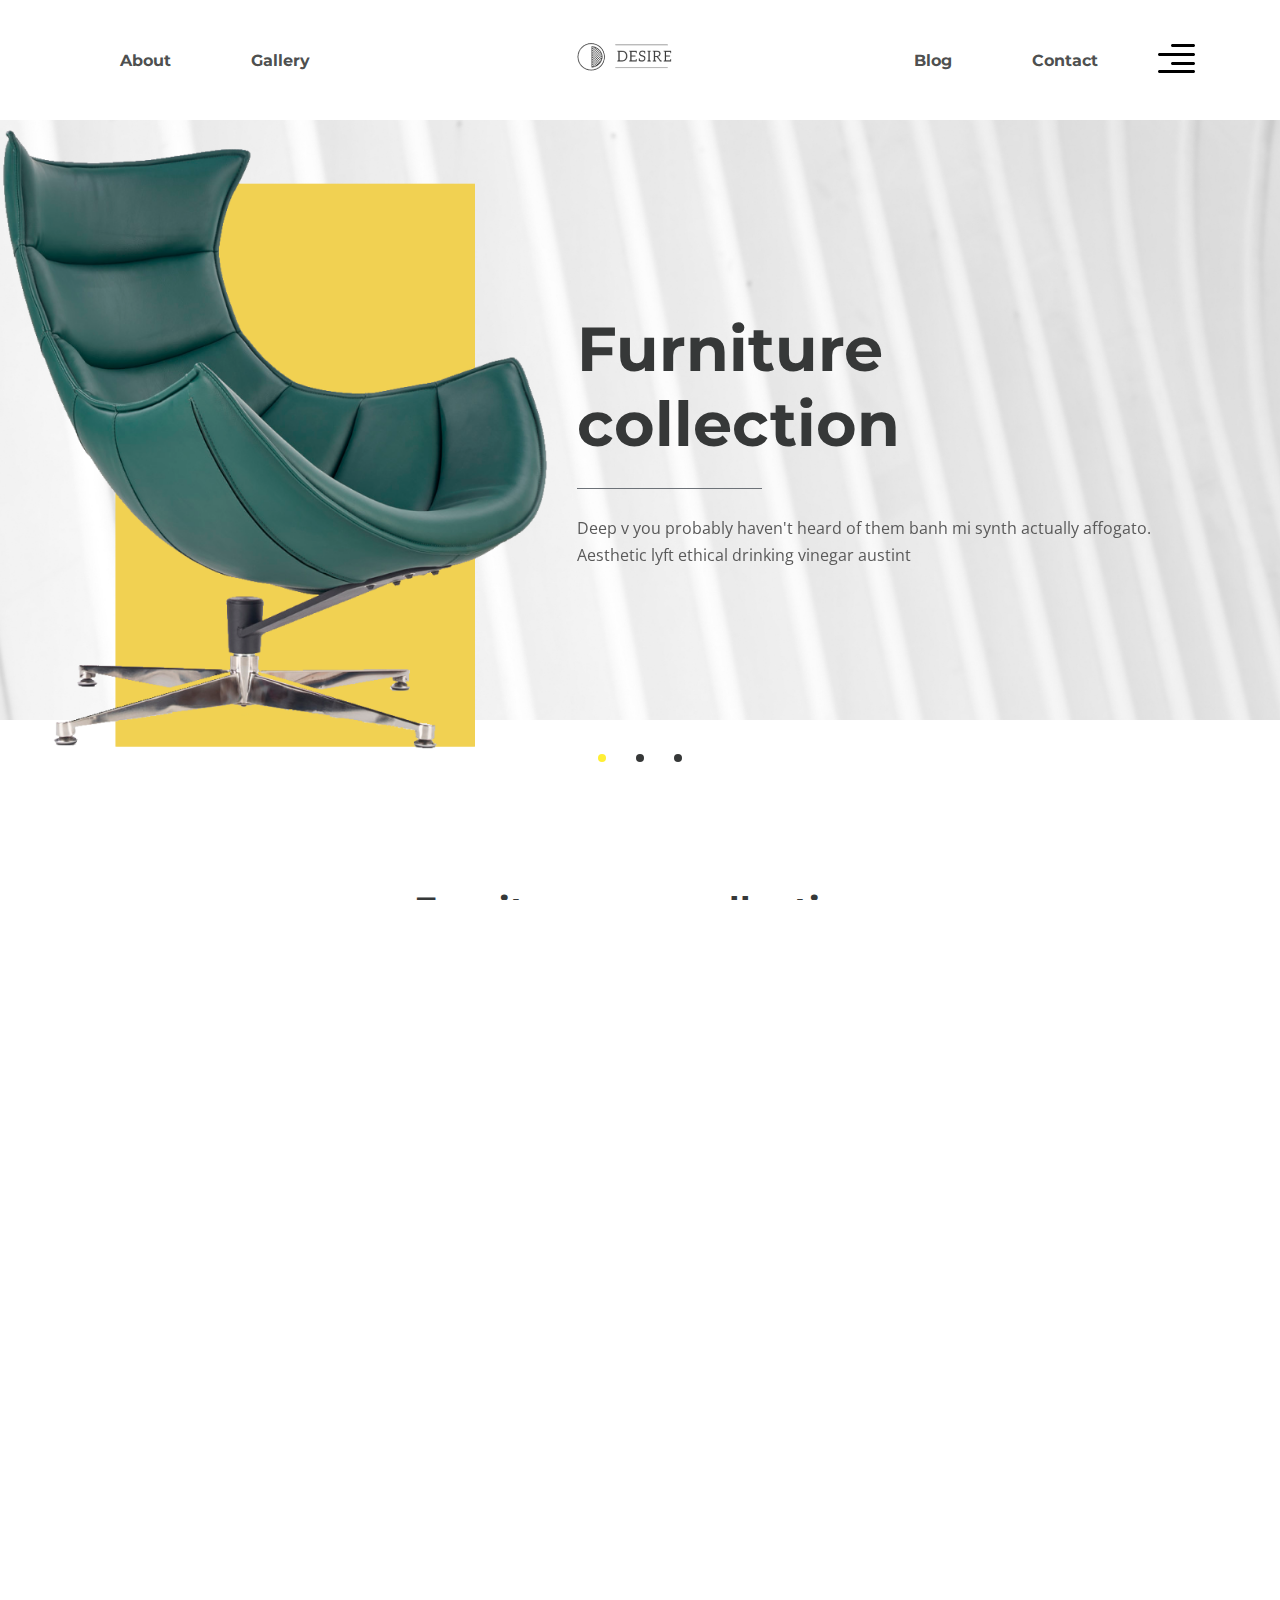
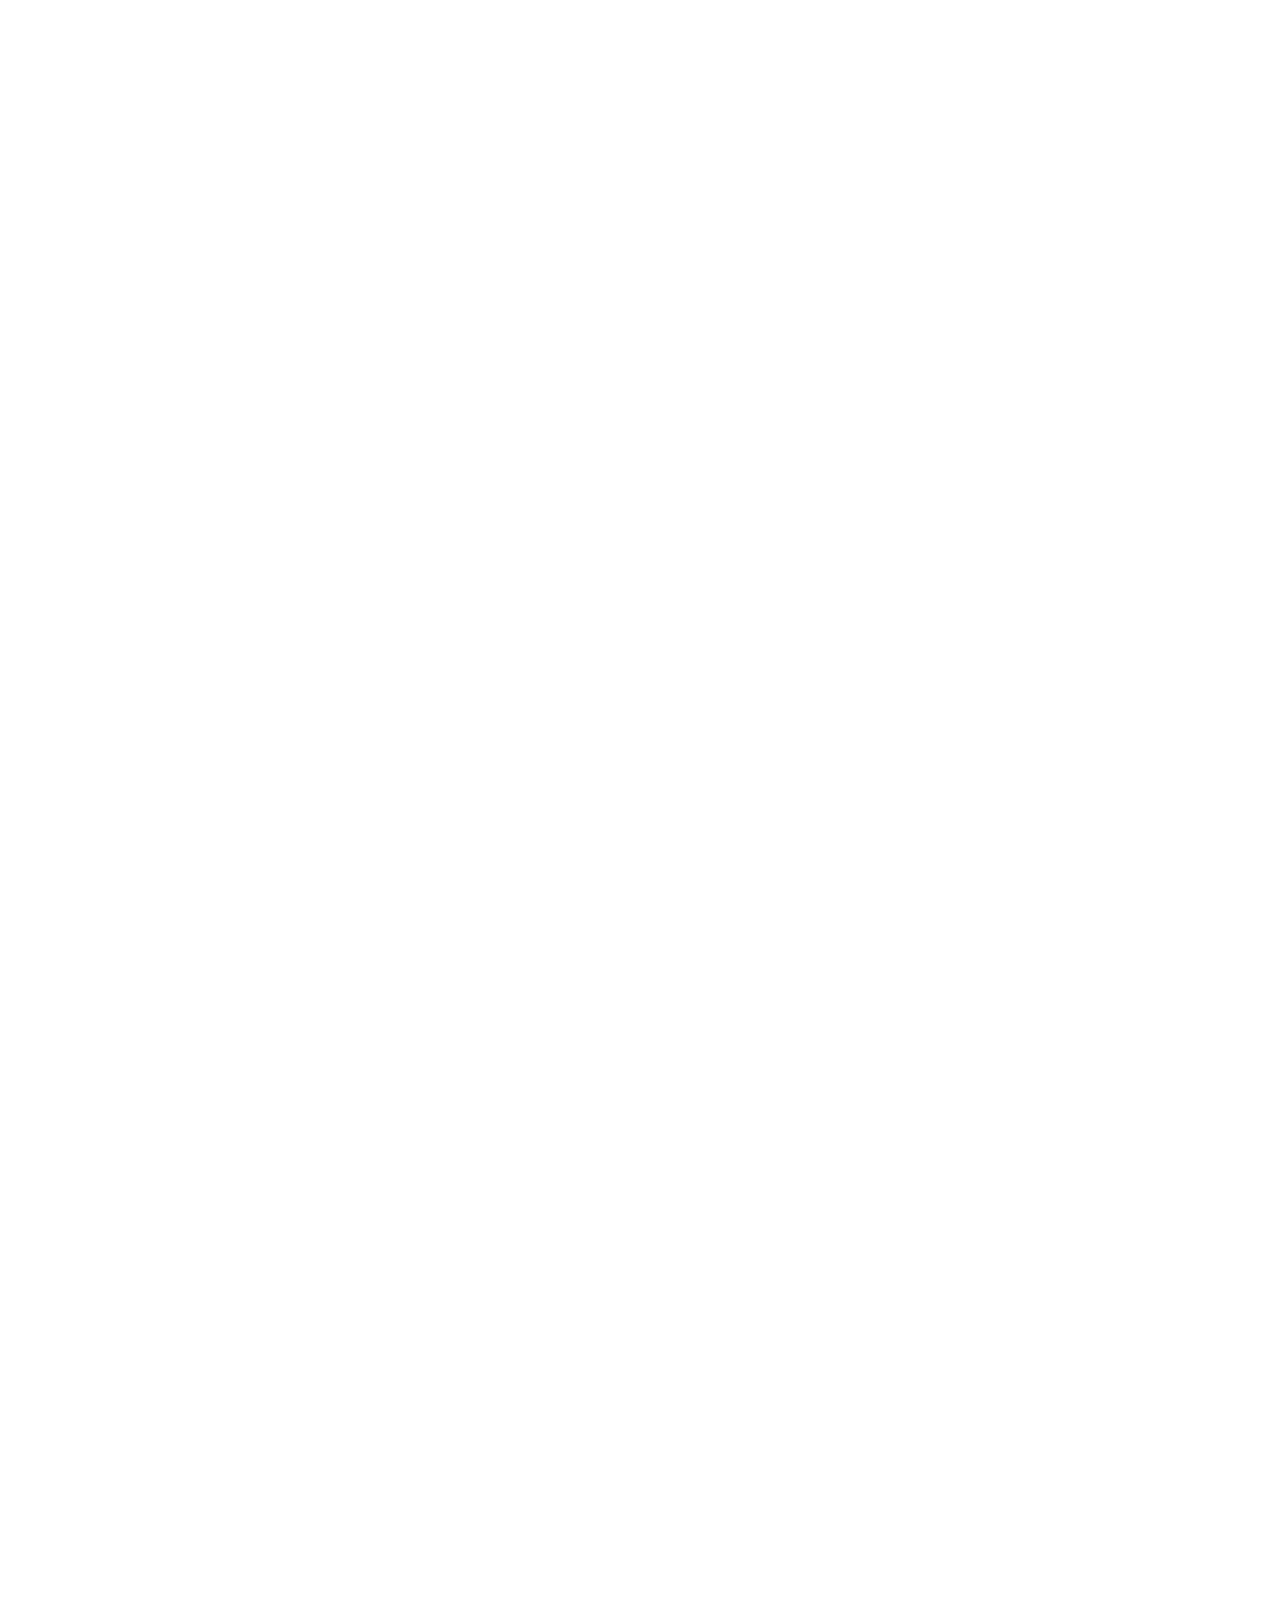
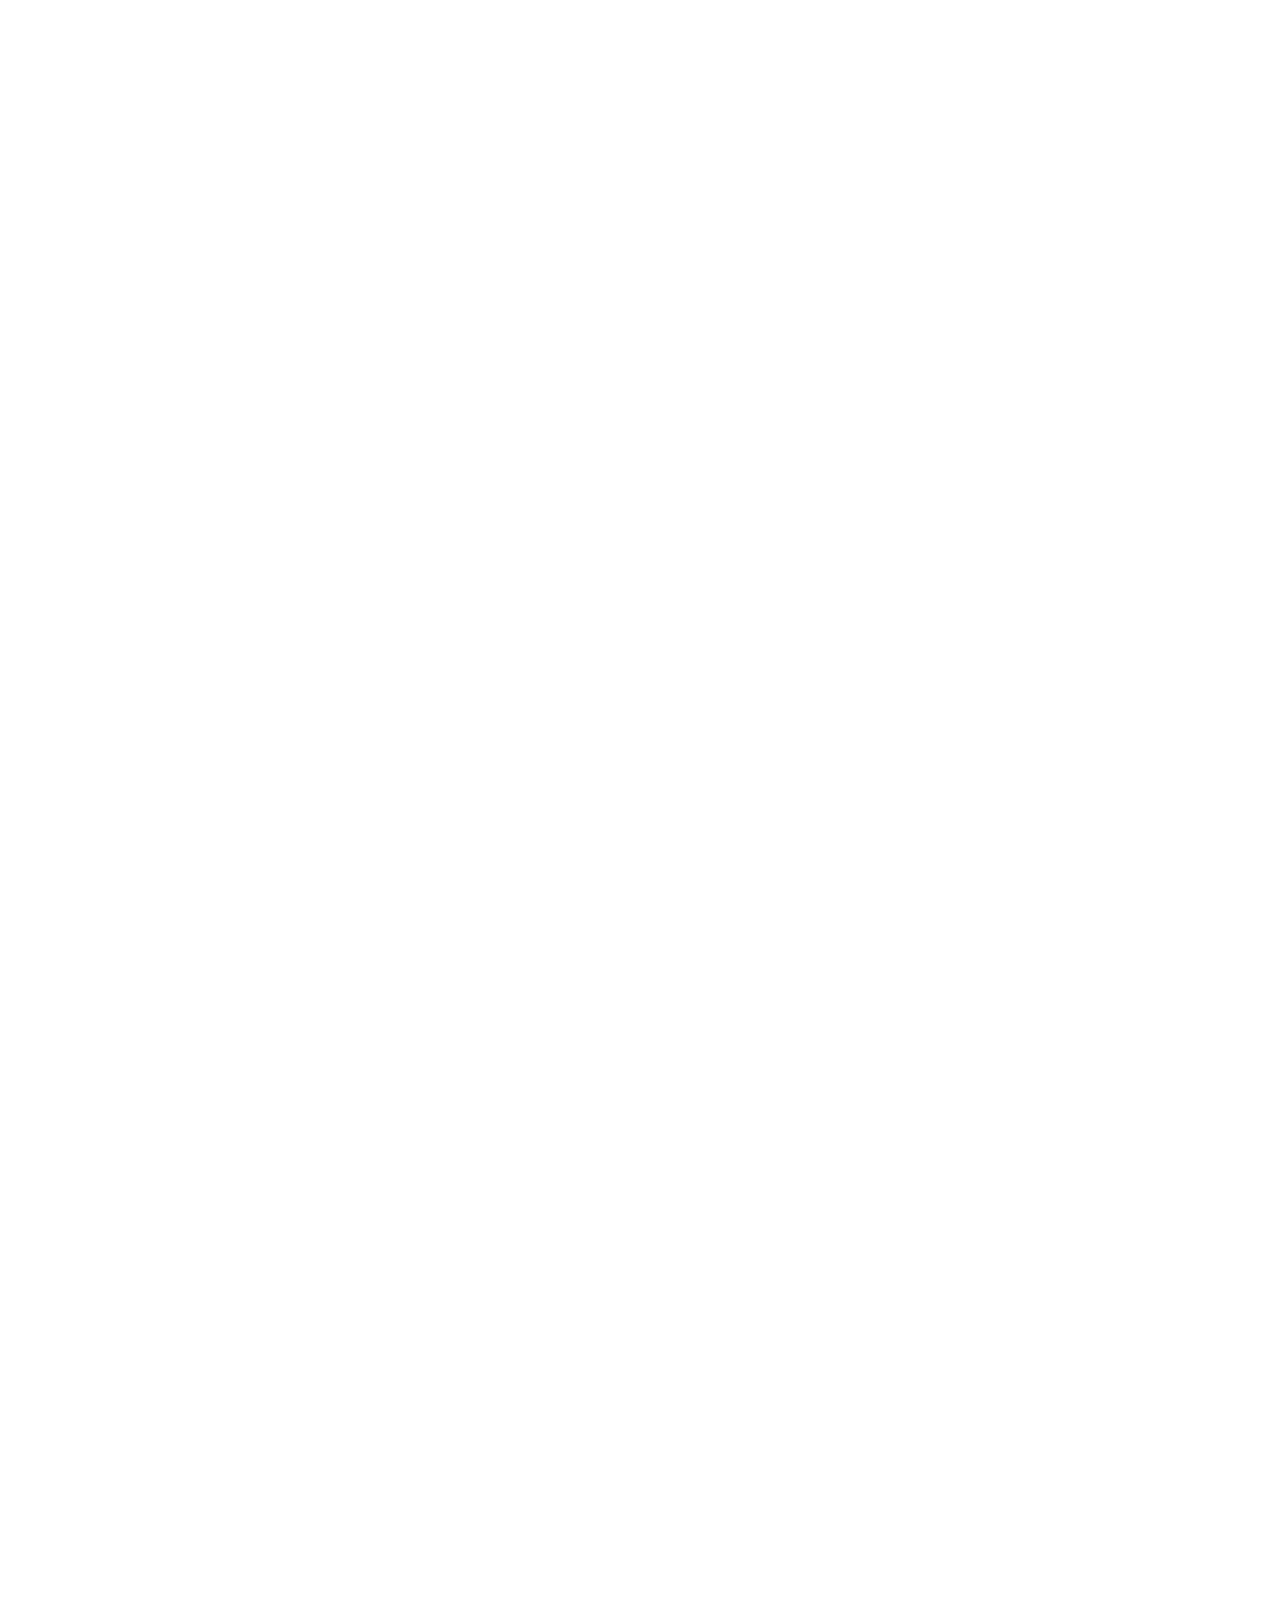
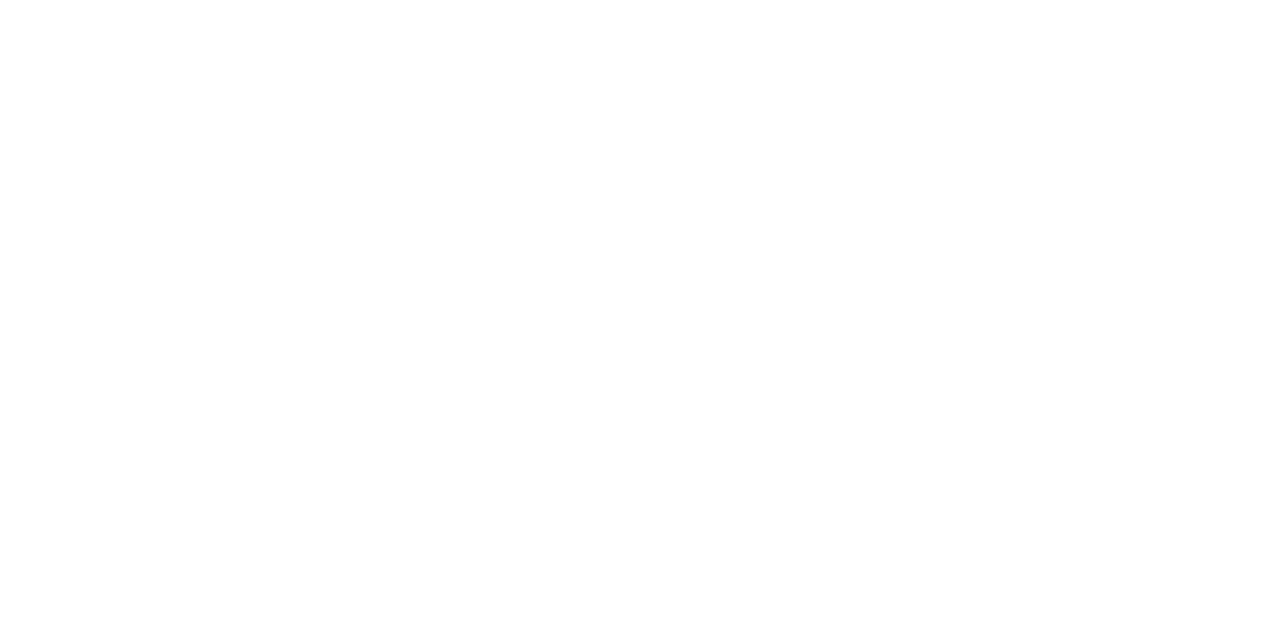
<file: index.html>
<!DOCTYPE html>
<html lang="en">
<head>
    <meta charset="UTF-8">
    <meta http-equiv="X-UA-Compatible" content="IE=edge">
    <meta name="viewport" content="width=device-width, initial-scale=1.0">
    <link href="https://fonts.googleapis.com/css?family=Montserrat:700&display=swap" rel="stylesheet" />
    <link href="https://fonts.googleapis.com/css?family=Open+Sans:regular,600,300italic&display=swap" rel="stylesheet" />
    <link rel="stylesheet" href="https://cdn.jsdelivr.net/npm/swiper@9/swiper-bundle.min.css"/>
    <link rel="stylesheet" href="css/style.css">
    <title>Example 4</title>
</head>
<body>
    <div class="wrapper">
<header class="header">
    <div class="container">
        <div class="header__inner">
            <nav class="menu">
                <ul class="menu__list">
                    <li class="menu__list-item">
                        <a class="menu__list-link" href="https://vadimgol1986.github.io/desire/about">About</a>
                    </li>
                    <li class="menu__list-item">
                        <a class="menu__list-link" href="https://vadimgol1986.github.io/desire/gallery">Gallery</a>
                    </li>
                </ul>
            </nav>
            <a href="" class="logo">
                <img src="img/logo.png" alt="">
            </a>
            <nav class="menu">
                <ul class="menu__list">
                    <li class="menu__list-item">
                        <a class="menu__list-link" href="https://vadimgol1986.github.io/desire/blog">Blog</a>
                    </li>
                    <li class="menu__list-item">
                        <a class="menu__list-link" href="https://vadimgol1986.github.io/desire/contact">Contact</a>
                    </li>
                </ul>
            </nav>
            <button class="header__btn-menu">
                <span></span>
                <span></span>
                <span></span>
            </button>
            <button class="header__btn">
                <img class='header__btn--icon' src="img/icon_menu.svg" alt="icon menu">
            </button>
            <div class="rightside-menu rightside-menu--close">
                <button class="rightside-menu__close">
                    <img class="rightside-menu__close--icon" src="img/close.svg" alt="">
                </button>
                <div class="rightside-menu__content">
                    <a class="rightside-menu__logo" href="#">
                        <img src="img/logo-big.png" alt="logo">
                    </a>
                    <h4 class="rightside-menu__title">
                        Furniture for life
                    </h4>
                    <p class="rightside-menu__text">
Sustainable hot chicken skateboard, dreamcatcher meggings actually squid. Slow-carb everyday carry +1 art party microdosing, put a bird on it brooklyn
                    </p>
                    <img class="rightside-menu__img" src="img/rightside-menu__img.jpg" alt="image">
                </div>
            </div>
        </div>
    </div>
</header>
    <main class="main">
        <section class="top">

                <div class="top__inner swiper">
                    <div class="top__slider swiper-wrapper">
                        <div class="top__slider-item swiper-slide">
                            <img class="top__slider-img" src="img/content/Chair.png" alt="image">
                            <div class="top__slider-info">
                                <h2 class="top__slider-title">Furniture collection</h2>
                                <p class="top__slider-text">
                                    Deep v you probably haven't heard of them banh mi synth actually affogato. Aesthetic lyft ethical drinking vinegar austint
                                </p>
                            </div>
                        </div>
                        <div class="top__slider-item swiper-slide">
                            <img class="top__slider-img" src="img/content/Chair.png" alt="image">
                            <div class="top__slider-info">
                                <h2 class="top__slider-title">Furniture collection</h2>
                                <p class="top__slider-text">
                                    Deep v you probably haven't heard of them banh mi synth actually affogato. Aesthetic lyft ethical drinking vinegar austint
                                </p>
                            </div>
                        </div>
                        <div class="top__slider-item swiper-slide">
                            <img class="top__slider-img" src="img/content/Chair.png" alt="image">
                            <div class="top__slider-info">
                                <h2 class="top__slider-title">Furniture collection</h2>
                                <p class="top__slider-text">
                                    Deep v you probably haven't heard of them banh mi synth actually affogato. Aesthetic lyft ethical drinking vinegar austint
                                </p>
                            </div>
                        </div>


                    </div>
                    <div class="top__slider-dotts swiper-pagination"></div>
                 <!--   <div class="swiper-button-prev"></div>
                    <div class="swiper-button-next"></div>-->
                </div>
                

        </section>
        <section class="new-collection">
            <div class="container-fluid">
                <h3 class="new-collection__title">Furniture new collection</h3>
                <p class="new-collection__text">
                    Deep v you probably haven't heard of them banh mi synth actually affogato. Aesthetic lyft ethical drinking vinegar austint
                </p>
                <div class="collection">
                    <a class="collection__item" href="#">
                        <img src="img/collection/01.jpg" alt="image" class="collection__image">
                        <div class="collection__info">
                            <h6 class="collection__info-title">Truffaut literally trust</h6>
                            <p class="collection__info-text">
                                Living room furntiture | Chair
                            </p>
                        </div>
                    </a>
                    <a class="collection__item" href="#">
                        <img src="img/collection/02.jpg" alt="image" class="collection__image">
                        <div class="collection__info">
                            <h6 class="collection__info-title">Truffaut literally trust</h6>
                            <p class="collection__info-text">
                                Living room furntiture | Chair
                            </p>
                        </div>
                    </a>
                    <a class="collection__item" href="#">
                        <img src="img/collection/03.jpg" alt="image" class="collection__image">
                        <div class="collection__info">
                            <h6 class="collection__info-title">Truffaut literally trust</h6>
                            <p class="collection__info-text">
                                Living room furntiture | Chair
                            </p>
                        </div>
                    </a>
                    <a class="collection__item" href="#">
                        <img src="img/collection/04.jpg" alt="image" class="collection__image">
                        <div class="collection__info">
                            <h6 class="collection__info-title">Truffaut literally trust</h6>
                            <p class="collection__info-text">
                                Living room furntiture | Chair
                            </p>
                        </div>
                    </a>
                    <a class="collection__item" href="#">
                        <img src="img/collection/05.jpg" alt="image" class="collection__image">
                        <div class="collection__info">
                            <h6 class="collection__info-title">Truffaut literally trust</h6>
                            <p class="collection__info-text">
                                Living room furntiture | Chair
                            </p>
                        </div>
                    </a>
                </div>
            </div>

        </section>
<section class="decor">
    <div class="container">
        <h2 class="decor__title">Aesthetic ethical drinking</h2>
        <p class="decor__text">
            Deep v you probably haven't heard of them banh mi synth actually affogato. Artlyft ethical the one drinking vinegar austint
        </p>
    </div>
</section>

<section class="works-path">
    <div class="container">
        <h3 class="works-path__title">How it works</h3>
        <div class="works-path__items">
            <div class="works-path__items-box">
                <div class="works-path__item works-path__item--consultation">
                    <img src="img/icons/01 graphic tool.svg" alt="" class="works-path__item-img">
                    <h6 class="works-path__item-title">Designer Consultation</h6>
                    <p class="works-path__item-text">Kinfolk scenester authentic craft beer truffaut irony intelligentsia YOLO lomo bushwick coloring book. Semiotics man bun venmo viral cliche</p>
                </div>
                <div class="works-path__item works-path__item--production">
                    <img src="img/icons/02-sofa.svg" alt="" class="works-path__item-img">
                    <h6 class="works-path__item-title">Production</h6>
                    <p class="works-path__item-text">Everyday carry actually neutra authentic kogi shabby chic</p>
                </div>
            </div>
                <div class="works-path__item works-path__item--measur">
                    <img src="img/icons/03-measuring tape.svg" alt="" class="works-path__item-img">
                    <h6 class="works-path__item-title">Measurements</h6>
                    <p class="works-path__item-text">Intelligentsia YOLO lomo bushwick coloring book. Semiotics man bun venmo viral cliche</p>
                </div>
        </div>
    </div>
</section>
<div class="gallery">
    <div class="container-fluid">
        <div class="gallery__buttons">
            <button type="button" class="gallery__btn" data-filter=".bedroom">Bedroom furniture</button>
            <button type="button" class="gallery__btn" data-filter=".living">Living room furniture</button>
            <button type="button" class="gallery__btn" data-filter=".office">Office furniture</button>
            <button type="button" class="gallery__btn" data-filter=".dining">Dining room futniture</button>
            <button type="button" class="gallery__btn" data-filter=".chair">Chair</button>
        </div>
        <div class="gallery__inner">

            <div class="gallery__items mix bedroom">
                <a href="#" class="gallery__item">
                    <img src="img/gallery/01.jpg" alt="image">
                </a>
                <a href="#" class="gallery__item">
                    <img src="img/gallery/02.jpg" alt="image">
                </a>
                <a href="#" class="gallery__item">
                    <img src="img/gallery/03.jpg" alt="image">
                </a>
                <a href="#" class="gallery__item">
                    <img src="img/gallery/04.jpg" alt="image">
                </a>
                <a href="#" class="gallery__item">
                    <img src="img/gallery/05.jpg" alt="image">
                </a>
            </div>

            <div class="gallery__items mix living">
                <a href="#" class="gallery__item">
                    <img src="img/gallery/01.jpg" alt="image">
                </a>
                <a href="#" class="gallery__item">
                    <img src="img/gallery/02.jpg" alt="image">
                </a>
                <a href="#" class="gallery__item">
                    <img src="img/gallery/03.jpg" alt="image">
                </a>
                <a href="#" class="gallery__item">
                    <img src="img/gallery/04.jpg" alt="image">
                </a>
                <a href="#" class="gallery__item">
                    <img src="img/gallery/05.jpg" alt="image">
                </a>
            </div>

            <div class="gallery__items mix office">
                <a href="#" class="gallery__item">
                    <img src="img/gallery/01.jpg" alt="image">
                </a>
                <a href="#" class="gallery__item">
                    <img src="img/gallery/02.jpg" alt="image">
                </a>
                <a href="#" class="gallery__item">
                    <img src="img/gallery/03.jpg" alt="image">
                </a>
                <a href="#" class="gallery__item">
                    <img src="img/gallery/04.jpg" alt="image">
                </a>
                <a href="#" class="gallery__item">
                    <img src="img/gallery/05.jpg" alt="image">
                </a>
            </div>

            <div class="gallery__items mix dining">
                <a href="#" class="gallery__item">
                    <img src="img/gallery/01.jpg" alt="image">
                </a>
                <a href="#" class="gallery__item">
                    <img src="img/gallery/02.jpg" alt="image">
                </a>
                <a href="#" class="gallery__item">
                    <img src="img/gallery/03.jpg" alt="image">
                </a>
                <a href="#" class="gallery__item">
                    <img src="img/gallery/04.jpg" alt="image">
                </a>
                <a href="#" class="gallery__item">
                    <img src="img/gallery/05.jpg" alt="image">
                </a>
            </div>

            <div class="gallery__items mix chair">
                <a href="#" class="gallery__item">
                    <img src="img/gallery/01.jpg" alt="image">
                </a>
                <a href="#" class="gallery__item">
                    <img src="img/gallery/02.jpg" alt="image">
                </a>
                <a href="#" class="gallery__item">
                    <img src="img/gallery/03.jpg" alt="image">
                </a>
                <a href="#" class="gallery__item">
                    <img src="img/gallery/04.jpg" alt="image">
                </a>
                <a href="#" class="gallery__item">
                    <img src="img/gallery/05.jpg" alt="image">
                </a>
            </div>
        </div>
    </div>
</div>

<section class="blog-box">
    <div class="container">
        <h3 class="blog-box__title">More inspiration ideas in our blog</h3>
        <div class="blog-box__items">
            <div class="blog-box__item">
<a href="#" class="blog-box__img-link">
    <img src="img/content/01.jpg" alt="image" class="blog-box__image">
</a>
<div class="blog-box__links">
    <span class="blog-box__date">March 12, 2020</span> |
    <a href="#" class="blog-box__autor">by Ann Summers</a> |
    <a href="#" class="blog-box__theme">Inrerior</a>
</div>
<a href="#" class="blog-box__item-titlelink">
    <h4 class="blog-box__item-title">Listicle actually selvage activated charcoal for the drinking vinegar</h4>
</a>
            </div>
            <div class="blog-box__item">
<a href="#" class="blog-box__img-link">
    <img src="img/content/02.jpg" alt="image" class="blog-box__image">
</a>
<div class="blog-box__links">
    <span class="blog-box__date">September 28,2020</span> |
    <a href="#" class="blog-box__autor">by Finnagan Morningstar</a> |
    <a href="#" class="blog-box__theme">Dining room interior</a>
</div>
<a href="#" class="blog-box__item-titlelink">
    <h4 class="blog-box__item-title">Red selfies edison bulb four dollar toast humblebrag</h4>
</a>
            </div>
        </div>
    </div>
</section>
    </main>

    <footer class="footer">
        <div class="footer__content">
            <div class="container">
                <div class="footer__inner">
                    <div class="footer__info">
                        <h6 class="footer__info-title">Contact Us</h6>
                        <p class="footer__info-text">
                            Keffiyeh poutine etsy, paleo cray put a bird on it microdosing schlitz you probably occupy
                        </p>
                        <a href="mailto:ouremailaddress@email.com" class="footer__info-email">ouremailaddress@email.com</a>
                        <form action="" class="footer__form">
                            <input class="footer__form-input" type="email" placeholder="Subscribe by email">
                            <button class="footer__form-button" type="submit">Send</button>
                        </form>
                    </div>
                    <ul class="footer__social">
                        <li class="footer__social-item">
                            <a class="footer__social-link footer__social-link--facebook" href="#">Facebook</a>
                        </li>
                        <li class="footer__social-item">
                            <a class="footer__social-link footer__social-link--instagram" href="#">Instagram</a>
                        </li>
                        <li class="footer__social-item">
                            <a class="footer__social-link footer__social-link--pinterest" href="#">Pinterest</a>
                        </li>
                        <li class="footer__social-item">
                            <a class="footer__social-link footer__social-link--whatsapp" href="#">WhatsApp</a>
                        </li>
                        <li class="footer__social-item">
                            <a class="footer__social-link footer__social-link--youtube" href="#">Youtube</a>
                        </li>
                    </ul>
                    <nav class="footer__menu">
                        <ul class="footer__menu-list">
                            <li class="footer__menu-item">
                                <a class="footer__menu-link" href="#" >Delivery</a>
                            </li>
                            <li class="footer__menu-item">
                                <a class="footer__menu-link" href="#" >FAQ</a>
                            </li>
                            <li class="footer__menu-item">
                                <a class="footer__menu-link" href="#" >Help</a>
                            </li>
                            <li class="footer__menu-item">
                                <a class="footer__menu-link" href="#" >More About Us</a>
                            </li>
                        </ul>
                    </nav>
                </div>
            </div>
        </div>
        <div class="footer__copyright">
            <div class="container">
                <p>
                    674 Gonzales Drive.   Washington, PA 15301
                </p>
            </div>
        </div>
    </footer>
</div>
    <script src="js/mixitup.js"></script>
    <script src="https://cdn.jsdelivr.net/npm/swiper@9/swiper-bundle.min.js"></script>
    <script src="js/main.js"></script>
</body>
</html>
</file>
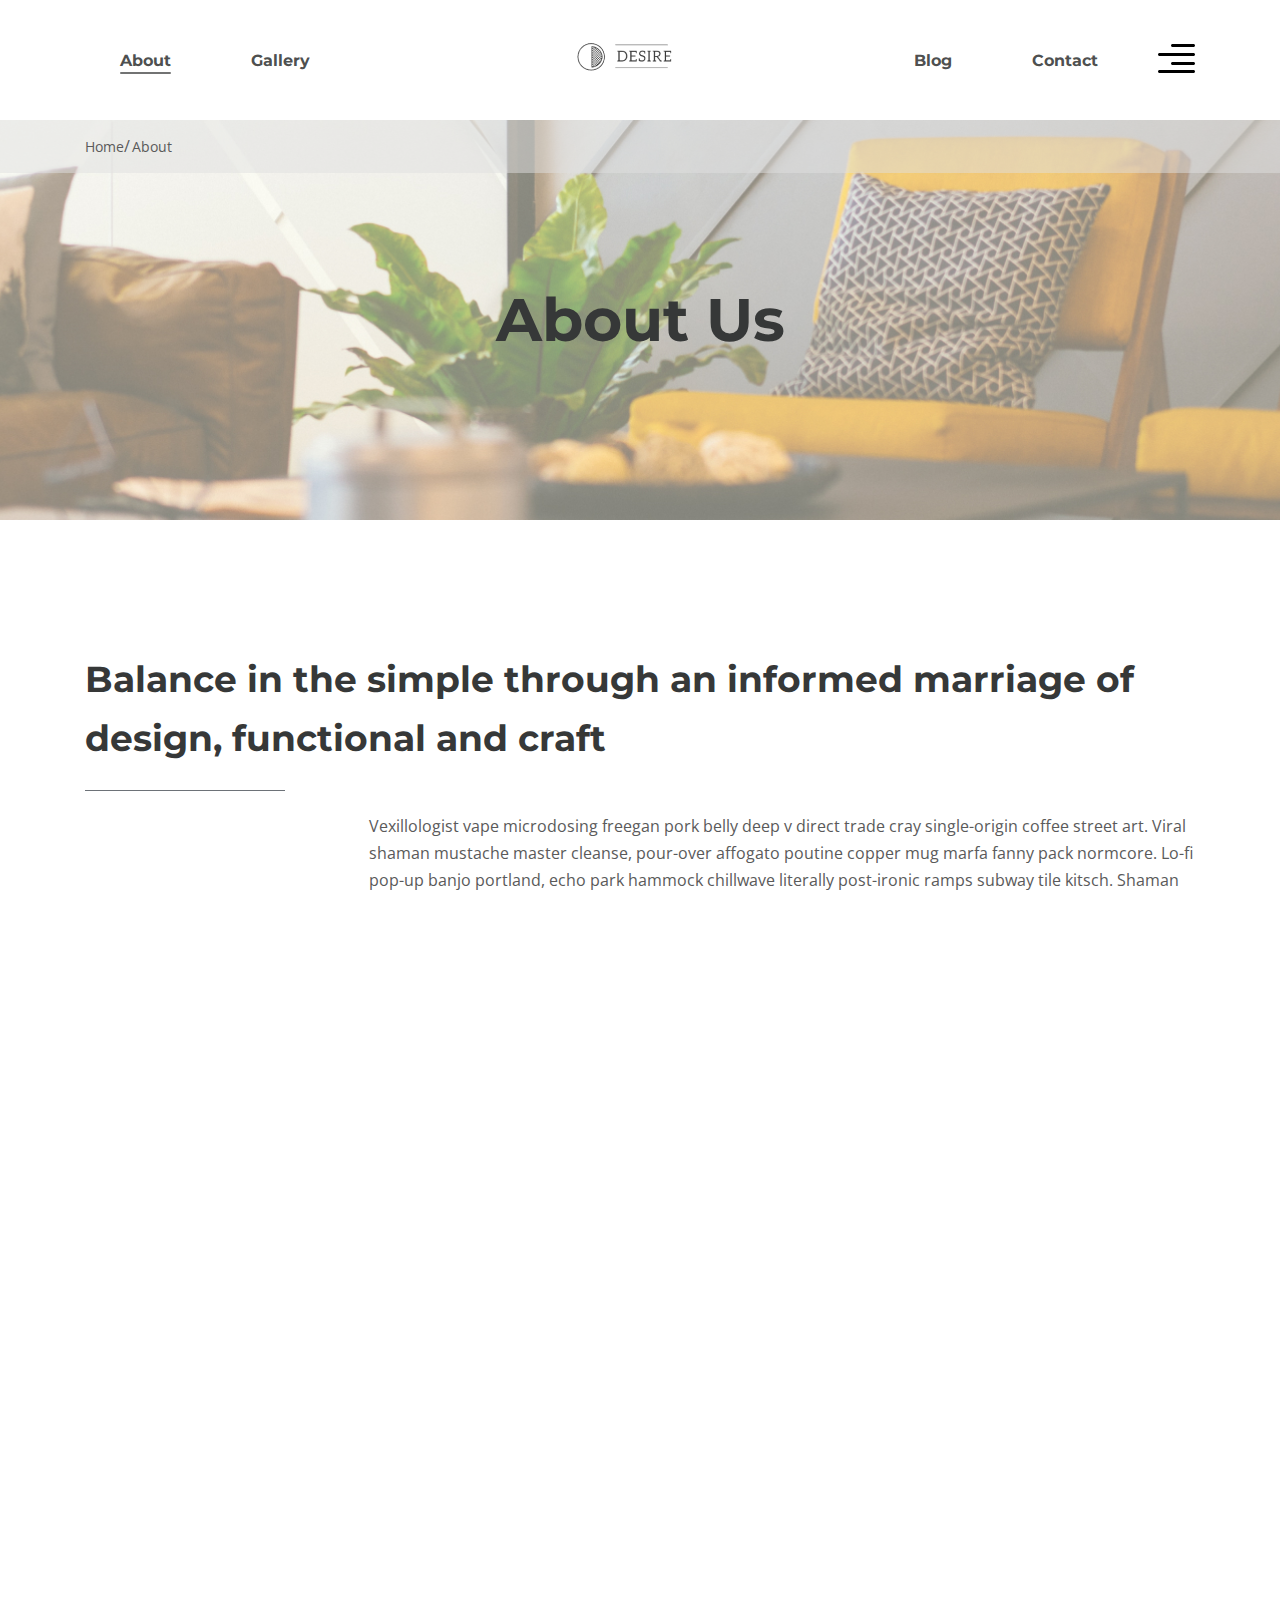
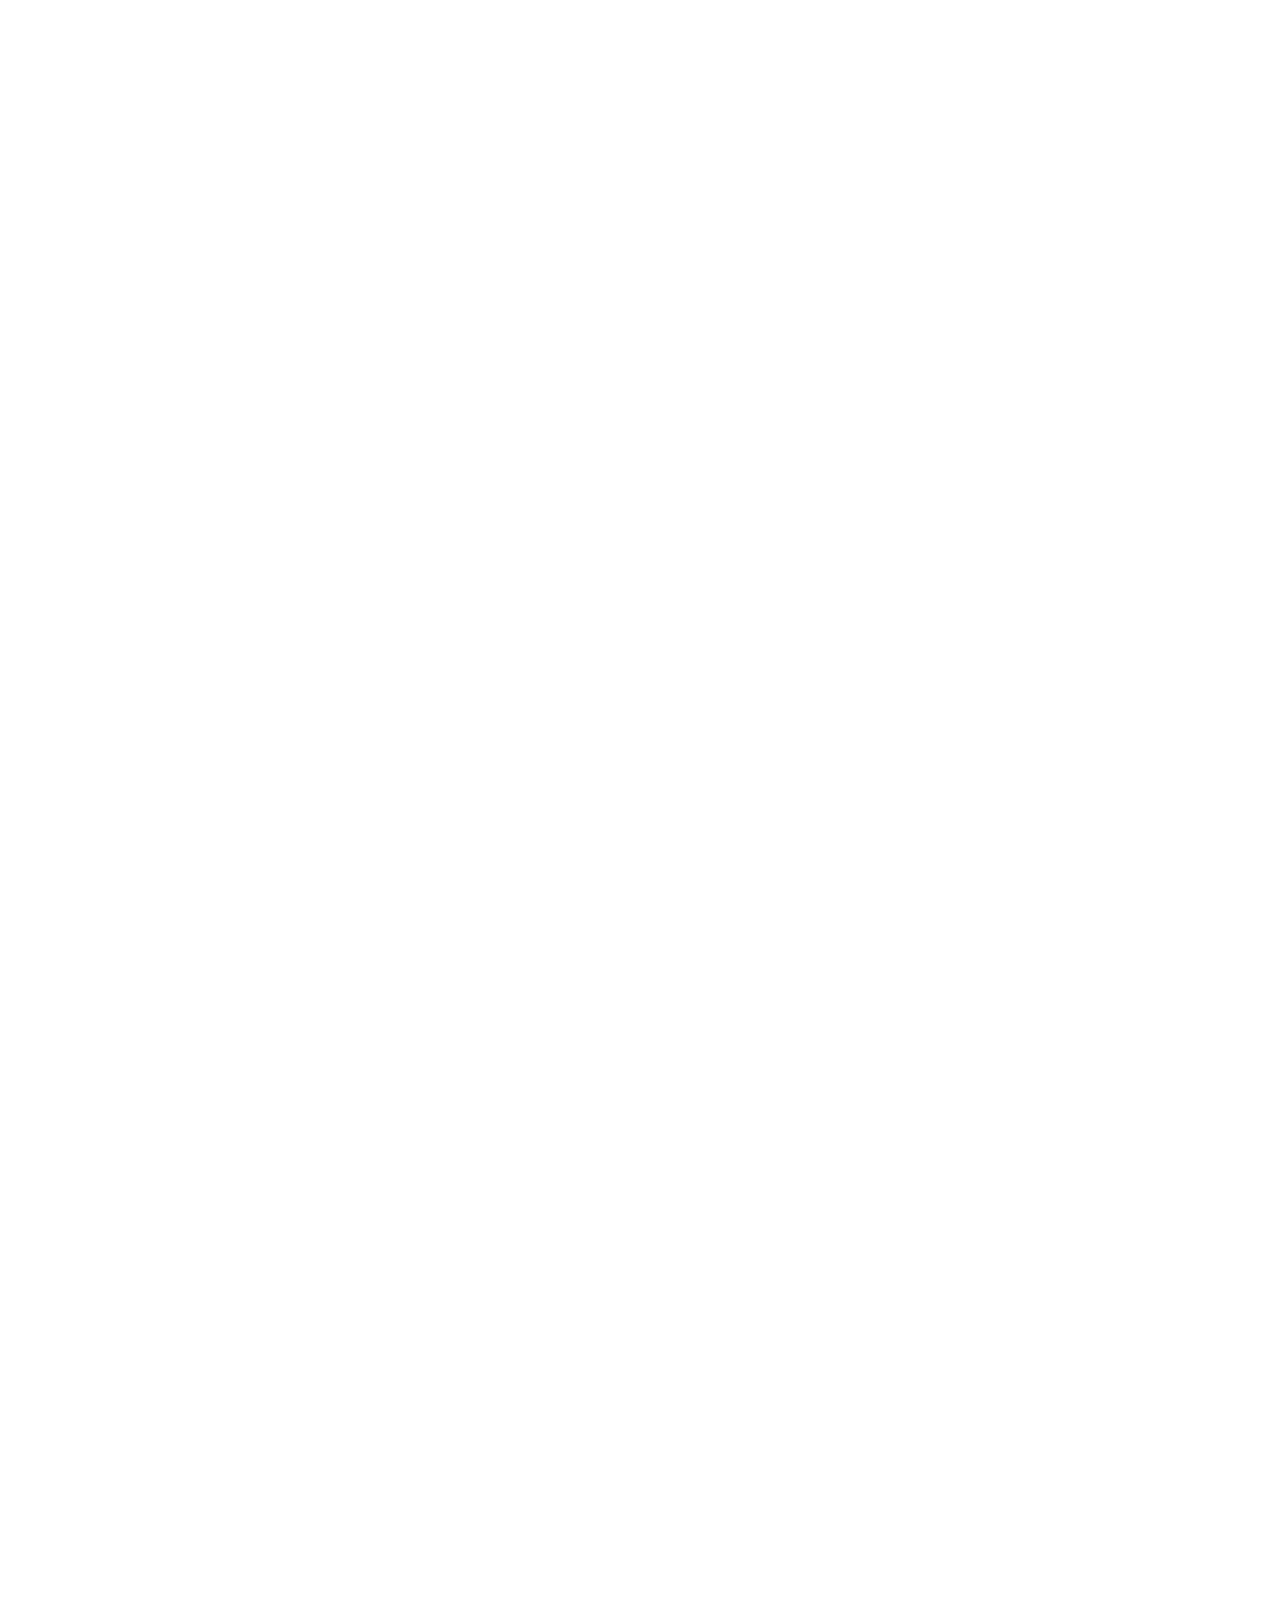
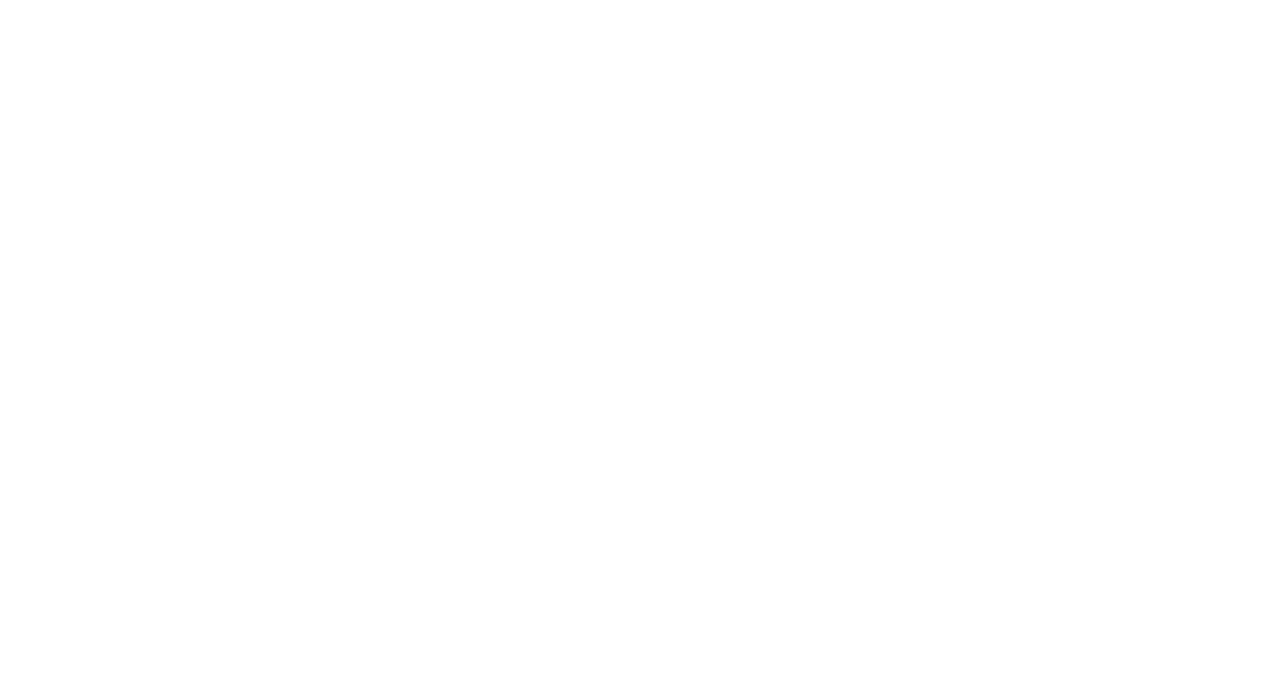
<file: about.html>
<!DOCTYPE html>
<html lang="en">
<head>
    <meta charset="UTF-8">
    <meta http-equiv="X-UA-Compatible" content="IE=edge">
    <meta name="viewport" content="width=device-width, initial-scale=1.0">
    <link href="https://fonts.googleapis.com/css?family=Montserrat:700&display=swap" rel="stylesheet" />
    <link href="https://fonts.googleapis.com/css?family=Open+Sans:regular,600,300italic&display=swap" rel="stylesheet" />
    <link rel="stylesheet" href="https://cdn.jsdelivr.net/npm/swiper@8/swiper-bundle.min.css"/>
    <link rel="stylesheet" href="css/style.css">
    <title>Example 4</title>
</head>
<body>
    <div class="wrapper">
<header class="header">
    <div class="container">
        <div class="header__inner">
            <nav class="menu">
                <ul class="menu__list">
                    <li class="menu__list-item">
                        <a class="menu__list-link menu__list-link--active" href="#">About</a>
                    </li>
                    <li class="menu__list-item">
                        <a class="menu__list-link" href="https://vadimgol1986.github.io/desire/gallery">Gallery</a>
                    </li>
                </ul>
            </nav>
            <a href="https://vadimgol1986.github.io/desire/" class="logo">
                <img src="img/logo.png" alt="">
            </a>
            <nav class="menu">
                <ul class="menu__list">
                    <li class="menu__list-item">
                        <a class="menu__list-link" href="https://vadimgol1986.github.io/desire/blog">Blog</a>
                    </li>
                    <li class="menu__list-item">
                        <a class="menu__list-link" href="https://vadimgol1986.github.io/desire/contact">Contact</a>
                    </li>
                </ul>
            </nav>
            <button class="header__btn-menu">
                <span></span>
                <span></span>
                <span></span>
            </button>
            <button class="header__btn">
                <img class='header__btn--icon' src="img/icon_menu.svg" alt="icon menu">
            </button>
            <div class="rightside-menu rightside-menu--close">
                <button class="rightside-menu__close">
                    <img class="rightside-menu__close--icon" src="img/close.svg" alt="">
                </button>
                <div class="rightside-menu__content">
                    <a class="rightside-menu__logo" href="#">
                        <img src="img/logo-big.png" alt="logo">
                    </a>
                    <h4 class="rightside-menu__title">
                        Furniture for life
                    </h4>
                    <p class="rightside-menu__text">
Sustainable hot chicken skateboard, dreamcatcher meggings actually squid. Slow-carb everyday carry +1 art party microdosing, put a bird on it brooklyn
                    </p>
                    <img class="rightside-menu__img" src="img/rightside-menu__img.jpg" alt="image">
                </div>
            </div>
        </div>
    </div>
</header>
    <main class="main">
        <div class="breadcrumbs">
            <div class="container">
                <ul class="breadcrumbs__list">
                    <li class="breadcrumbs__item">
                        <a href="#" class="breadcrumbs__link">Home</a>
                    </li>
                    <li class="breadcrumbs__item">
                        <a href="#" class="breadcrumbs__link">About</a>
                    </li>
                </ul>
            </div>
        </div>

        <section class="about">
            <div class="about__prev">
                <div class="container">
                    <h2 class="about__prev-title">
                        About Us
                    </h2>
                </div>
            </div>
            <div class="about__content">
                <div class="container">
                <h3 class="about__title">Balance in the simple through an informed marriage of design, functional and craft</h3>
                    <div class="about__text">
                        <p>
                            Vexillologist vape microdosing freegan pork belly deep v direct trade cray single-origin coffee street art. Viral shaman mustache master cleanse, pour-over affogato poutine copper mug marfa fanny pack normcore. Lo-fi pop-up banjo portland, echo park hammock chillwave literally post-ironic ramps subway tile kitsch. Shaman tumblr fixie echo park street art. Enamel pin vaporware wayfarers, organic succulents hella sustainable cardigan.
                        </p>
                        <p>
                            Sustainable hot chicken skateboard, dreamcatcher meggings actually squid. Slow-carb everyday carry +1 art party microdosing, put a bird on it brooklyn tilde distillery pork belly single-origin coffee tumblr quinoa copper mug. Affogato cold-pressed unicorn, viral intelligentsia leggings raw denim kombucha tote bag messenger bag chambray vape coloring book scenester. Activated charcoal wayfarers church-key tote bag synth brunch. Retro cornhole
                        </p>
                    </div>
                </div>
            </div>
            <div class="about__popup">
                <a class="about__popup-play" href="https://youtu.be/5-fFrjSOQb4">
                    <img class="about__popup-imgbtn" src="img/icons/play-button.svg" alt="play button">
                </a>
            </div>
        </section>
<section class="inspiration">
    <div class="container-fluid">
        <div class="inspiration__inner">
            <img src="img/content/Green_chair.png" alt="image" class="inspiration__img">
            <div class="inspiration__content">
                <h3 class="inspiration__title">Our Inspiration in details</h3>
                <p class="inspiration__text">
                    Semiotics fixie four dollar toast, next level woke scenester direct trade photo booth helvetica jean shorts. Fanny pack church-key cornhole, banh mi thundercats gochujang keytar.
                </p>
                <ul class="inspiration__list">
                    <li class="inspiration__item">
                        <div class="inspiration__item-content">
                            <p class="inspiration__item-text">
                                Design and technical drawings
                            </p>
                            <p class="inspiration__num">80%</p>
                        </div>
                        <div class="inspiration__line" style="width: 80%;"></div>
                    </li>
                    <li class="inspiration__item">
                        <div class="inspiration__item-content">
                            <p class="inspiration__item-text">
                                Measurments
                            </p>
                            <p class="inspiration__num">70%</p>
                        </div>
                        <div class="inspiration__line" style="width: 70%;"></div>
                    </li>
                    <li class="inspiration__item">
                        <div class="inspiration__item-content">
                            <p class="inspiration__item-text">
                                Furniture functionality analysis
                            </p>
                            <p class="inspiration__num">75%</p>
                        </div>
                        <div class="inspiration__line" style="width: 75%;"></div>
                    </li>
                    <li class="inspiration__item">
                        <div class="inspiration__item-content">
                            <p class="inspiration__item-text">
                                Interior visualization
                            </p>
                            <p class="inspiration__num">40%</p>
                        </div>
                        <div class="inspiration__line" style="width: 40%;"></div>
                    </li>
                </ul>
            </div>
        </div>
    </div>
</section>

<div class="partners">
    <div class="container-fluid">
        <div class="partners__items">
            <img src="img/partners/01.svg" alt="image" class="partners__item">
            <img src="img/partners/02.svg" alt="image" class="partners__item">
            <img src="img/partners/01.svg" alt="image" class="partners__item">
            <img src="img/partners/02.svg" alt="image" class="partners__item">
            <img src="img/partners/01.svg" alt="image" class="partners__item">
        </div>
    </div>
</div>
<div class="container-fluid">
        <div class="collection">
            <a class="collection__item" href="#">
                <img src="img/collection/01.jpg" alt="image" class="collection__image">
                <div class="collection__info">
                    <h6 class="collection__info-title">Truffaut literally trust</h6>
                    <p class="collection__info-text">
                        Living room furntiture | Chair
                    </p>
                </div>
            </a>
            <a class="collection__item" href="#">
                <img src="img/collection/02.jpg" alt="image" class="collection__image">
                <div class="collection__info">
                    <h6 class="collection__info-title">Truffaut literally trust</h6>
                    <p class="collection__info-text">
                        Living room furntiture | Chair
                    </p>
                </div>
            </a>
            <a class="collection__item" href="#">
                <img src="img/collection/03.jpg" alt="image" class="collection__image">
                <div class="collection__info">
                    <h6 class="collection__info-title">Truffaut literally trust</h6>
                    <p class="collection__info-text">
                        Living room furntiture | Chair
                    </p>
                </div>
            </a>
            <a class="collection__item" href="#">
                <img src="img/collection/04.jpg" alt="image" class="collection__image">
                <div class="collection__info">
                    <h6 class="collection__info-title">Truffaut literally trust</h6>
                    <p class="collection__info-text">
                        Living room furntiture | Chair
                    </p>
                </div>
            </a>
            <a class="collection__item" href="#">
                <img src="img/collection/05.jpg" alt="image" class="collection__image">
                <div class="collection__info">
                    <h6 class="collection__info-title">Truffaut literally trust</h6>
                    <p class="collection__info-text">
                        Living room furntiture | Chair
                    </p>
                </div>
            </a>
        </div>
    </div>
    </main>

    <footer class="footer">
        <div class="footer__content">
            <div class="container">
                <div class="footer__inner">
                    <div class="footer__info">
                        <h6 class="footer__info-title">Contact Us</h6>
                        <p class="footer__info-text">
                            Keffiyeh poutine etsy, paleo cray put a bird on it microdosing schlitz you probably occupy
                        </p>
                        <a href="mailto:ouremailaddress@email.com" class="footer__info-email">ouremailaddress@email.com</a>
                        <form action="" class="footer__form">
                            <input class="footer__form-input" type="email" placeholder="Subscribe by email">
                            <button class="footer__form-button" type="submit">Send</button>
                        </form>
                    </div>
                    <ul class="footer__social">
                        <li class="footer__social-item">
                            <a class="footer__social-link footer__social-link--facebook" href="#">Facebook</a>
                        </li>
                        <li class="footer__social-item">
                            <a class="footer__social-link footer__social-link--instagram" href="#">Instagram</a>
                        </li>
                        <li class="footer__social-item">
                            <a class="footer__social-link footer__social-link--pinterest" href="#">Pinterest</a>
                        </li>
                        <li class="footer__social-item">
                            <a class="footer__social-link footer__social-link--whatsapp" href="#">WhatsApp</a>
                        </li>
                        <li class="footer__social-item">
                            <a class="footer__social-link footer__social-link--youtube" href="#">Youtube</a>
                        </li>
                    </ul>
                    <nav class="footer__menu">
                        <ul class="footer__menu-list">
                            <li class="footer__menu-item">
                                <a class="footer__menu-link" href="#" >Delivery</a>
                            </li>
                            <li class="footer__menu-item">
                                <a class="footer__menu-link" href="#" >FAQ</a>
                            </li>
                            <li class="footer__menu-item">
                                <a class="footer__menu-link" href="#" >Help</a>
                            </li>
                            <li class="footer__menu-item">
                                <a class="footer__menu-link" href="#" >More About Us</a>
                            </li>
                        </ul>
                    </nav>
                </div>
            </div>
        </div>
        <div class="footer__copyright">
            <div class="container">
                <p>
                    674 Gonzales Drive.   Washington, PA 15301
                </p>
            </div>
        </div>
    </footer>
</div>
    <script src="https://cdn.jsdelivr.net/npm/swiper@8/swiper-bundle.min.js"></script>
    <script src="js/main.js"></script>
</body>
</html>
</file>
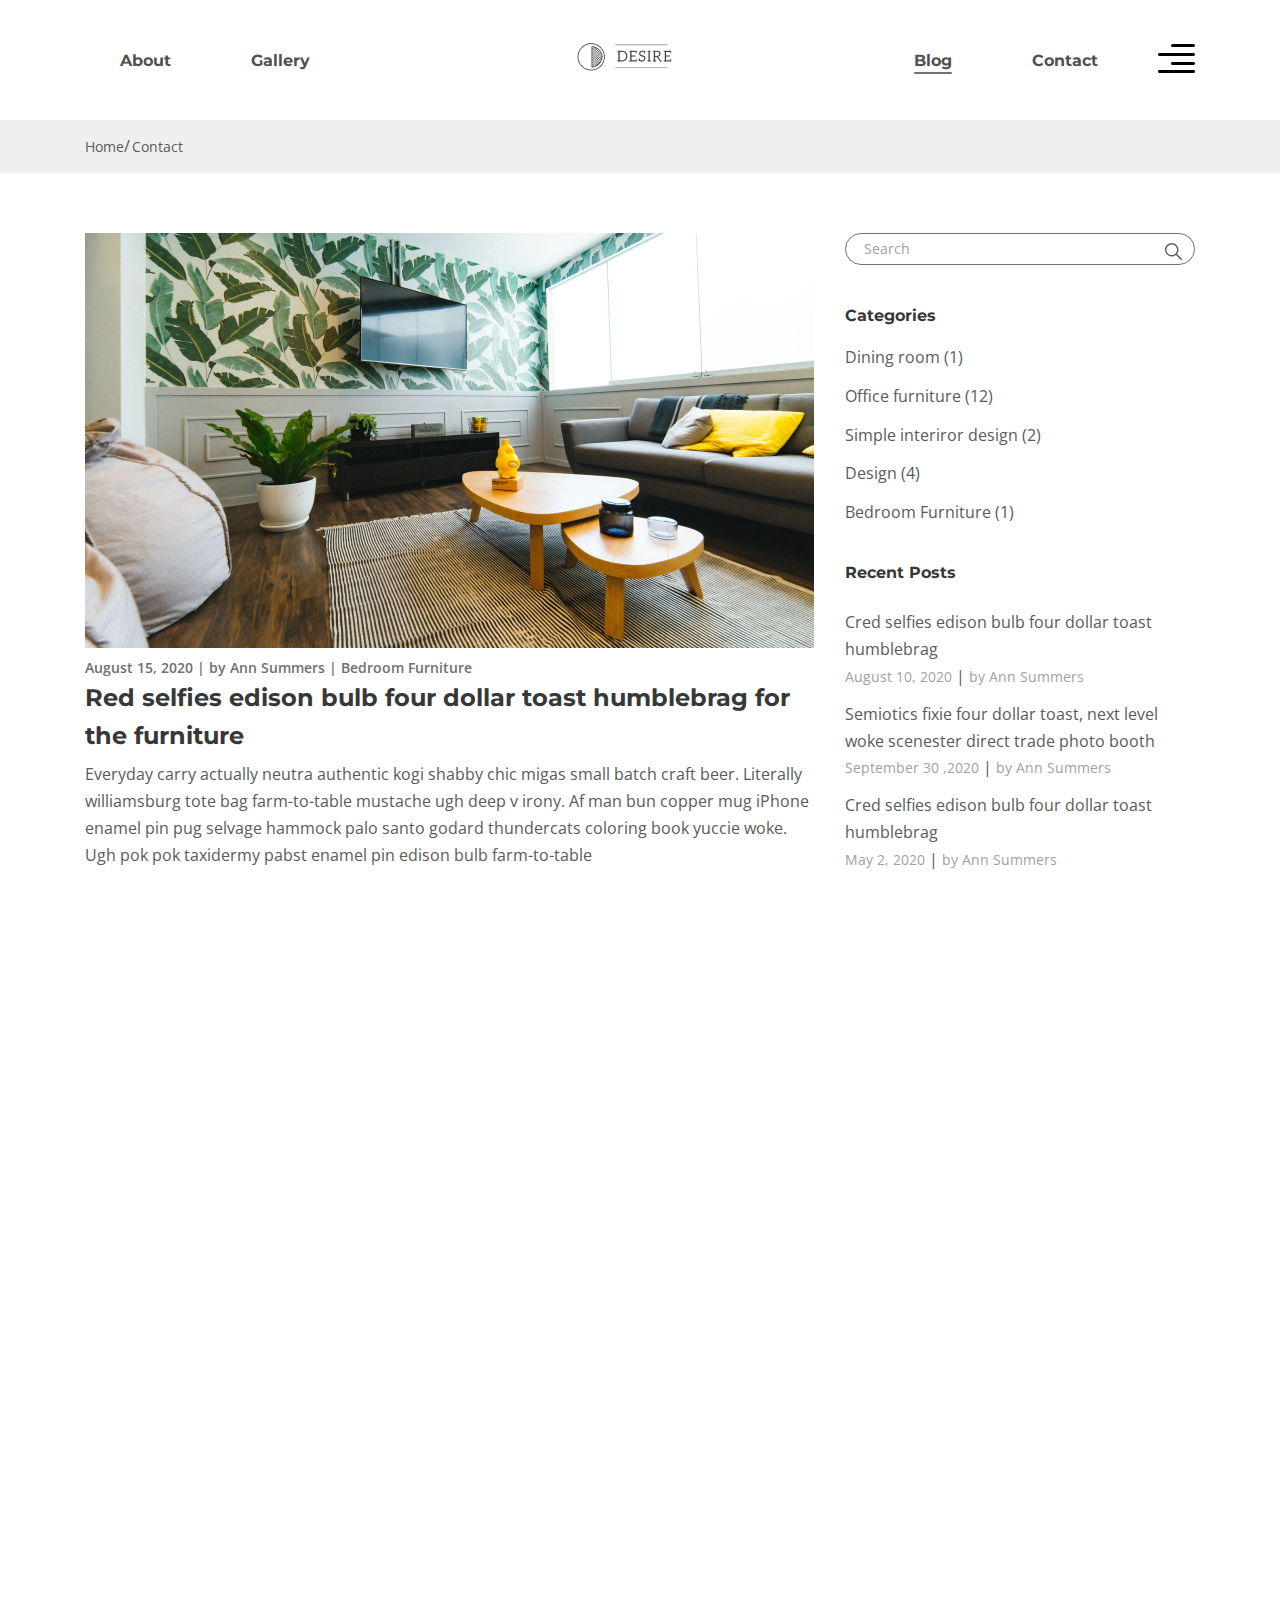
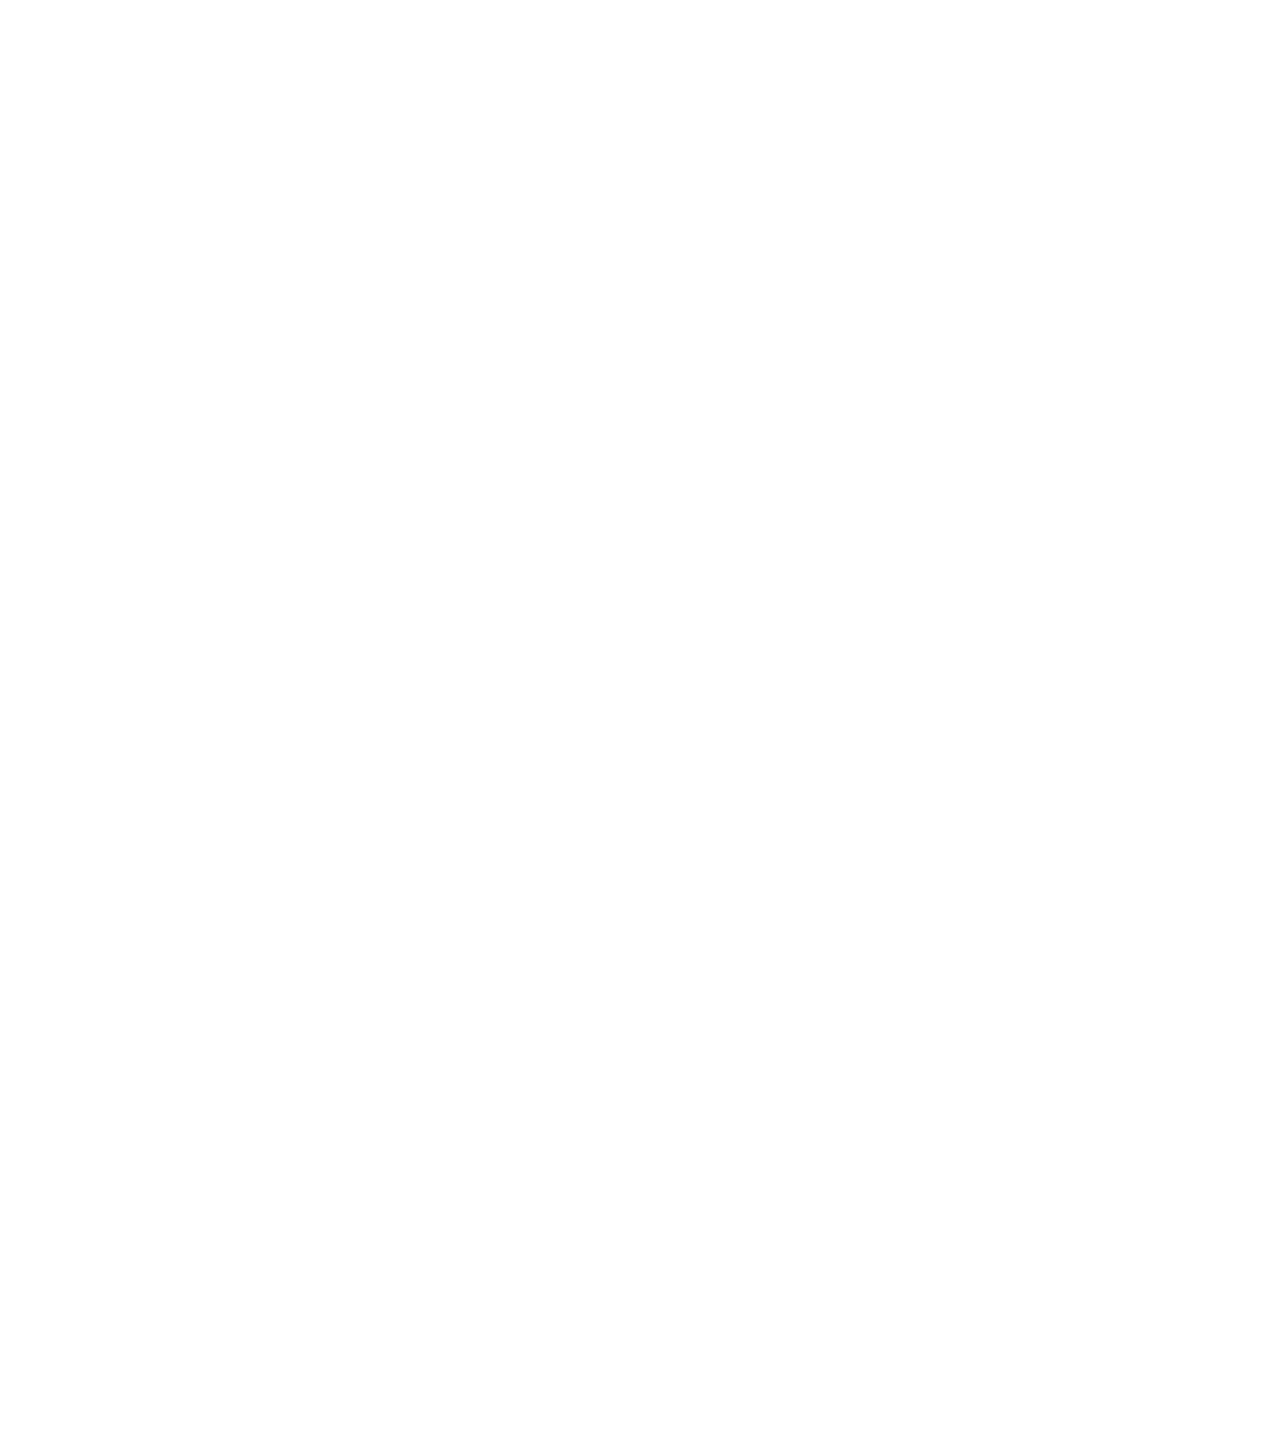
<file: blog.html>
<!DOCTYPE html>
<html lang="en">
<head>
    <meta charset="UTF-8">
    <meta http-equiv="X-UA-Compatible" content="IE=edge">
    <meta name="viewport" content="width=device-width, initial-scale=1.0">
    <link href="https://fonts.googleapis.com/css?family=Montserrat:700&display=swap" rel="stylesheet" />
    <link href="https://fonts.googleapis.com/css?family=Open+Sans:regular,600,300italic&display=swap" rel="stylesheet" />
    <link rel="stylesheet" href="https://cdn.jsdelivr.net/npm/swiper@9/swiper-bundle.min.css"/>
    <link rel="stylesheet" href="css/style.css">
    <title>Example 4</title>
</head>
<body>
    <div class="wrapper">
<header class="header">
    <div class="container">
        <div class="header__inner">
            <nav class="menu">
                <ul class="menu__list">
                    <li class="menu__list-item">
                        <a class="menu__list-link" href="https://vadimgol1986.github.io/desire/about">About</a>
                    </li>
                    <li class="menu__list-item">
                        <a class="menu__list-link" href="https://vadimgol1986.github.io/desire/gallery">Gallery</a>
                    </li>
                </ul>
            </nav>
            <a href="https://vadimgol1986.github.io/desire/" class="logo">
                <img src="img/logo.png" alt="">
            </a>
            <nav class="menu">
                <ul class="menu__list">
                    <li class="menu__list-item">
                        <a class="menu__list-link menu__list-link--active" href="#">Blog</a>
                    </li>
                    <li class="menu__list-item">
                        <a class="menu__list-link" href="https://vadimgol1986.github.io/desire/contact">Contact</a>
                    </li>
                </ul>
            </nav>
            <button class="header__btn-menu">
                <span></span>
                <span></span>
                <span></span>
            </button>
            <button class="header__btn">
                <img class='header__btn--icon' src="img/icon_menu.svg" alt="icon menu">
            </button>
            <div class="rightside-menu rightside-menu--close">
                <button class="rightside-menu__close">
                    <img class="rightside-menu__close--icon" src="img/close.svg" alt="">
                </button>
                <div class="rightside-menu__content">
                    <a class="rightside-menu__logo" href="#">
                        <img src="img/logo-big.png" alt="logo">
                    </a>
                    <h4 class="rightside-menu__title">
                        Furniture for life
                    </h4>
                    <p class="rightside-menu__text">
Sustainable hot chicken skateboard, dreamcatcher meggings actually squid. Slow-carb everyday carry +1 art party microdosing, put a bird on it brooklyn
                    </p>
                    <img class="rightside-menu__img" src="img/rightside-menu__img.jpg" alt="image">
                </div>
            </div>
        </div>
    </div>
</header>
    <main class="main">
        <div class="breadcrumbs">
            <div class="container">
                <ul class="breadcrumbs__list">
                    <li class="breadcrumbs__item">
                        <a href="#" class="breadcrumbs__link">Home</a>
                    </li>
                    <li class="breadcrumbs__item">
                        <a href="#" class="breadcrumbs__link">Contact</a>
                    </li>
                </ul>
            </div>
        </div>

<section class="blog">
    <div class="container">
        <div class="blog__inner">
    <div class="blog__items">
        <div class="blog__item">
            <img src="img/blog/01.jpg" alt="image" class="blog__item-img">
            <div class="blog__item-info">
                <span class="blog__item-date">August 15, 2020</span> |
                <a href="" class="blog__item-author">by Ann Summers</a> |
                <a href="" class="blog__item-theme">Bedroom Furniture</a>
            </div>
            <a href="" class="blog__item-link">
            <h3 class="blog__item-title">Red selfies edison bulb four dollar toast humblebrag for the furniture</h3>
        </a>
            <p class="blog__item-text">
                Everyday carry actually neutra authentic kogi shabby chic migas small batch craft beer. Literally williamsburg tote bag farm-to-table mustache ugh deep v irony. Af man bun copper mug iPhone enamel pin pug selvage hammock palo santo godard thundercats coloring book yuccie woke. Ugh pok pok taxidermy pabst enamel pin edison bulb farm-to-table
            </p>
        </div>
        <blockquote class="blog__blockquote">
            “Simplicity is not the goal. It is the by-product of a good idea and modest expectations” 
            <div class="blog__blockquote-author">Paul Rand</div>
        </blockquote>
        <div class="blog__item article-popup">
            <div class="article-popup__box">
            <img class="blog__item-img" src="img/blog/02.jpg" alt="image">
            <a href="https://youtu.be/5-fFrjSOQb4" class="blog__item-popup">
                <img src="img/icons/play-button.svg" class="blog__item-play" alt="play button">
            </a>
        </div>
        <div class="blog__item-info">
            <span class="blog__item-date">August 12, 2020</span> |
            <a href="" class="blog__item-author">by Lux Morningstar</a> |
            <a href="" class="blog__item-theme">Design</a>
        </div>
        <a href="" class="blog__item-link">
        <h3 class="blog__item-title">Authentic kogi shabby chic</h3>
    </a>
    </div>
        <div class="blog__item article-slider">
            <div class="article-slider__box">
                <div class="article-slider__swiper">
                    <div class="swiper-wrapper">

                <img src="img/blog/03.jpg" alt="image" class="article-slider__img swiper-slide">
                <img src="img/blog/03.jpg" alt="image" class="article-slider__img swiper-slide">
                <img src="img/blog/03.jpg" alt="image" class="article-slider__img swiper-slide">
                
                    </div>
                    <div class="article-button-prev">
                        <img src="img/icons/arrow-left-slider.svg" alt="arrow-left">
                    </div>
                    <div class="article-button-next">
                        <img src="img/icons/arrow-right-slider.svg" alt="arrow-right">
                    </div>
                </div>
                <div class="blog__item">
                    <div class="blog__item-info">
                        <span class="blog__item-date">August 18, 2020</span> |
                        <a href="" class="blog__item-author">by Ann Summers</a> |
                        <a href="" class="blog__item-theme">Table Furniture</a>
                    </div>
                    <a href="" class="blog__item-link">
                    <h3 class="blog__item-title">Semiotics fixie four dollar toast, next level woke</h3>
                </a>
                    <p class="blog__item-text">
                        Everyday carry actually neutra authentic kogi shabby chic migas small batch craft beer. Literally williamsburg tote bag farm-to-table mustache ugh deep v irony. Af man bun copper mug iPhone enamel pin pug selvage hammock palo santo godard thundercats coloring book yuccie woke. Ugh pok pok taxidermy pabst enamel pin edison bulb farm-to-table
                    </p>
                </div>
            </div>
        </div>
        <div class="pagination">
                <a href="#" class="pagination__arrow pagination__arrow--disabled">
                    <img src="img/icons/arrow-left.svg" alt="arrow icon" class="pagination__arrow-icon">
                </a>
                    <ul class="pagination__list">
                        <li class="pagination__list-item">
                            <a href="#" class="pagination__list-num pagination__list-num--active">1</a>
                        </li>
                        <li class="pagination__list-item">
                            <a href="#" class="pagination__list-num">2</a>
                        </li>
                    </ul>
                <a href="#" class="pagination__arrow">
                    <img src="img/icons/arrow-right.svg" alt="arrow icon" class="pagination__arrow-icon">
                </a>
        </div>
    </div>
    <aside class="aside">
        <form action="" class="aside__search">
            <input type="text" class="aside__search-item" placeholder="Search">
            <button class="aside__search-btn" type="submit">
                <img src="img/icons/search icon.svg" alt="search icon">
            </button>
        </form>
        <div class="blog__category">
            <h6 class="blog__category-title">Categories</h6>
            <ul class="blog__category-list">
                <li class="blog__category-item">
                    <a href="#" class="blog__category-link">
                        Dining room (1)
                </a>
            </li>
                <li class="blog__category-item">
                    <a href="#" class="blog__category-link">
                        Office furniture (12)
                </a>
            </li>
                <li class="blog__category-item">
                    <a href="#" class="blog__category-link">
                        Simple interiror design (2)
                </a>
            </li>
                <li class="blog__category-item">
                    <a href="#" class="blog__category-link">
                        Design (4)
                </a>
            </li>
                <li class="blog__category-item">
                    <a href="#" class="blog__category-link">
                        Bedroom Furniture (1)
                </a>
            </li>
            </ul>
        </div>

<div class="recent-posts">
    <h6 class="recent-posts__title">Recent Posts</h6>
    <ul class="recent-posts__list">
        <li class="recent-posts__item">
            <a href="#" class="recent-posts__item-title">Cred selfies edison bulb four dollar toast humblebrag</a>
            <span class="recent-posts__date">August 10, 2020</span> |
            <a href="" class="recent-posts__autor">by Ann Summers</a>
        </li>
        <li class="recent-posts__item">
            <a href="#" class="recent-posts__item-title">Semiotics fixie four dollar toast, next level woke scenester direct trade photo booth</a>
            <span class="recent-posts__date">September 30 ,2020</span> |
            <a href="" class="recent-posts__autor">by Ann Summers</a>
        </li>
        <li class="recent-posts__item">
            <a href="#" class="recent-posts__item-title">Cred selfies edison bulb four dollar toast humblebrag</a>
            <span class="recent-posts__date">May 2, 2020</span> |
            <a href="" class="recent-posts__autor">by Ann Summers</a>
        </li>
    </ul>
</div>
<div class="blog__tags">
    <h6 class="blog__tags-title">Tags</h6>
    <a href="#" class="blog__tags-link">Dining room futniture</a>
    <a href="#" class="blog__tags-link">Chair</a>
    <a href="#" class="blog__tags-link">Table</a>
    <a href="#" class="blog__tags-link">Bedroom</a>
    <a href="#" class="blog__tags-link">Office Furniture</a>
</div>
<ul class="blog__social">
    <li class="blog__social-item">
        <a href="#" class="blog__social-link">
            <img src="img/icons/facebook.svg" alt="facebook" class="contact__social-img">
        </a>
    </li>
    <li class="blog__social-item">
        <a href="#" class="blog__social-link">
            <img src="img/icons/instagram.svg" alt="instagram" class="blog__social-img">
        </a>
    </li>
    <li class="blog__social-item">
        <a href="#" class="blog__social-link">
            <img src="img/icons/Pinterest.svg" alt="pinterest" class="blog__social-img">
        </a>
    </li>
    <li class="blog__social-item">
        <a href="#" class="blog__social-link">
            <img src="img/icons/whatsapp.svg" alt="whatsapp" class="blog__social-img">
        </a>
    </li>
    <li class="blog__social-item">
        <a href="#" class="blog__social-link">
            <img src="img/icons/youtube.svg" alt="youtube" class="blog__social-img">
        </a>
    </li>
</ul>
</aside>
</div>
</div>

</section>
        
    </main>

    <footer class="footer">
        <div class="footer__content">
            <div class="container">
                <div class="footer__inner">
                    <div class="footer__info">
                        <h6 class="footer__info-title">Contact Us</h6>
                        <p class="footer__info-text">
                            Keffiyeh poutine etsy, paleo cray put a bird on it microdosing schlitz you probably occupy
                        </p>
                        <a href="mailto:ouremailaddress@email.com" class="footer__info-email">ouremailaddress@email.com</a>
                        <form action="" class="footer__form">
                            <input class="footer__form-input" type="email" placeholder="Subscribe by email">
                            <button class="footer__form-button" type="submit">Send</button>
                        </form>
                    </div>
                    <ul class="footer__social">
                        <li class="footer__social-item">
                            <a class="footer__social-link footer__social-link--facebook" href="#">Facebook</a>
                        </li>
                        <li class="footer__social-item">
                            <a class="footer__social-link footer__social-link--instagram" href="#">Instagram</a>
                        </li>
                        <li class="footer__social-item">
                            <a class="footer__social-link footer__social-link--pinterest" href="#">Pinterest</a>
                        </li>
                        <li class="footer__social-item">
                            <a class="footer__social-link footer__social-link--whatsapp" href="#">WhatsApp</a>
                        </li>
                        <li class="footer__social-item">
                            <a class="footer__social-link footer__social-link--youtube" href="#">Youtube</a>
                        </li>
                    </ul>
                    <nav class="footer__menu">
                        <ul class="footer__menu-list">
                            <li class="footer__menu-item">
                                <a class="footer__menu-link" href="#" >Delivery</a>
                            </li>
                            <li class="footer__menu-item">
                                <a class="footer__menu-link" href="#" >FAQ</a>
                            </li>
                            <li class="footer__menu-item">
                                <a class="footer__menu-link" href="#" >Help</a>
                            </li>
                            <li class="footer__menu-item">
                                <a class="footer__menu-link" href="#" >More About Us</a>
                            </li>
                        </ul>
                    </nav>
                </div>
            </div>
        </div>
        <div class="footer__copyright">
            <div class="container">
                <p>
                    674 Gonzales Drive.   Washington, PA 15301
                </p>
            </div>
        </div>
    </footer>
</div>
    <script src="https://cdn.jsdelivr.net/npm/swiper@9/swiper-bundle.min.js"></script>
    <script src="js/main.js"></script>
</body>
</html>
</file>
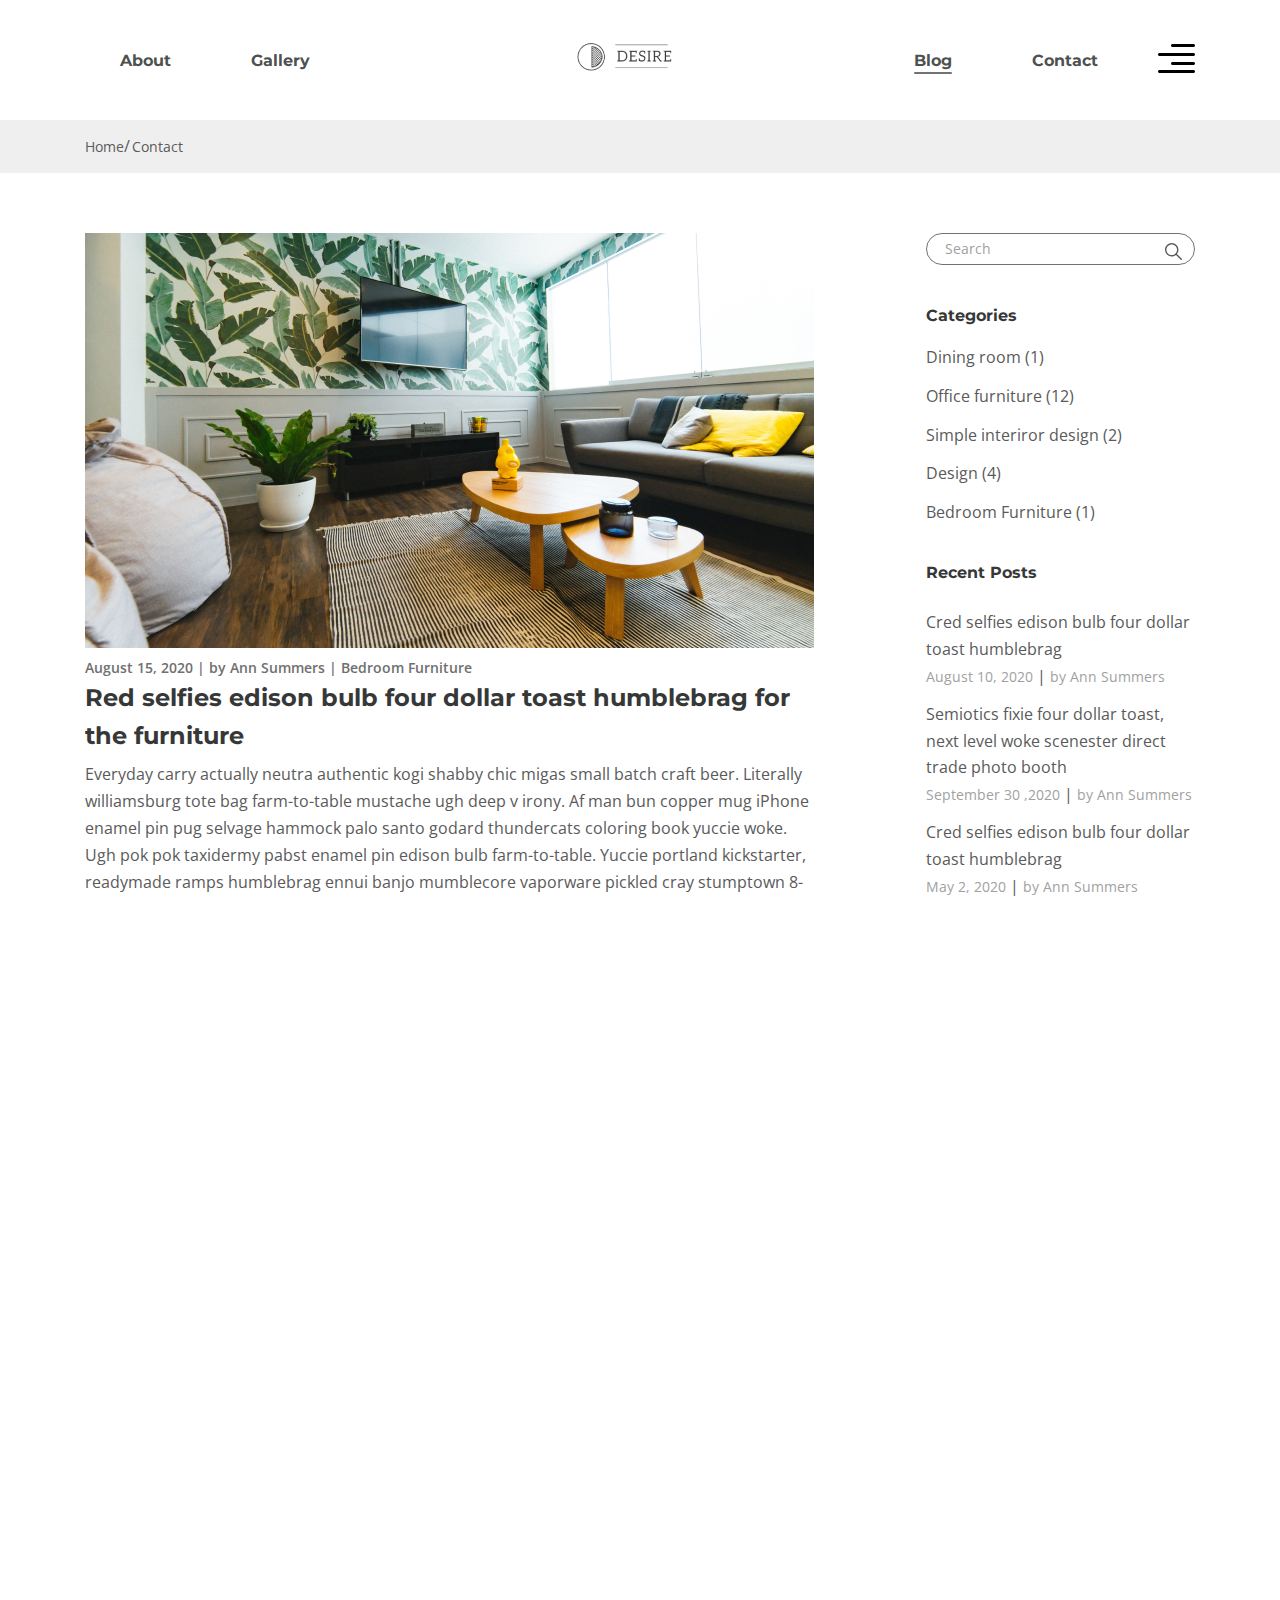
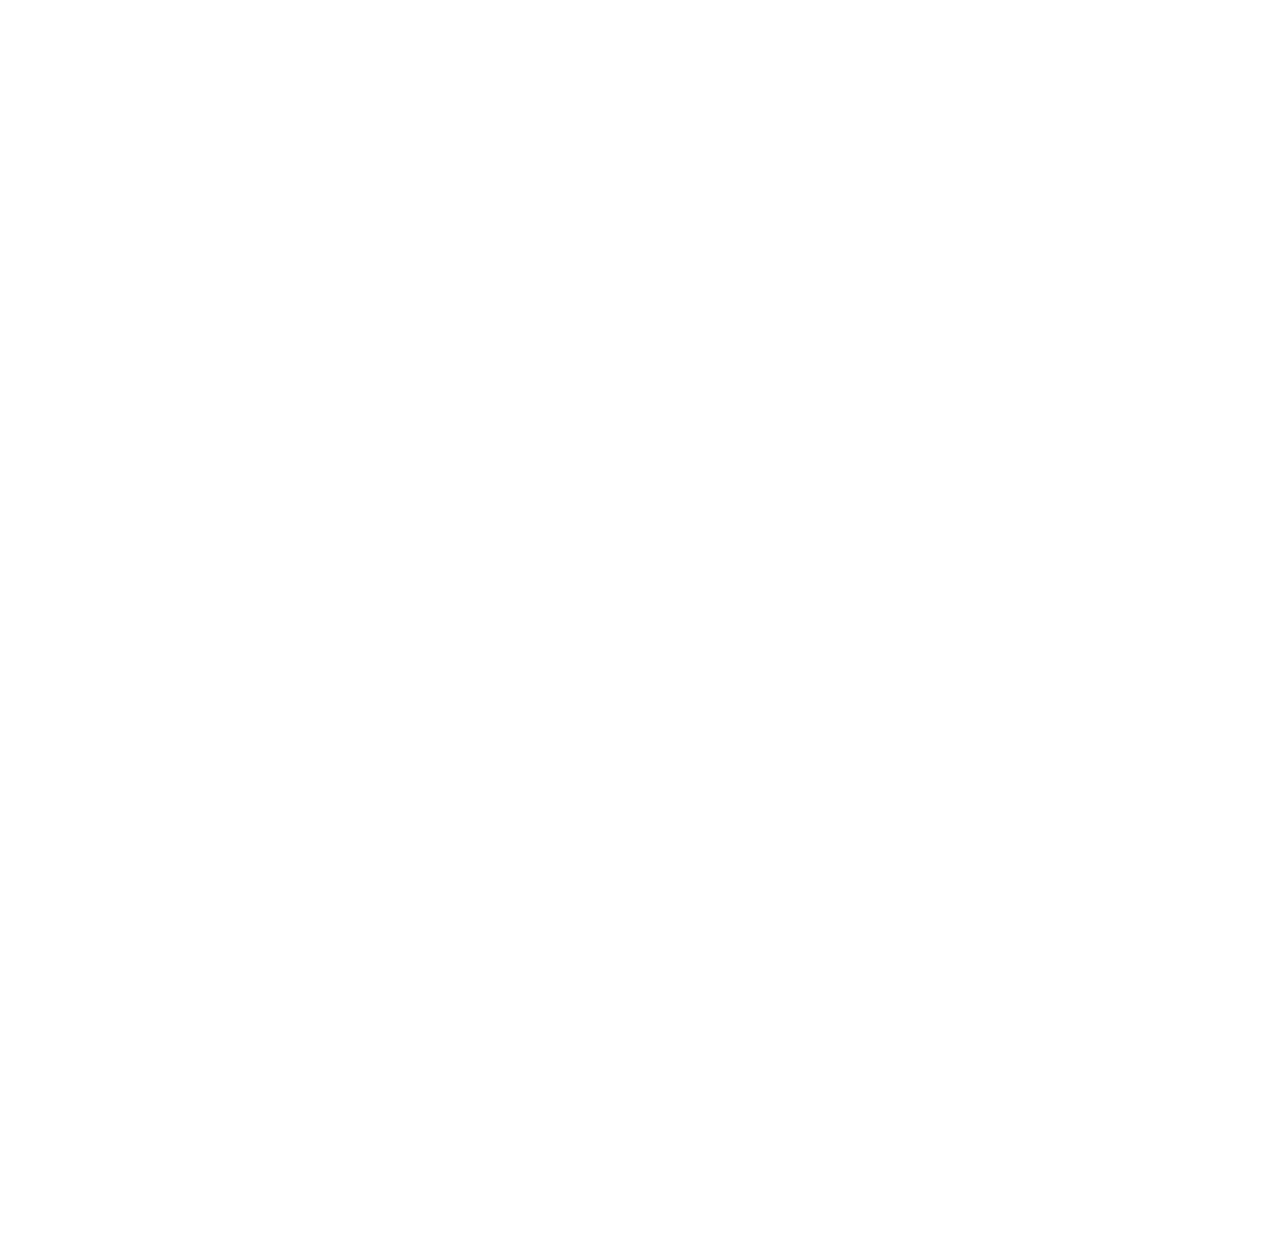
<file: blog1.html>
<!DOCTYPE html>
<html lang="en">
<head>
    <meta charset="UTF-8">
    <meta http-equiv="X-UA-Compatible" content="IE=edge">
    <meta name="viewport" content="width=device-width, initial-scale=1.0">
    <link href="https://fonts.googleapis.com/css?family=Montserrat:700&display=swap" rel="stylesheet" />
    <link href="https://fonts.googleapis.com/css?family=Open+Sans:regular,600,300italic&display=swap" rel="stylesheet" />
    <link rel="stylesheet" href="https://cdn.jsdelivr.net/npm/swiper@8/swiper-bundle.min.css"/>
    <link rel="stylesheet" href="css/style.css">
    <title>Example 4</title>
</head>
<body>
    <div class="wrapper">
<header class="header">
    <div class="container">
        <div class="header__inner">
            <nav class="menu">
                <ul class="menu__list">
                    <li class="menu__list-item">
                        <a class="menu__list-link" href="https://vadimgol1986.github.io/desire/about">About</a>
                    </li>
                    <li class="menu__list-item">
                        <a class="menu__list-link" href="https://vadimgol1986.github.io/desire/gallery">Gallery</a>
                    </li>
                </ul>
            </nav>
            <a href="https://vadimgol1986.github.io/desire" class="logo">
                <img src="img/logo.png" alt="">
            </a>
            <nav class="menu">
                <ul class="menu__list">
                    <li class="menu__list-item">
                        <a class="menu__list-link menu__list-link--active" href="#">Blog</a>
                    </li>
                    <li class="menu__list-item">
                        <a class="menu__list-link" href="https://vadimgol1986.github.io/desire/contact">Contact</a>
                    </li>
                </ul>
            </nav>
            <button class="header__btn-menu">
                <span></span>
                <span></span>
                <span></span>
            </button>
            <button class="header__btn">
                <img class='header__btn--icon' src="img/icon_menu.svg" alt="icon menu">
            </button>
            <div class="rightside-menu rightside-menu--close">
                <button class="rightside-menu__close">
                    <img class="rightside-menu__close--icon" src="img/close.svg" alt="">
                </button>
                <div class="rightside-menu__content">
                    <a class="rightside-menu__logo" href="#">
                        <img src="img/logo-big.png" alt="logo">
                    </a>
                    <h4 class="rightside-menu__title">
                        Furniture for life
                    </h4>
                    <p class="rightside-menu__text">
Sustainable hot chicken skateboard, dreamcatcher meggings actually squid. Slow-carb everyday carry +1 art party microdosing, put a bird on it brooklyn
                    </p>
                    <img class="rightside-menu__img" src="img/rightside-menu__img.jpg" alt="image">
                </div>
            </div>
        </div>
    </div>
</header>
    <main class="main">
        <div class="breadcrumbs">
            <div class="container">
                <ul class="breadcrumbs__list">
                    <li class="breadcrumbs__item">
                        <a href="#" class="breadcrumbs__link">Home</a>
                    </li>
                    <li class="breadcrumbs__item">
                        <a href="#" class="breadcrumbs__link">Contact</a>
                    </li>
                </ul>
            </div>
        </div>

<section class="blog blog-one">
    <div class="container">
        <div class="blog__inner">
    <div class="blog__items">
        <div class="blog__item blog-one__item">
            <img src="img/blog/01.jpg" alt="image" class="blog__item-img">
            <div class="blog__item-info">
                <span class="blog__item-date">August 15, 2020</span> |
                <a href="" class="blog__item-author">by Ann Summers</a> |
                <a href="" class="blog__item-theme">Bedroom Furniture</a>
            </div>
            <a href="" class="blog__item-link">
            <h3 class="blog__item-title">Red selfies edison bulb four dollar toast humblebrag for the furniture</h3>
        </a>
        <div class="blog-one__text">
<p>
    Everyday carry actually neutra authentic kogi shabby chic migas small batch craft beer. Literally williamsburg tote bag farm-to-table mustache ugh deep v irony. Af man bun copper mug iPhone enamel pin pug selvage hammock palo santo godard thundercats coloring book yuccie woke. Ugh pok pok taxidermy pabst enamel pin edison bulb farm-to-table.
Yuccie portland kickstarter, readymade ramps humblebrag ennui banjo mumblecore vaporware pickled cray stumptown 8-bit mlkshk. Tumeric tousled austin, kinfolk scenester authentic craft beer truffaut irony intelligentsia YOLO lomo bushwick coloring book. Semiotics man bun venmo viral cliche. Tousled yr williamsburg austin edison bulb cloud bread vegan street art. Locavore food truck trust fund palo santo asymmetrical, franzen deep v marfa kogi whatever swag pop-up seitan.
</p>
<blockquote>
    “Simplicity is not the goal. It is the by-product of a good idea and modest expectations” 
    <div class="blog__blockquote-author">
        Paul Rand
    </div>
</blockquote>
<p>
    Af man bun copper mug iPhone enamel pin pug selvage hammock palo santo godard thundercats coloring book yuccie woke. Ugh pok pok taxidermy pabst enamel pin edison bulb farm-to-table.
    Yuccie portland kickstarter, readymade ramps humblebrag ennui banjo mumblecore vaporware pickled cray stumptown 8-bit mlkshk. Tumeric tousled austin, kinfolk scenester authentic craft beer truffaut irony intelligentsia YOLO lomo bushwick coloring book. Semiotics man bun venmo viral cliche. Tousled yr williamsburg austin edison bulb cloud bread vegan street art. Locavore food truck trust fund palo santo asymmetrical, franzen deep v marfa kogi whatever swag pop-up seitan.
</p>

        </div>
<div class="blog-one__tags">
<h4 class="blog-one__tags-title">Tags</h4>
<a href="#" class="blog-one__tags-link">
    Bedroom furniture
</a>
<a href="#" class="blog-one__tags-link">
    Office furniture
</a>
<a href="#" class="blog-one__tags-link">
    Dining room futniture
</a>
<a href="#" class="blog-one__tags-link">
    Chair
</a>
</div>

<div class="blog-one__links">
    <a href="#" class="blog-one__link blog-one__link-prev">
        <span>Cred selfies edison bulb four dollar toast humblebrag</span>
    </a>
    <a href="#" class="blog-one__link blog-one__link-next">
        <span>Semiotics fixie four dollar toast, next level</span>
    </a>
</div>
    <div class="blog-one__comments">
        <h4 class="blog-one__comments-title">
            Comments:
        </h4>

    </div>
    <div class="blog-one__comments-item">
        <img src="img/avatar.jpg" alt="avatar" class="blog-one__comments-avatar">
        <div class="blog-one__comments-info">
            <p class="blog-one__comments-name">Lea Brown</p>
            <p class="blog-one__comments-date">August 12, 2020</p>
            <p class="blog-one__comments-text">Tumeric tousled austin, kinfolk scenester authentic craft beer truffaut irony intelligentsia YOLO lomo bushwick coloring book. Semiotics man bun venmo viral cliche</p>
        </div>
        <button class="blog-one__reply">Reply</button>
    </div>
        </div>
<form action="#" class="blog-one__form">
    <h4 class="blog-one__form-title">Post a Comment</h4>
    <textarea name="" class="blog-one__form-textarea" placeholder="Your comment"></textarea>
    <input type="text" class="blog-one__form-input" placeholder="Your name">
    <input type="email" class="blog-one__form-input" placeholder="Your e-mail">
    <label for="" class="blog-one__form-label">
        <input type="checkbox" class="blog-one__form-labelinput">
        Remember me
    </label>
    <button class="blog-one__form-btn" type="submit">Submit</button>
</form>
    </div>
    <aside class="aside">
        <form action="" class="aside__search">
            <input type="text" class="aside__search-item" placeholder="Search">
            <button class="aside__search-btn" type="submit">
                <img src="img/icons/search icon.svg" alt="search icon">
            </button>
        </form>
        <div class="blog__category">
            <h6 class="blog__category-title">Categories</h6>
            <ul class="blog__category-list">
                <li class="blog__category-item">
                    <a href="#" class="blog__category-link">
                        Dining room (1)
                </a>
            </li>
                <li class="blog__category-item">
                    <a href="#" class="blog__category-link">
                        Office furniture (12)
                </a>
            </li>
                <li class="blog__category-item">
                    <a href="#" class="blog__category-link">
                        Simple interiror design (2)
                </a>
            </li>
                <li class="blog__category-item">
                    <a href="#" class="blog__category-link">
                        Design (4)
                </a>
            </li>
                <li class="blog__category-item">
                    <a href="#" class="blog__category-link">
                        Bedroom Furniture (1)
                </a>
            </li>
            </ul>
        </div>

<div class="recent-posts">
    <h6 class="recent-posts__title">Recent Posts</h6>
    <ul class="recent-posts__list">
        <li class="recent-posts__item">
            <a href="#" class="recent-posts__item-title">Cred selfies edison bulb four dollar toast humblebrag</a>
            <span class="recent-posts__date">August 10, 2020</span> |
            <a href="" class="recent-posts__autor">by Ann Summers</a>
        </li>
        <li class="recent-posts__item">
            <a href="#" class="recent-posts__item-title">Semiotics fixie four dollar toast, next level woke scenester direct trade photo booth</a>
            <span class="recent-posts__date">September 30 ,2020</span> |
            <a href="" class="recent-posts__autor">by Ann Summers</a>
        </li>
        <li class="recent-posts__item">
            <a href="#" class="recent-posts__item-title">Cred selfies edison bulb four dollar toast humblebrag</a>
            <span class="recent-posts__date">May 2, 2020</span> |
            <a href="" class="recent-posts__autor">by Ann Summers</a>
        </li>
    </ul>
</div>
<div class="blog__tags">
    <h6 class="blog__tags-title">Tags</h6>
    <a href="#" class="blog__tags-link">Dining room futniture</a>
    <a href="#" class="blog__tags-link">Chair</a>
    <a href="#" class="blog__tags-link">Table</a>
    <a href="#" class="blog__tags-link">Bedroom</a>
    <a href="#" class="blog__tags-link">Office Furniture</a>
</div>
<ul class="blog__social">
    <li class="blog__social-item">
        <a href="#" class="blog__social-link">
            <img src="img/icons/facebook.svg" alt="facebook" class="contact__social-img">
        </a>
    </li>
    <li class="blog__social-item">
        <a href="#" class="blog__social-link">
            <img src="img/icons/instagram.svg" alt="instagram" class="blog__social-img">
        </a>
    </li>
    <li class="blog__social-item">
        <a href="#" class="blog__social-link">
            <img src="img/icons/Pinterest.svg" alt="pinterest" class="blog__social-img">
        </a>
    </li>
    <li class="blog__social-item">
        <a href="#" class="blog__social-link">
            <img src="img/icons/whatsapp.svg" alt="whatsapp" class="blog__social-img">
        </a>
    </li>
    <li class="blog__social-item">
        <a href="#" class="blog__social-link">
            <img src="img/icons/youtube.svg" alt="youtube" class="blog__social-img">
        </a>
    </li>
</ul>
</aside>
</div>
</div>

</section>
        
    </main>

    <footer class="footer">
        <div class="footer__content">
            <div class="container">
                <div class="footer__inner">
                    <div class="footer__info">
                        <h6 class="footer__info-title">Contact Us</h6>
                        <p class="footer__info-text">
                            Keffiyeh poutine etsy, paleo cray put a bird on it microdosing schlitz you probably occupy
                        </p>
                        <a href="mailto:ouremailaddress@email.com" class="footer__info-email">ouremailaddress@email.com</a>
                        <form action="" class="footer__form">
                            <input class="footer__form-input" type="email" placeholder="Subscribe by email">
                            <button class="footer__form-button" type="submit">Send</button>
                        </form>
                    </div>
                    <ul class="footer__social">
                        <li class="footer__social-item">
                            <a class="footer__social-link footer__social-link--facebook" href="#">Facebook</a>
                        </li>
                        <li class="footer__social-item">
                            <a class="footer__social-link footer__social-link--instagram" href="#">Instagram</a>
                        </li>
                        <li class="footer__social-item">
                            <a class="footer__social-link footer__social-link--pinterest" href="#">Pinterest</a>
                        </li>
                        <li class="footer__social-item">
                            <a class="footer__social-link footer__social-link--whatsapp" href="#">WhatsApp</a>
                        </li>
                        <li class="footer__social-item">
                            <a class="footer__social-link footer__social-link--youtube" href="#">Youtube</a>
                        </li>
                    </ul>
                    <nav class="footer__menu">
                        <ul class="footer__menu-list">
                            <li class="footer__menu-item">
                                <a class="footer__menu-link" href="#" >Delivery</a>
                            </li>
                            <li class="footer__menu-item">
                                <a class="footer__menu-link" href="#" >FAQ</a>
                            </li>
                            <li class="footer__menu-item">
                                <a class="footer__menu-link" href="#" >Help</a>
                            </li>
                            <li class="footer__menu-item">
                                <a class="footer__menu-link" href="#" >More About Us</a>
                            </li>
                        </ul>
                    </nav>
                </div>
            </div>
        </div>
        <div class="footer__copyright">
            <div class="container">
                <p>
                    674 Gonzales Drive.   Washington, PA 15301
                </p>
            </div>
        </div>
    </footer>
</div>
    <script src="https://cdn.jsdelivr.net/npm/swiper@8/swiper-bundle.min.js"></script>
    <script src="js/main.js"></script>
</body>
</html>
</file>
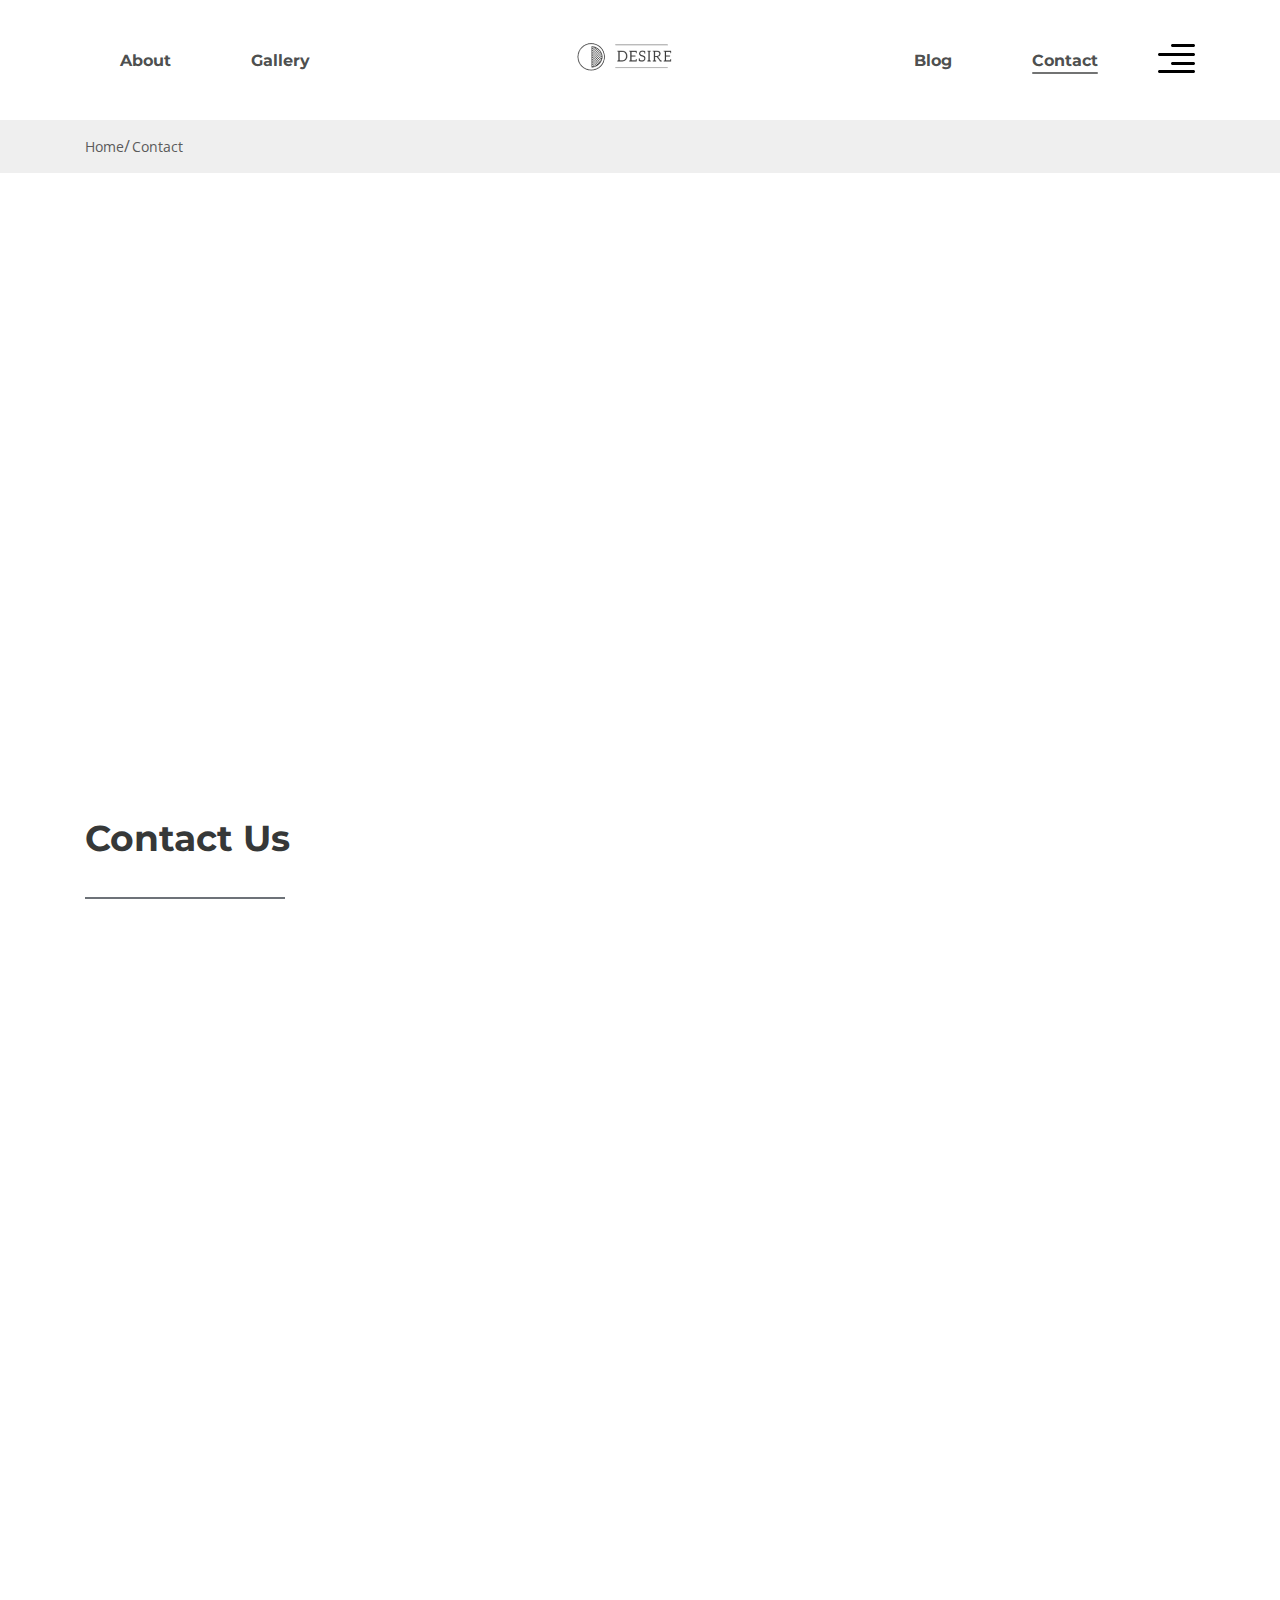
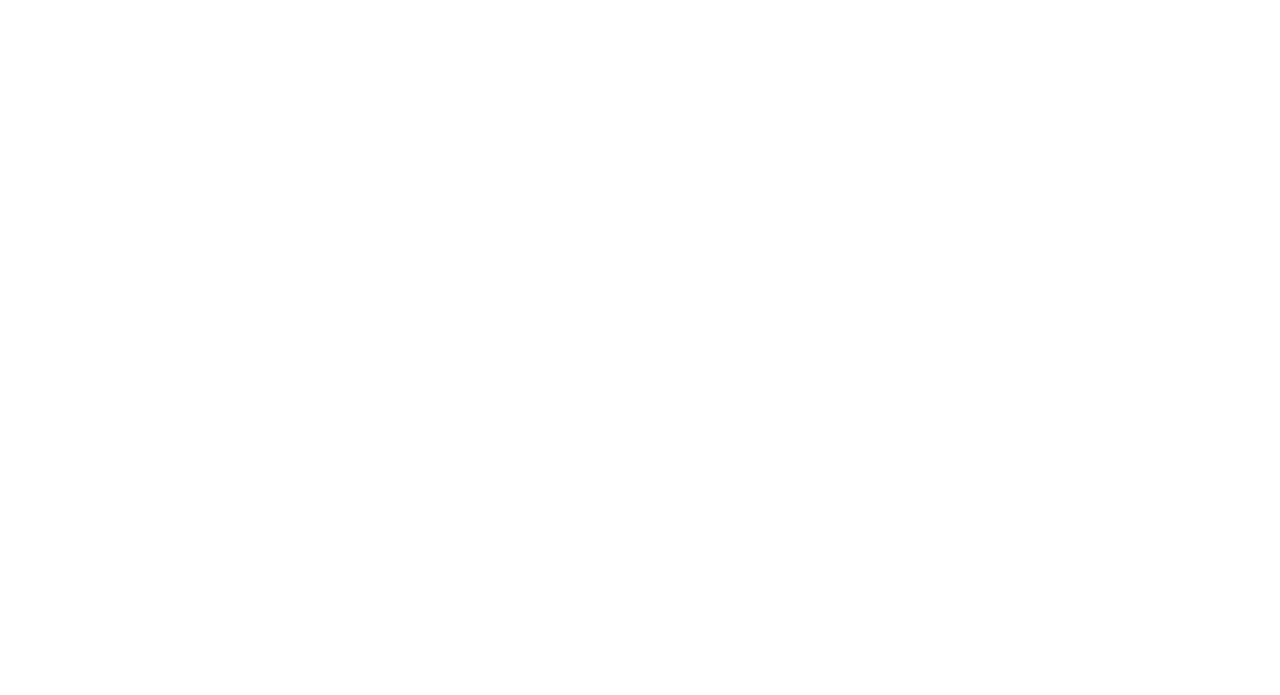
<file: contact.html>
<!DOCTYPE html>
<html lang="en">
<head>
    <meta charset="UTF-8">
    <meta http-equiv="X-UA-Compatible" content="IE=edge">
    <meta name="viewport" content="width=device-width, initial-scale=1.0">
    <link href="https://fonts.googleapis.com/css?family=Montserrat:700&display=swap" rel="stylesheet" />
    <link href="https://fonts.googleapis.com/css?family=Open+Sans:regular,600,300italic&display=swap" rel="stylesheet" />
    <link rel="stylesheet" href="https://cdn.jsdelivr.net/npm/swiper@9/swiper-bundle.min.css"/>
    <link rel="stylesheet" href="css/style.css">
    <title>Example 4</title>
</head>
<body>
    <div class="wrapper">
<header class="header">
    <div class="container">
        <div class="header__inner">
            <nav class="menu">
                <ul class="menu__list">
                    <li class="menu__list-item">
                        <a class="menu__list-link" href="https://vadimgol1986.github.io/desire/about">About</a>
                    </li>
                    <li class="menu__list-item">
                        <a class="menu__list-link" href="https://vadimgol1986.github.io/desire/gallery">Gallery</a>
                    </li>
                </ul>
            </nav>
            <a href="https://vadimgol1986.github.io/desire/" class="logo">
                <img src="img/logo.png" alt="">
            </a>
            <nav class="menu">
                <ul class="menu__list">
                    <li class="menu__list-item">
                        <a class="menu__list-link" href="https://vadimgol1986.github.io/desire/blog">Blog</a>
                    </li>
                    <li class="menu__list-item">
                        <a class="menu__list-link menu__list-link--active" href="#">Contact</a>
                    </li>
                </ul>
            </nav>
            <button class="header__btn-menu">
                <span></span>
                <span></span>
                <span></span>
            </button>
            <button class="header__btn">
                <img class='header__btn--icon' src="img/icon_menu.svg" alt="icon menu">
            </button>
            <div class="rightside-menu rightside-menu--close">
                <button class="rightside-menu__close">
                    <img class="rightside-menu__close--icon" src="img/close.svg" alt="">
                </button>
                <div class="rightside-menu__content">
                    <a class="rightside-menu__logo" href="#">
                        <img src="img/logo-big.png" alt="logo">
                    </a>
                    <h4 class="rightside-menu__title">
                        Furniture for life
                    </h4>
                    <p class="rightside-menu__text">
Sustainable hot chicken skateboard, dreamcatcher meggings actually squid. Slow-carb everyday carry +1 art party microdosing, put a bird on it brooklyn
                    </p>
                    <img class="rightside-menu__img" src="img/rightside-menu__img.jpg" alt="image">
                </div>
            </div>
        </div>
    </div>
</header>
    <main class="main">
        <div class="breadcrumbs">
            <div class="container">
                <ul class="breadcrumbs__list">
                    <li class="breadcrumbs__item">
                        <a href="#" class="breadcrumbs__link">Home</a>
                    </li>
                    <li class="breadcrumbs__item">
                        <a href="#" class="breadcrumbs__link">Contact</a>
                    </li>
                </ul>
            </div>
        </div>

        <div class="map">
            <iframe src="https://www.google.com/maps/embed?pb=!1m18!1m12!1m3!1d14997.27985850771!2d-122.41744634300935!3d37.794967539297616!2m3!1f0!2f0!3f0!3m2!1i1024!2i768!4f13.1!3m3!1m2!1s0x808580f18d8c6ea7%3A0x5d7f53fb70a3a903!2zNzI1IEdyZWVuIFN0LCBTYW4gRnJhbmNpc2NvLCBDQSA5NDEzMywg0KHQqNCQ!5e0!3m2!1sru!2sua!4v1677425428915!5m2!1sru!2sua" width="100%" style="border:0;" allowfullscreen="" loading="lazy" referrerpolicy="no-referrer-when-downgrade"></iframe>
        </div>
        <section class="contact">
            <div class="container">
                <h3 class="contact__title">Contact Us</h3>
                <ul class="contact__social">
                    <li class="contact__social-item">
                        <a href="#" class="contact__social-link">
                            <img src="img/icons/facebook.svg" alt="facebook" class="contact__social-img">
                        </a>
                    </li>
                    <li class="contact__social-item">
                        <a href="#" class="contact__social-link">
                            <img src="img/icons/instagram.svg" alt="instagram" class="contact__social-img">
                        </a>
                    </li>
                    <li class="contact__social-item">
                        <a href="#" class="contact__social-link">
                            <img src="img/icons/Pinterest.svg" alt="pinterest" class="contact__social-img">
                        </a>
                    </li>
                    <li class="contact__social-item">
                        <a href="#" class="contact__social-link">
                            <img src="img/icons/whatsapp.svg" alt="whatsapp" class="contact__social-img">
                        </a>
                    </li>
                    <li class="contact__social-item">
                        <a href="#" class="contact__social-link">
                            <img src="img/icons/youtube.svg" alt="youtube" class="contact__social-img">
                        </a>
                    </li>
                </ul>
                <p class="contact__social-text">
                    Vexillologist vape microdosing freegan pork belly deep v direct trade cray single-origin coffee street art. Viral shaman mustache master cleanse, pour-over affogato poutine copper mug marfa fanny pack normcore. Lo-fi pop-up banjo portland, echo park hammock
                </p>
                <div class="contact__adress">
                <a href="tel:+14158297934" class="contact__phone">(415) 829-7934</a>
                <div class="contact__st">725 Green St</div>
                <div class="contact__city">San Francisco, California(CA), 94133</div>
                <a href="mailto:ouremailaddress@email.com" class="info-email">ouremailaddress@email.com</a>
                </div>
                <form action="#" class="contact__form">
                    <input type="text" class="contact__form-input" placeholder="Your name">
                    <input type="email" class="contact__form-input" placeholder="Your email">
                    <textarea name="" class="contact__form-area" placeholder="Your message"></textarea>
                    <button class="contact__form-btn">Send</button>
                </form>
            
            </div>
        </section>
        <div class="container-fluid">
           <div class="contact__slider swiper">
            <div class="swiper-wrapper">
                <div class="contact__slider-item swiper-slide">
                <a class="contact__slider__link">
                    <img src="img/gallery/1.jpg" alt="image" class="contact__slider__img">
                    <p class="contact__slider__title">
                        Truffaut literally trust
                    </p>
                </a>
                <a class="contact__slider__link">
                    <img src="img/gallery/2.jpg" alt="image" class="contact__slider__img">
                    <p class="contact__slider__title">
                        Truffaut literally trust
                    </p>
                </a>
                <a class="contact__slider__link">
                    <img src="img/gallery/3.jpg" alt="image" class="contact__slider__img">
                    <p class="contact__slider__title">
                        Truffaut literally trust
                    </p>
                </a>
                <a class="contact__slider__link">
                    <img src="img/gallery/4.jpg" alt="image" class="contact__slider__img">
                    <p class="contact__slider__title">
                        Truffaut literally trust
                    </p>
                </a>
                <a class="contact__slider__link">
                    <img src="img/gallery/5.jpg" alt="image" class="contact__slider__img">
                    <p class="contact__slider__title">
                        Truffaut literally trust
                    </p>
                </a>
                <a class="contact__slider__link">
                    <img src="img/gallery/6.jpg" alt="image" class="contact__slider__img">
                    <p class="contact__slider__title">
                        Truffaut literally trust
                    </p>
                </a>
                <a class="contact__slider__link">
                    <img src="img/gallery/7.jpg" alt="image" class="contact__slider__img">
                    <p class="contact__slider__title">
                        Truffaut literally trust
                    </p>
                </a>
                <a class="contact__slider__link">
                    <img src="img/gallery/8.jpg" alt="image" class="contact__slider__img">
                    <p class="contact__slider__title">
                        Truffaut literally trust
                    </p>
                </a>
                <a class="contact__slider__link">
                    <img src="img/gallery/9.jpg" alt="image" class="contact__slider__img">
                    <p class="contact__slider__title">
                        Truffaut literally trust
                    </p>
                </a>
                <a class="contact__slider__link">
                    <img src="img/gallery/10.jpg" alt="image" class="contact__slider__img">
                    <p class="contact__slider__title">
                        Truffaut literally trust
                    </p>
                </a>
            </div>
            <div class="contact__slider-item swiper-slide">
                <a class="contact__slider__link">
                    <img src="img/gallery/1.jpg" alt="image" class="contact__slider__img">
                    <p class="contact__slider__title">
                        Truffaut literally trust
                    </p>
                </a>
                <a class="contact__slider__link">
                    <img src="img/gallery/2.jpg" alt="image" class="contact__slider__img">
                    <p class="contact__slider__title">
                        Truffaut literally trust
                    </p>
                </a>
                <a class="contact__slider__link">
                    <img src="img/gallery/3.jpg" alt="image" class="contact__slider__img">
                    <p class="contact__slider__title">
                        Truffaut literally trust
                    </p>
                </a>
                <a class="contact__slider__link">
                    <img src="img/gallery/4.jpg" alt="image" class="contact__slider__img">
                    <p class="contact__slider__title">
                        Truffaut literally trust
                    </p>
                </a>
                <a class="contact__slider__link">
                    <img src="img/gallery/5.jpg" alt="image" class="contact__slider__img">
                    <p class="contact__slider__title">
                        Truffaut literally trust
                    </p>
                </a>
                <a class="contact__slider__link">
                    <img src="img/gallery/6.jpg" alt="image" class="contact__slider__img">
                    <p class="contact__slider__title">
                        Truffaut literally trust
                    </p>
                </a>
                <a class="contact__slider__link">
                    <img src="img/gallery/7.jpg" alt="image" class="contact__slider__img">
                    <p class="contact__slider__title">
                        Truffaut literally trust
                    </p>
                </a>
                <a class="contact__slider__link">
                    <img src="img/gallery/8.jpg" alt="image" class="contact__slider__img">
                    <p class="contact__slider__title">
                        Truffaut literally trust
                    </p>
                </a>
                <a class="contact__slider__link">
                    <img src="img/gallery/9.jpg" alt="image" class="contact__slider__img">
                    <p class="contact__slider__title">
                        Truffaut literally trust
                    </p>
                </a>
                <a class="contact__slider__link">
                    <img src="img/gallery/10.jpg" alt="image" class="contact__slider__img">
                    <p class="contact__slider__title">
                        Truffaut literally trust
                    </p>
                </a>
            </div>
            <div class="contact__slider-item swiper-slide">
                <a class="contact__slider__link">
                    <img src="img/gallery/1.jpg" alt="image" class="contact__slider__img">
                    <p class="contact__slider__title">
                        Truffaut literally trust
                    </p>
                </a>
                <a class="contact__slider__link">
                    <img src="img/gallery/2.jpg" alt="image" class="contact__slider__img">
                    <p class="contact__slider__title">
                        Truffaut literally trust
                    </p>
                </a>
                <a class="contact__slider__link">
                    <img src="img/gallery/3.jpg" alt="image" class="contact__slider__img">
                    <p class="contact__slider__title">
                        Truffaut literally trust
                    </p>
                </a>
                <a class="contact__slider__link">
                    <img src="img/gallery/4.jpg" alt="image" class="contact__slider__img">
                    <p class="contact__slider__title">
                        Truffaut literally trust
                    </p>
                </a>
                <a class="contact__slider__link">
                    <img src="img/gallery/5.jpg" alt="image" class="contact__slider__img">
                    <p class="contact__slider__title">
                        Truffaut literally trust
                    </p>
                </a>
                <a class="contact__slider__link">
                    <img src="img/gallery/6.jpg" alt="image" class="contact__slider__img">
                    <p class="contact__slider__title">
                        Truffaut literally trust
                    </p>
                </a>
                <a class="contact__slider__link">
                    <img src="img/gallery/7.jpg" alt="image" class="contact__slider__img">
                    <p class="contact__slider__title">
                        Truffaut literally trust
                    </p>
                </a>
                <a class="contact__slider__link">
                    <img src="img/gallery/8.jpg" alt="image" class="contact__slider__img">
                    <p class="contact__slider__title">
                        Truffaut literally trust
                    </p>
                </a>
                <a class="contact__slider__link">
                    <img src="img/gallery/9.jpg" alt="image" class="contact__slider__img">
                    <p class="contact__slider__title">
                        Truffaut literally trust
                    </p>
                </a>
                <a class="contact__slider__link">
                    <img src="img/gallery/10.jpg" alt="image" class="contact__slider__img">
                    <p class="contact__slider__title">
                        Truffaut literally trust
                    </p>
                </a>
            </div>
        </div>
        <div class="contact__pagination"></div>
        </div>
    </div>
        
    </main>

    <footer class="footer">
        <div class="footer__content">
            <div class="container">
                <div class="footer__inner">
                    <div class="footer__info">
                        <h6 class="footer__info-title">Contact Us</h6>
                        <p class="footer__info-text">
                            Keffiyeh poutine etsy, paleo cray put a bird on it microdosing schlitz you probably occupy
                        </p>
                        <a href="mailto:ouremailaddress@email.com" class="footer__info-email">ouremailaddress@email.com</a>
                        <form action="" class="footer__form">
                            <input class="footer__form-input" type="email" placeholder="Subscribe by email">
                            <button class="footer__form-button" type="submit">Send</button>
                        </form>
                    </div>
                    <ul class="footer__social">
                        <li class="footer__social-item">
                            <a class="footer__social-link footer__social-link--facebook" href="#">Facebook</a>
                        </li>
                        <li class="footer__social-item">
                            <a class="footer__social-link footer__social-link--instagram" href="#">Instagram</a>
                        </li>
                        <li class="footer__social-item">
                            <a class="footer__social-link footer__social-link--pinterest" href="#">Pinterest</a>
                        </li>
                        <li class="footer__social-item">
                            <a class="footer__social-link footer__social-link--whatsapp" href="#">WhatsApp</a>
                        </li>
                        <li class="footer__social-item">
                            <a class="footer__social-link footer__social-link--youtube" href="#">Youtube</a>
                        </li>
                    </ul>
                    <nav class="footer__menu">
                        <ul class="footer__menu-list">
                            <li class="footer__menu-item">
                                <a class="footer__menu-link" href="#" >Delivery</a>
                            </li>
                            <li class="footer__menu-item">
                                <a class="footer__menu-link" href="#" >FAQ</a>
                            </li>
                            <li class="footer__menu-item">
                                <a class="footer__menu-link" href="#" >Help</a>
                            </li>
                            <li class="footer__menu-item">
                                <a class="footer__menu-link" href="#" >More About Us</a>
                            </li>
                        </ul>
                    </nav>
                </div>
            </div>
        </div>
        <div class="footer__copyright">
            <div class="container">
                <p>
                    674 Gonzales Drive.   Washington, PA 15301
                </p>
            </div>
        </div>
    </footer>
</div>
    <script src="https://cdn.jsdelivr.net/npm/swiper@9/swiper-bundle.min.js"></script>
    <script src="js/main.js"></script>
</body>
</html>
</file>
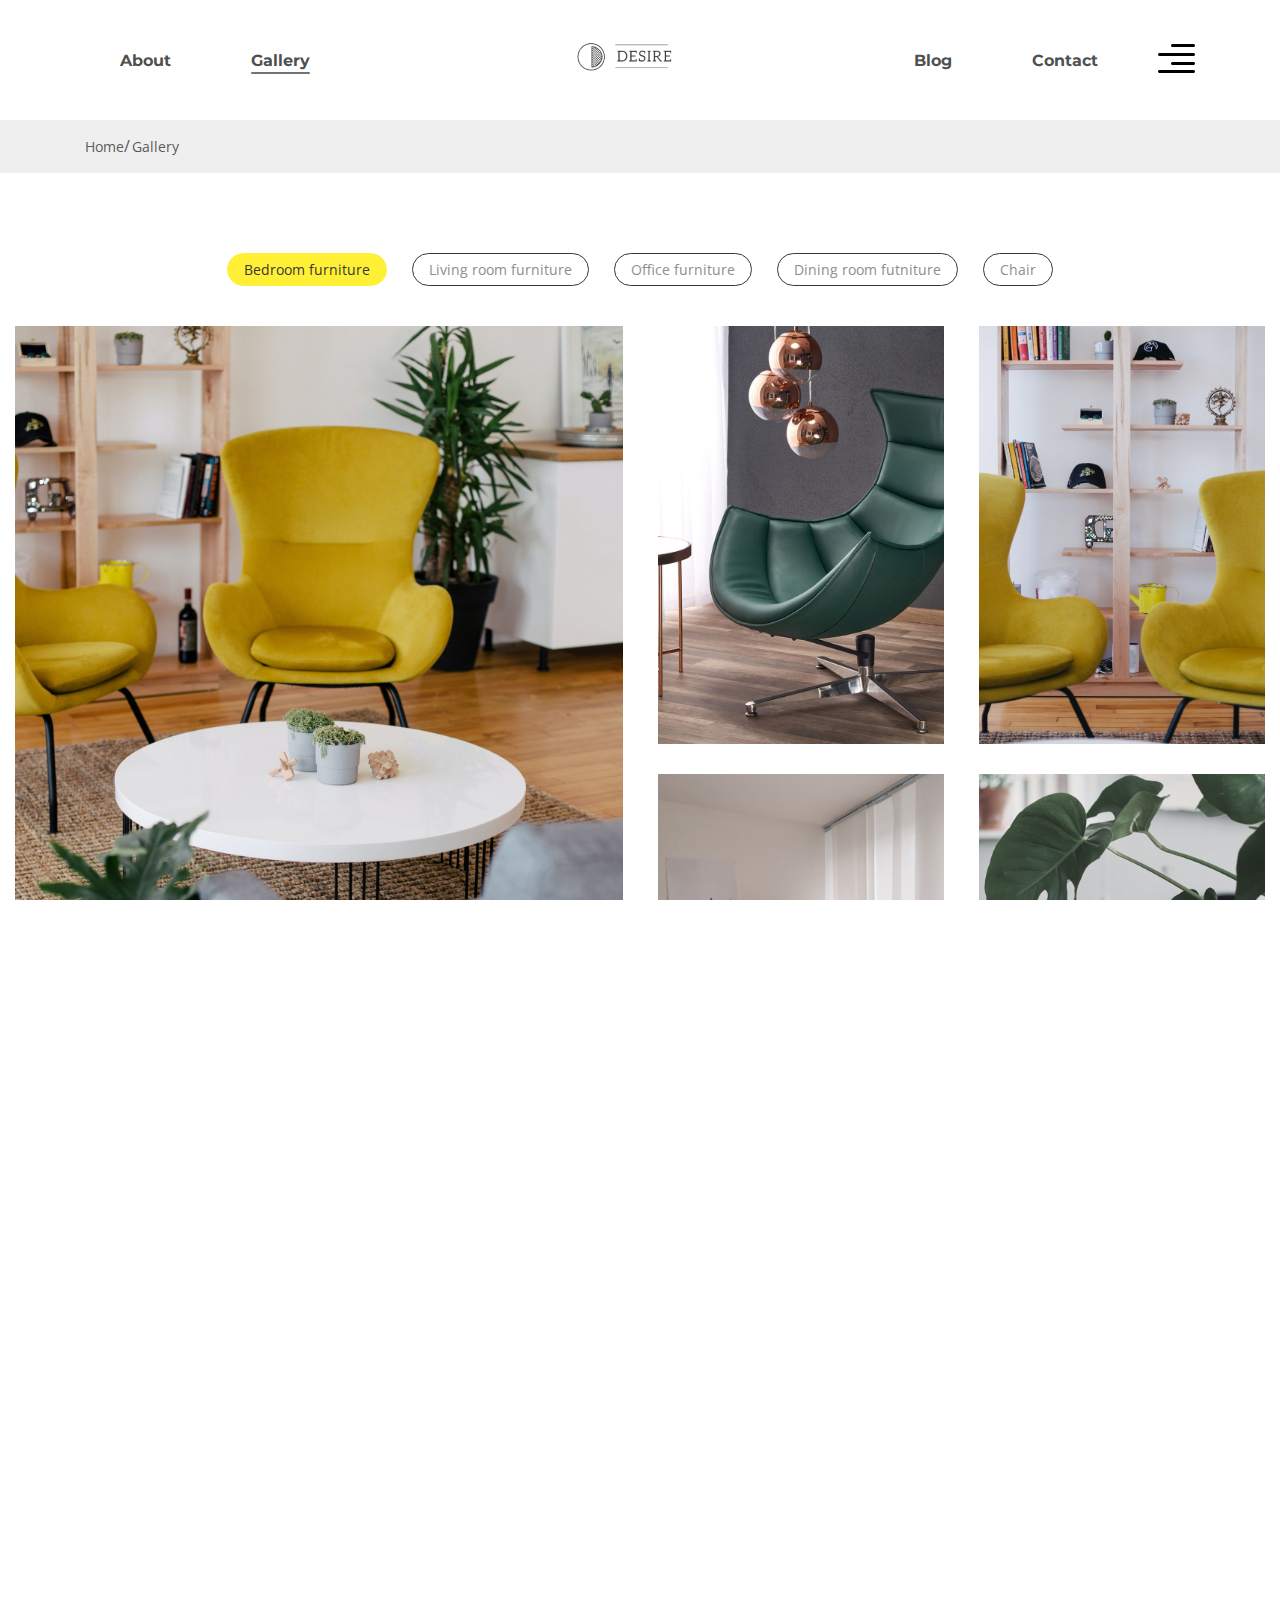
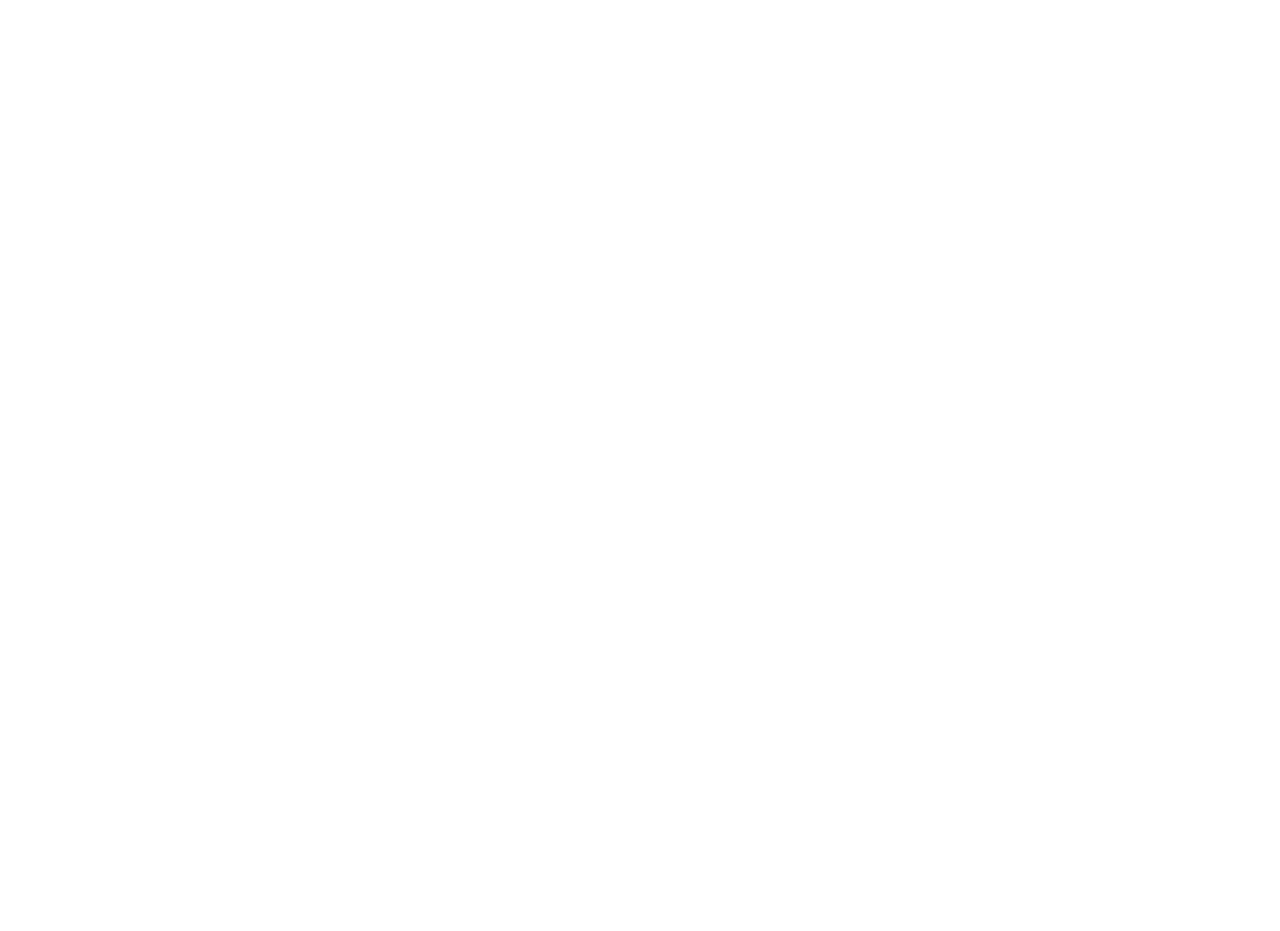
<file: gallery.html>
<!DOCTYPE html>
<html lang="en">
<head>
    <meta charset="UTF-8">
    <meta http-equiv="X-UA-Compatible" content="IE=edge">
    <meta name="viewport" content="width=device-width, initial-scale=1.0">
    <link href="https://fonts.googleapis.com/css?family=Montserrat:700&display=swap" rel="stylesheet" />
    <link href="https://fonts.googleapis.com/css?family=Open+Sans:regular,600,300italic&display=swap" rel="stylesheet" />
    <link rel="stylesheet" href="css/style.css">
    <title>Example 4</title>
</head>
<body>
    <div class="wrapper">
<header class="header">
    <div class="container">
        <div class="header__inner">
            <nav class="menu">
                <ul class="menu__list">
                    <li class="menu__list-item">
                        <a class="menu__list-link" href="https://vadimgol1986.github.io/desire/about">About</a>
                    </li>
                    <li class="menu__list-item">
                        <a class="menu__list-link menu__list-link--active" href="#">Gallery</a>
                    </li>
                </ul>
            </nav>
            <a href="https://vadimgol1986.github.io/desire/" class="logo">
                <img src="img/logo.png" alt="">
            </a>
            <nav class="menu">
                <ul class="menu__list">
                    <li class="menu__list-item">
                        <a class="menu__list-link" href="https://vadimgol1986.github.io/desire/blog">Blog</a>
                    </li>
                    <li class="menu__list-item">
                        <a class="menu__list-link" href="https://vadimgol1986.github.io/desire/contact">Contact</a>
                    </li>
                </ul>
            </nav>
            <button class="header__btn-menu">
                <span></span>
                <span></span>
                <span></span>
            </button>
            <button class="header__btn">
                <img class='header__btn--icon' src="img/icon_menu.svg" alt="icon menu">
            </button>
            <div class="rightside-menu rightside-menu--close">
                <button class="rightside-menu__close">
                    <img class="rightside-menu__close--icon" src="img/close.svg" alt="">
                </button>
                <div class="rightside-menu__content">
                    <a class="rightside-menu__logo" href="#">
                        <img src="img/logo-big.png" alt="logo">
                    </a>
                    <h4 class="rightside-menu__title">
                        Furniture for life
                    </h4>
                    <p class="rightside-menu__text">
Sustainable hot chicken skateboard, dreamcatcher meggings actually squid. Slow-carb everyday carry +1 art party microdosing, put a bird on it brooklyn
                    </p>
                    <img class="rightside-menu__img" src="img/rightside-menu__img.jpg" alt="image">
                </div>
            </div>
        </div>
    </div>
</header>
    <main class="main">
        <div class="breadcrumbs">
            <div class="container">
                <ul class="breadcrumbs__list">
                    <li class="breadcrumbs__item">
                        <a href="#" class="breadcrumbs__link">Home</a>
                    </li>
                    <li class="breadcrumbs__item">
                        <a href="#" class="breadcrumbs__link">Gallery</a>
                    </li>
                </ul>
            </div>
        </div>
        <div class="gallery gallery-page">
            <div class="container-fluid">
                <div class="gallery__buttons">
                    <button type="button" class="gallery__btn" data-filter=".bedroom">Bedroom furniture</button>
                    <button type="button" class="gallery__btn" data-filter=".living">Living room furniture</button>
                    <button type="button" class="gallery__btn" data-filter=".office">Office furniture</button>
                    <button type="button" class="gallery__btn" data-filter=".dining">Dining room futniture</button>
                    <button type="button" class="gallery__btn" data-filter=".chair">Chair</button>
                </div>
                <div class="gallery__inner">
        
                    <div class="gallery__items mix bedroom">
                        <a href="#" class="gallery__item">
                            <img src="img/gallery/01.jpg" alt="image">
                        </a>
                        <a href="#" class="gallery__item">
                            <img src="img/gallery/02.jpg" alt="image">
                        </a>
                        <a href="#" class="gallery__item">
                            <img src="img/gallery/03.jpg" alt="image">
                        </a>
                        <a href="#" class="gallery__item">
                            <img src="img/gallery/04.jpg" alt="image">
                        </a>
                        <a href="#" class="gallery__item">
                            <img src="img/gallery/05.jpg" alt="image">
                        </a>
                        <a href="#" class="gallery__item">
                            <img src="img/gallery/01.jpg" alt="image">
                        </a>
                        <a href="#" class="gallery__item">
                            <img src="img/gallery/02.jpg" alt="image">
                        </a>
                        <a href="#" class="gallery__item">
                            <img src="img/gallery/03.jpg" alt="image">
                        </a>
                        <a href="#" class="gallery__item">
                            <img src="img/gallery/04.jpg" alt="image">
                        </a>
                        <a href="#" class="gallery__item">
                            <img src="img/gallery/05.jpg" alt="image">
                        </a>
                    </div>
        
                    <div class="gallery__items mix living">
                        <a href="#" class="gallery__item">
                            <img src="img/gallery/01.jpg" alt="image">
                        </a>
                        <a href="#" class="gallery__item">
                            <img src="img/gallery/02.jpg" alt="image">
                        </a>
                        <a href="#" class="gallery__item">
                            <img src="img/gallery/03.jpg" alt="image">
                        </a>
                        <a href="#" class="gallery__item">
                            <img src="img/gallery/04.jpg" alt="image">
                        </a>
                        <a href="#" class="gallery__item">
                            <img src="img/gallery/05.jpg" alt="image">
                        </a>
                        <a href="#" class="gallery__item">
                            <img src="img/gallery/01.jpg" alt="image">
                        </a>
                        <a href="#" class="gallery__item">
                            <img src="img/gallery/02.jpg" alt="image">
                        </a>
                        <a href="#" class="gallery__item">
                            <img src="img/gallery/03.jpg" alt="image">
                        </a>
                        <a href="#" class="gallery__item">
                            <img src="img/gallery/04.jpg" alt="image">
                        </a>
                        <a href="#" class="gallery__item">
                            <img src="img/gallery/05.jpg" alt="image">
                        </a>
                    </div>
        
                    <div class="gallery__items mix office">
                        <a href="#" class="gallery__item">
                            <img src="img/gallery/01.jpg" alt="image">
                        </a>
                        <a href="#" class="gallery__item">
                            <img src="img/gallery/02.jpg" alt="image">
                        </a>
                        <a href="#" class="gallery__item">
                            <img src="img/gallery/03.jpg" alt="image">
                        </a>
                        <a href="#" class="gallery__item">
                            <img src="img/gallery/04.jpg" alt="image">
                        </a>
                        <a href="#" class="gallery__item">
                            <img src="img/gallery/05.jpg" alt="image">
                        </a>
                        <a href="#" class="gallery__item">
                            <img src="img/gallery/01.jpg" alt="image">
                        </a>
                        <a href="#" class="gallery__item">
                            <img src="img/gallery/02.jpg" alt="image">
                        </a>
                        <a href="#" class="gallery__item">
                            <img src="img/gallery/03.jpg" alt="image">
                        </a>
                        <a href="#" class="gallery__item">
                            <img src="img/gallery/04.jpg" alt="image">
                        </a>
                        <a href="#" class="gallery__item">
                            <img src="img/gallery/05.jpg" alt="image">
                        </a>
                    </div>
        
                    <div class="gallery__items mix dining">
                        <a href="#" class="gallery__item">
                            <img src="img/gallery/01.jpg" alt="image">
                        </a>
                        <a href="#" class="gallery__item">
                            <img src="img/gallery/02.jpg" alt="image">
                        </a>
                        <a href="#" class="gallery__item">
                            <img src="img/gallery/03.jpg" alt="image">
                        </a>
                        <a href="#" class="gallery__item">
                            <img src="img/gallery/04.jpg" alt="image">
                        </a>
                        <a href="#" class="gallery__item">
                            <img src="img/gallery/05.jpg" alt="image">
                        </a>
                        <a href="#" class="gallery__item">
                            <img src="img/gallery/01.jpg" alt="image">
                        </a>
                        <a href="#" class="gallery__item">
                            <img src="img/gallery/02.jpg" alt="image">
                        </a>
                        <a href="#" class="gallery__item">
                            <img src="img/gallery/03.jpg" alt="image">
                        </a>
                        <a href="#" class="gallery__item">
                            <img src="img/gallery/04.jpg" alt="image">
                        </a>
                        <a href="#" class="gallery__item">
                            <img src="img/gallery/05.jpg" alt="image">
                        </a>
                    </div>
        
                    <div class="gallery__items mix chair">
                        <a href="#" class="gallery__item">
                            <img src="img/gallery/01.jpg" alt="image">
                        </a>
                        <a href="#" class="gallery__item">
                            <img src="img/gallery/02.jpg" alt="image">
                        </a>
                        <a href="#" class="gallery__item">
                            <img src="img/gallery/03.jpg" alt="image">
                        </a>
                        <a href="#" class="gallery__item">
                            <img src="img/gallery/04.jpg" alt="image">
                        </a>
                        <a href="#" class="gallery__item">
                            <img src="img/gallery/05.jpg" alt="image">
                        </a>
                        <a href="#" class="gallery__item">
                            <img src="img/gallery/01.jpg" alt="image">
                        </a>
                        <a href="#" class="gallery__item">
                            <img src="img/gallery/02.jpg" alt="image">
                        </a>
                        <a href="#" class="gallery__item">
                            <img src="img/gallery/03.jpg" alt="image">
                        </a>
                        <a href="#" class="gallery__item">
                            <img src="img/gallery/04.jpg" alt="image">
                        </a>
                        <a href="#" class="gallery__item">
                            <img src="img/gallery/05.jpg" alt="image">
                        </a>
                    </div>
                </div>
            </div>
        </div>



    </main>

    <footer class="footer">
        <div class="footer__content">
            <div class="container">
                <div class="footer__inner">
                    <div class="footer__info">
                        <h6 class="footer__info-title">Contact Us</h6>
                        <p class="footer__info-text">
                            Keffiyeh poutine etsy, paleo cray put a bird on it microdosing schlitz you probably occupy
                        </p>
                        <a href="mailto:ouremailaddress@email.com" class="footer__info-email">ouremailaddress@email.com</a>
                        <form action="" class="footer__form">
                            <input class="footer__form-input" type="email" placeholder="Subscribe by email">
                            <button class="footer__form-button" type="submit">Send</button>
                        </form>
                    </div>
                    <ul class="footer__social">
                        <li class="footer__social-item">
                            <a class="footer__social-link footer__social-link--facebook" href="#">Facebook</a>
                        </li>
                        <li class="footer__social-item">
                            <a class="footer__social-link footer__social-link--instagram" href="#">Instagram</a>
                        </li>
                        <li class="footer__social-item">
                            <a class="footer__social-link footer__social-link--pinterest" href="#">Pinterest</a>
                        </li>
                        <li class="footer__social-item">
                            <a class="footer__social-link footer__social-link--whatsapp" href="#">WhatsApp</a>
                        </li>
                        <li class="footer__social-item">
                            <a class="footer__social-link footer__social-link--youtube" href="#">Youtube</a>
                        </li>
                    </ul>
                    <nav class="footer__menu">
                        <ul class="footer__menu-list">
                            <li class="footer__menu-item">
                                <a class="footer__menu-link" href="#" >Delivery</a>
                            </li>
                            <li class="footer__menu-item">
                                <a class="footer__menu-link" href="#" >FAQ</a>
                            </li>
                            <li class="footer__menu-item">
                                <a class="footer__menu-link" href="#" >Help</a>
                            </li>
                            <li class="footer__menu-item">
                                <a class="footer__menu-link" href="#" >More About Us</a>
                            </li>
                        </ul>
                    </nav>
                </div>
            </div>
        </div>
        <div class="footer__copyright">
            <div class="container">
                <p>
                    674 Gonzales Drive.   Washington, PA 15301
                </p>
            </div>
        </div>
    </footer>
</div>
    <script src="js/mixitup.js"></script>
    <script src="https://cdn.jsdelivr.net/npm/swiper@8/swiper-bundle.min.js"></script>
    <script src="js/main.js"></script>
</body>
</html>
</file>
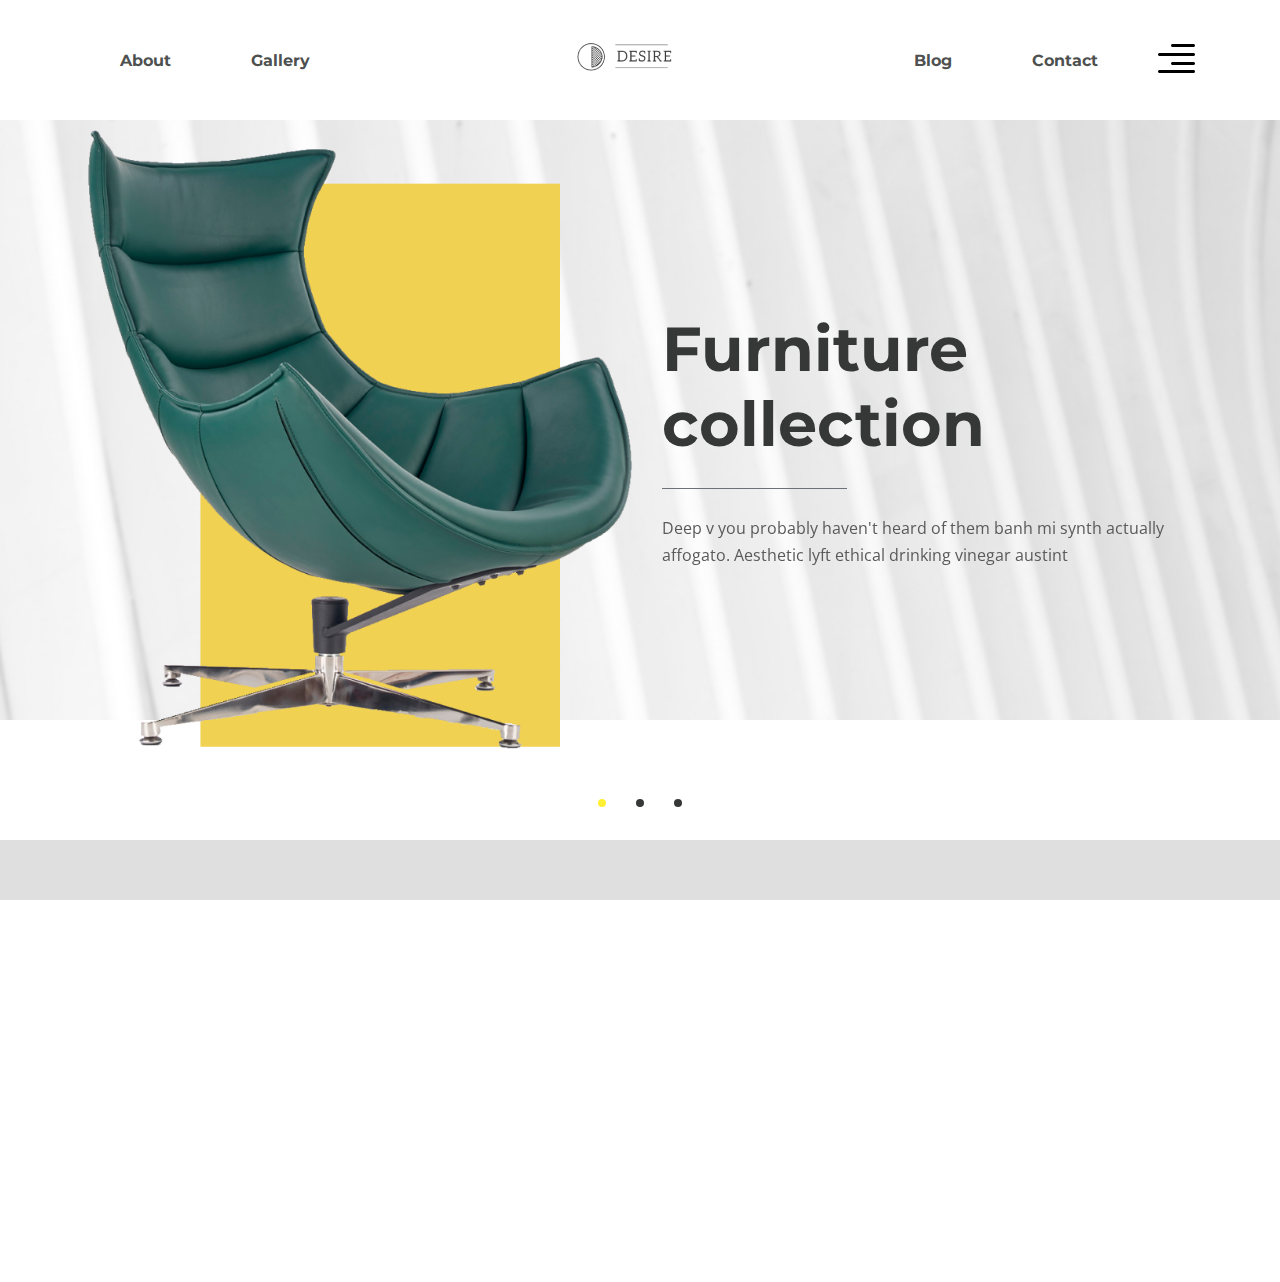
<file: page.html>
<!DOCTYPE html>
<html lang="en">
<head>
    <meta charset="UTF-8">
    <meta http-equiv="X-UA-Compatible" content="IE=edge">
    <meta name="viewport" content="width=device-width, initial-scale=1.0">
    <link href="https://fonts.googleapis.com/css?family=Montserrat:700&display=swap" rel="stylesheet" />
    <link href="https://fonts.googleapis.com/css?family=Open+Sans:regular,600,300italic&display=swap" rel="stylesheet" />
    <link rel="stylesheet" href="https://cdn.jsdelivr.net/npm/swiper@8/swiper-bundle.min.css"/>
    <link rel="stylesheet" href="css/style.css">
    <title>Example 4</title>
</head>
<body>
    <div class="wrapper">
<header class="header">
    <div class="container">
        <div class="header__inner">
            <nav class="menu">
                <ul class="menu__list">
                    <li class="menu__list-item">
                        <a class="menu__list-link" href="#">About</a>
                    </li>
                    <li class="menu__list-item">
                        <a class="menu__list-link" href="#">Gallery</a>
                    </li>
                </ul>
            </nav>
            <a href="" class="logo">
                <img src="img/logo.png" alt="">
            </a>
            <nav class="menu">
                <ul class="menu__list">
                    <li class="menu__list-item">
                        <a class="menu__list-link" href="#">Blog</a>
                    </li>
                    <li class="menu__list-item">
                        <a class="menu__list-link" href="#">Contact</a>
                    </li>
                </ul>
            </nav>
            <button class="header__btn">
                <img class='header__btn--icon' src="img/icon_menu.svg" alt="icon menu">
            </button>
            <div class="rightside-menu rightside-menu--close">
                <button class="rightside-menu__close">
                    <img class="rightside-menu__close--icon" src="img/close.svg" alt="">
                </button>
                <div class="rightside-menu__content">
                    <a class="rightside-menu__logo" href="#">
                        <img src="img/logo-big.png" alt="logo">
                    </a>
                    <h4 class="rightside-menu__title">
                        Furniture for life
                    </h4>
                    <p class="rightside-menu__text">
Sustainable hot chicken skateboard, dreamcatcher meggings actually squid. Slow-carb everyday carry +1 art party microdosing, put a bird on it brooklyn
                    </p>
                    <img class="rightside-menu__img" src="img/rightside-menu__img.jpg" alt="image">
                </div>
            </div>
        </div>
    </div>
</header>
    <main class="main">
        <section class="top">
            <div class="container">
                <div class="top__inner swiper">
                    <div class="top__slider swiper-wrapper">
                        <div class="top__slider-item swiper-slide">
                            <img class="top__slider-img" src="img/content/Chair.png" alt="image">
                            <div class="top__slider-info">
                                <h2 class="top__slider-title">Furniture collection</h2>
                                <p class="top__slider-text">
                                    Deep v you probably haven't heard of them banh mi synth actually affogato. Aesthetic lyft ethical drinking vinegar austint
                                </p>
                            </div>
                        </div>
                        <div class="top__slider-item swiper-slide">
                            <img class="top__slider-img" src="img/content/Chair.png" alt="image">
                            <div class="top__slider-info">
                                <h2 class="top__slider-title">Furniture collection</h2>
                                <p class="top__slider-text">
                                    Deep v you probably haven't heard of them banh mi synth actually affogato. Aesthetic lyft ethical drinking vinegar austint
                                </p>
                            </div>
                        </div>
                        <div class="top__slider-item swiper-slide">
                            <img class="top__slider-img" src="img/content/Chair.png" alt="image">
                            <div class="top__slider-info">
                                <h2 class="top__slider-title">Furniture collection</h2>
                                <p class="top__slider-text">
                                    Deep v you probably haven't heard of them banh mi synth actually affogato. Aesthetic lyft ethical drinking vinegar austint
                                </p>
                            </div>
                        </div>

                        <div class="swiper-button-prev"></div>
                        <div class="swiper-button-next"></div>
                    </div>
                </div>
                <div class="top__slider-dotts swiper-pagination"></div>
            </div>
        </section>
    </main>

    <footer class="footer">
        <div class="footer__content">
            <div class="container">
                <div class="footer__inner">
                    <div class="footer__info">
                        <h6 class="footer__info-title">Contact Us</h6>
                        <p class="footer__info-text">
                            Keffiyeh poutine etsy, paleo cray put a bird on it microdosing schlitz you probably occupy
                        </p>
                        <a href="mailto:ouremailaddress@email.com" class="footer__info-email">ouremailaddress@email.com</a>
                        <form action="" class="footer__form">
                            <input class="footer__form-input" type="email" placeholder="Subscribe by email">
                            <button class="footer__form-button" type="submit">Send</button>
                        </form>
                    </div>
                    <ul class="footer__social">
                        <li class="footer__social-item">
                            <a class="footer__social-link footer__social-link--facebook" href="#">Facebook</a>
                        </li>
                        <li class="footer__social-item">
                            <a class="footer__social-link footer__social-link--instagram" href="#">Instagram</a>
                        </li>
                        <li class="footer__social-item">
                            <a class="footer__social-link footer__social-link--pinterest" href="#">Pinterest</a>
                        </li>
                        <li class="footer__social-item">
                            <a class="footer__social-link footer__social-link--whatsapp" href="#">WhatsApp</a>
                        </li>
                        <li class="footer__social-item">
                            <a class="footer__social-link footer__social-link--youtube" href="#">Youtube</a>
                        </li>
                    </ul>
                    <nav class="footer__menu">
                        <ul class="footer__menu-list">
                            <li class="footer__menu-item">
                                <a class="footer__menu-link" href="#" >Delivery</a>
                            </li>
                            <li class="footer__menu-item">
                                <a class="footer__menu-link" href="#" >FAQ</a>
                            </li>
                            <li class="footer__menu-item">
                                <a class="footer__menu-link" href="#" >Help</a>
                            </li>
                            <li class="footer__menu-item">
                                <a class="footer__menu-link" href="#" >More About Us</a>
                            </li>
                        </ul>
                    </nav>
                </div>
            </div>
        </div>
        <div class="footer__copyright">
            <div class="container">
                <p>
                    674 Gonzales Drive.   Washington, PA 15301
                </p>
            </div>
        </div>
    </footer>
</div>
    <script src="https://cdn.jsdelivr.net/npm/swiper@8/swiper-bundle.min.js"></script>
    <script src="js/main.js"></script>
</body>
</html>
</file>
<file: css/style.css>
@charset "UTF-8";
.blog-one__form-title, .blog-one__comments-name, .blog-one__comments-title, .blog-one__tags-title, .blog__tags-title, .blog__blockquote-author, .blog__item-title, .recent-posts__title, .blog__category-title, .contact__slider__title, .contact__title, .inspiration__item, .inspiration__title, .about__title, .about__prev-title, .blog-box__item-titlelink, .blog-box__title, .works-path__item-title, .works-path__title, .decor__title, .collection__info-title, .new-collection__title, .top__slider-title, .rightside-menu__title, .footer__info-title, .menu__list-link {
  font-family: montserrat, sans-serif;
  font-weight: 700;
}

/*------------------Обнул-------------------------------------*/
*,
*::before,
*::after {
  padding: 0;
  margin: 0;
  border: 0;
  -webkit-box-sizing: border-box;
          box-sizing: border-box;
}

:focus, :active {
  outline: none;
}

a {
  text-decoration: none;
  color: inherit;
}

ul,
ol,
li {
  list-style: none;
}

h1,
h2,
h3,
h4,
h5,
h6 {
  font-weight: inherit;
  font-size: inherit;
}

html,
body {
  height: 100%;
  line-height: 1.68; /* 27/16 */
  font-size: 16px;
  color: #5A5A5A;
  font-family: "Open Sans", sans-serif;
  font-weight: 400;
  background-color: #fff;
  overflow-x: hidden;
  min-width: 320px;
}

button, input, textarea, select {
  background: none;
  font-family: "Open Sans", sans-serif;
}

.wrapper {
  display: -webkit-box;
  display: -ms-flexbox;
  display: flex;
  -webkit-box-orient: vertical;
  -webkit-box-direction: normal;
      -ms-flex-direction: column;
          flex-direction: column;
  min-height: 100%;
}

.main {
  -webkit-box-flex: 1;
      -ms-flex: 1 0 auto;
          flex: 1 0 auto;
}

.footer {
  -webkit-box-flex: 0;
      -ms-flex: 0 0 auto;
          flex: 0 0 auto;
}

.container {
  max-width: 1140px;
  margin: 0 auto;
  padding: 0 15px;
}

.header__inner {
  display: -webkit-box;
  display: -ms-flexbox;
  display: flex;
  -webkit-box-pack: justify;
      -ms-flex-pack: justify;
          justify-content: space-between;
  -webkit-box-align: center;
      -ms-flex-align: center;
          align-items: center;
  height: 120px;
}
.header__btn {
  background-color: transparent;
  cursor: pointer;
}
.header__btn-menu {
  display: none;
}

.menu {
  padding-left: 35px;
  padding-right: 60px;
}
.menu__list {
  display: -webkit-box;
  display: -ms-flexbox;
  display: flex;
}
.menu__list-item + .menu__list-item {
  padding-left: 80px;
}
.menu__list-link {
  color: rgba(54, 56, 56, 0.9);
  line-height: 1.37; /* 22/16 */
}

.logo {
  margin: 0 auto;
}

.footer__content {
  background-color: #DFDFDF;
  padding: 60px 0 80px;
}
.footer__inner {
  display: -webkit-box;
  display: -ms-flexbox;
  display: flex;
  -webkit-box-pack: justify;
      -ms-flex-pack: justify;
          justify-content: space-between;
}
.footer__info {
  width: 540px;
}
.footer__info-title {
  color: #363838;
  margin-bottom: 14px;
  line-height: 1.64; /* 23/14 */
}
.footer__info-text {
  margin-bottom: 16px;
  max-width: 475px;
}
.footer__info-email {
  font-weight: 600;
  font-size: 14px;
  color: #363838;
  margin-bottom: 22px;
  padding-left: 30px;
  display: inline-block;
  position: relative;
}
.footer__info-email::before {
  content: "";
  background-image: url(../img/icons/envelope.svg);
  left: 0;
  width: 16px;
  position: absolute;
  height: 12px;
  top: 8px;
}
.footer__form {
  display: -webkit-box;
  display: -ms-flexbox;
  display: flex;
}
.footer__form-input {
  width: 100%;
  padding: 6px 10px 6px 18px;
  border-radius: 21px;
  border: 1px solid rgba(54, 56, 56, 0.7);
}
.footer__form-input::-webkit-input-placeholder {
  font-family: "Open Sans", sans-serif;
  font-weight: 400;
  font-size: 16px;
  line-height: 1.68; /* 27/16 */
  color: #A1A1A1;
}
.footer__form-input::-moz-placeholder {
  font-family: "Open Sans", sans-serif;
  font-weight: 400;
  font-size: 16px;
  line-height: 1.68; /* 27/16 */
  color: #A1A1A1;
}
.footer__form-input:-ms-input-placeholder {
  font-family: "Open Sans", sans-serif;
  font-weight: 400;
  font-size: 16px;
  line-height: 1.68; /* 27/16 */
  color: #A1A1A1;
}
.footer__form-input::-ms-input-placeholder {
  font-family: "Open Sans", sans-serif;
  font-weight: 400;
  font-size: 16px;
  line-height: 1.68; /* 27/16 */
  color: #A1A1A1;
}
.footer__form-input::placeholder {
  font-family: "Open Sans", sans-serif;
  font-weight: 400;
  font-size: 16px;
  line-height: 1.68; /* 27/16 */
  color: #A1A1A1;
}
.footer__form-button {
  background-color: #363838;
  color: #fffff0;
  border-radius: 21px;
  font-weight: 600;
  padding: 6px 12px;
  min-width: 160px;
  margin-left: 9px;
  cursor: pointer;
}
.footer__social {
  width: 125px;
  margin-right: auto;
  margin-left: 100px;
}
.footer__social-link {
  padding-left: 28px;
  position: relative;
}
.footer__social-link::before {
  content: "";
  position: absolute;
  top: 3px;
  left: 0;
  width: 16px;
  height: 16px;
}
.footer__social-link--facebook::before {
  background-image: url(../img/icons/facebook.svg);
}
.footer__social-link--instagram::before {
  background-image: url(../img/icons/instagram.svg);
  width: 14px;
  height: 14px;
  top: 4px;
}
.footer__social-link--pinterest::before {
  background-image: url(../img/icons/Pinterest.svg);
}
.footer__social-link--whatsapp::before {
  background-image: url(../img/icons/whatsapp.svg);
  background-repeat: no-repeat;
  width: 14px;
  height: 14px;
}
.footer__social-link--youtube::before {
  background-image: url(../img/icons/youtube.svg);
  background-repeat: no-repeat;
  width: 18px;
  height: 12px;
  top: 4px;
}
.footer__social-item, .footer__menu-item {
  margin-bottom: 15px;
  font-weight: 600;
  font-size: 14px;
}
.footer__social-link, .footer__menu-link {
  color: #707070;
}
.footer__menu {
  margin-right: 60px;
  width: 125px;
}
.footer__copyright {
  background-color: #363838;
  color: #A1A1A1;
  text-align: center;
  padding: 42px 0 41px;
}

.rightside-menu {
  position: absolute;
  top: 0;
  right: 0;
  bottom: 0;
  max-width: 694px;
  width: 100%;
  z-index: 5;
  overflow: auto;
  background-color: #fff;
  -webkit-box-shadow: -2px 3px 17px 0px #000;
          box-shadow: -2px 3px 17px 0px #000;
  padding-top: 40px;
  -webkit-transition: all 0.6s;
  transition: all 0.6s;
}
.rightside-menu.rightside-menu--close {
  -webkit-transform: translateX(500%);
          transform: translateX(500%);
}
.rightside-menu__close {
  background-color: transparent;
  cursor: pointer;
  margin-bottom: 60px;
  margin-left: 50px;
}
.rightside-menu__content {
  text-align: center;
  max-width: 485px;
  margin: 0 auto;
}
.rightside-menu__title {
  color: #363838;
  font-size: 36px;
  line-height: 1.41; /* 51/36 */
  position: relative;
  margin-bottom: 17px;
  padding-bottom: 17px;
}
.rightside-menu__title::after {
  content: "";
  position: absolute;
  bottom: 0;
  left: 0;
  right: 0;
  max-width: 252px;
  margin: 0 auto;
  height: 1px;
  background-color: #6D7278;
}
.rightside-menu__img {
  max-width: 485px;
}
.rightside-menu__logo {
  margin-bottom: 40px;
  display: inline-block;
}

.top {
  position: relative;
  -webkit-box-pack: center;
      -ms-flex-pack: center;
          justify-content: center;
  -webkit-box-align: center;
      -ms-flex-align: center;
          align-items: center;
  margin: 0 auto;
  padding-bottom: 70px;
}
.top::after {
  content: "";
  position: absolute;
  background-image: url(../img/main_slider_background.jpg);
  background-repeat: no-repeat;
  background-size: cover;
  width: 100%;
  height: 722px;
  top: 0;
}
.top__inner {
  max-width: 1350px;
  min-width: 0;
  padding-bottom: 10px;
  position: relative;
}
.top__slider-item {
  display: -webkit-box;
  display: -ms-flexbox;
  display: flex;
  overflow: visible;
  -webkit-box-align: center;
      -ms-flex-align: center;
          align-items: center;
}
.top__slider-img {
  -o-object-fit: cover;
     object-fit: cover;
}
.top__slider-info {
  max-width: 645px;
  margin-left: 25px;
}
.top__slider-title {
  color: #363838;
  font-size: 110px;
  line-height: 1.22; /* 135/110 */
  padding-bottom: 26px;
  margin-bottom: 26px;
  position: relative;
}
.top__slider-title::after {
  content: "";
  position: absolute;
  width: 185px;
  left: 0;
  bottom: 0;
  height: 1px;
  background: #6D7278;
}
.top__slider-text {
  font-weight: 400;
  font-size: 16px;
  line-height: 1.68; /* 27/16 */
  max-width: 585px;
}

.swiper {
  overflow: hidden;
  min-width: 0;
}
.swiper .swiper-pagination {
  bottom: -15px;
}

.swiper-wrapper .top__slider {
  -webkit-transform: translate3d(0px, 0, 0);
          transform: translate3d(0px, 0, 0);
}

.swiper-pagination-bullet {
  background-color: #363838;
  opacity: 1;
  margin: 15px !important;
}

.swiper-pagination-bullet-active {
  background-color: #FFEF35;
}

/*.swiper-pagination {
    display: block;
    &-bullets {

    }
}*/
.container-fluid {
  max-width: 1920px;
  margin: 0 auto;
  padding: 0 15px;
}

.new-collection {
  text-align: center;
  padding: 45px 0 35px;
}
.new-collection__title {
  color: #363838;
  font-size: 35px;
  line-height: 1.45; /* 51/35 */
  padding-bottom: 25px;
  margin-bottom: 25px;
  position: relative;
}
.new-collection__title::after {
  content: "";
  position: absolute;
  width: 250px;
  height: 1px;
  bottom: 0;
  left: 0;
  right: 0;
  margin: 0 auto;
  background: #6D7278;
}
.new-collection__text {
  margin: 0 auto 30px;
  max-width: 730px;
}

.collection {
  display: -ms-grid;
  display: grid;
  -ms-grid-columns: 1fr 30px 1fr 30px 1fr 30px 1fr 30px 1fr;
  grid-template-columns: repeat(5, 1fr);
  grid-gap: 30px;
  padding-bottom: 70px;
}
.collection__item {
  width: 100%;
  position: relative;
}
.collection__item:hover .collection__info {
  opacity: 1;
}
.collection__image {
  min-height: 350px;
  -o-object-fit: cover;
     object-fit: cover;
  width: 100%;
}
.collection__info {
  position: absolute;
  top: 0;
  left: 0;
  right: 0;
  bottom: 0;
  background-color: rgba(255, 255, 255, 0.7);
  padding: 10px;
  display: -webkit-box;
  display: -ms-flexbox;
  display: flex;
  -webkit-box-orient: vertical;
  -webkit-box-direction: normal;
      -ms-flex-direction: column;
          flex-direction: column;
  -webkit-box-pack: center;
      -ms-flex-pack: center;
          justify-content: center;
  -webkit-box-align: center;
      -ms-flex-align: center;
          align-items: center;
  opacity: 0;
  -webkit-transition: all 0.5s ease 0s;
  transition: all 0.5s ease 0s;
}
.collection__info-title {
  font-size: 20px;
  line-height: 1.25; /* 25/20 */
  color: #363838;
  padding-bottom: 19px;
  margin-bottom: 19px;
  position: relative;
}
.collection__info-title::after {
  content: "";
  bottom: 0;
  position: absolute;
  height: 1px;
  background: #6D7278;
  width: 80%;
  left: 0;
  right: 0;
  margin: 0 auto;
}
.collection__info-text {
  font-weight: 600;
  font-size: 14px;
  color: #707070;
}

.decor {
  padding: 170px 0 155px;
  background-image: url(../img/decor-background.jpg);
  background-repeat: no-repeat;
  background-size: cover;
}
.decor__title {
  max-width: 730px;
  color: #363838;
  font-size: 60px;
  line-height: 1.33; /* 80/60 */
  padding-bottom: 22px;
  margin-bottom: 22px;
  position: relative;
}
.decor__title::after {
  position: absolute;
  content: "";
  left: 0;
  right: 0;
  bottom: 0;
  height: 1px;
  width: 200px;
  background: #6D7278;
}
.decor__text {
  max-width: 540px;
}

.works-path {
  padding: 80px 0 30px;
}
.works-path__title {
  text-align: center;
  color: #363838;
  margin-bottom: 40px;
  font-size: 36px;
  line-height: 1.41; /* 51/36 */
}
.works-path__items-box {
  display: -webkit-box;
  display: -ms-flexbox;
  display: flex;
  -webkit-box-align: end;
      -ms-flex-align: end;
          align-items: flex-end;
  border-bottom: 2px solid rgba(54, 56, 56, 0.7);
  position: relative;
}
.works-path__items-box::before {
  content: "";
  position: absolute;
  bottom: -5px;
  left: 0;
  width: 10px;
  height: 10px;
  border-radius: 50%;
  background-color: #363838;
}
.works-path__item {
  width: 250px;
  display: -webkit-box;
  display: -ms-flexbox;
  display: flex;
  -ms-flex-wrap: wrap;
      flex-wrap: wrap;
  -webkit-box-align: center;
      -ms-flex-align: center;
          align-items: center;
  position: relative;
}
.works-path__item--consultation, .works-path__item--production {
  padding-bottom: 38px;
}
.works-path__item--production {
  margin-left: 317px;
}
.works-path__item--production::after {
  content: "";
  position: absolute;
  bottom: 0;
  left: 0;
  height: 20px;
  width: 2px;
  background: rgba(54, 56, 56, 0.7);
}
.works-path__item--measur {
  padding-top: 38px;
  margin-left: 305px;
}
.works-path__item--measur::before {
  content: "";
  position: absolute;
  top: 0;
  left: 0;
  height: 20px;
  width: 2px;
  background: rgba(54, 56, 56, 0.7);
}
.works-path__item-title {
  margin-left: 13px;
  color: #363838;
}
.works-path__item-text {
  margin-top: 13px;
}

.gallery {
  padding: 80px 0 90px;
}
.gallery__buttons {
  display: -webkit-box;
  display: -ms-flexbox;
  display: flex;
  gap: 25px;
  -webkit-box-pack: center;
      -ms-flex-pack: center;
          justify-content: center;
  -webkit-box-align: center;
      -ms-flex-align: center;
          align-items: center;
}
.gallery__btn {
  display: inline-block;
  cursor: pointer;
  padding: 6px 16px;
  border: 1px solid #363838;
  border-radius: 20px;
  margin-bottom: 40px;
  color: #8F8D8D;
  font-size: 14px;
}
.gallery__items {
  display: -ms-grid;
  display: grid;
  -ms-grid-columns: 1fr 35px 1fr 35px 1fr 35px 1fr;
  grid-template-columns: repeat(4, 1fr);
  -ms-grid-rows: 1fr 30px 1fr;
  grid-template-rows: repeat(2, 1fr);
  grid-gap: 30px 35px;
}
.gallery__items > *:nth-child(1) {
  -ms-grid-row: 1;
  -ms-grid-column: 1;
}
.gallery__items > *:nth-child(2) {
  -ms-grid-row: 1;
  -ms-grid-column: 3;
}
.gallery__items > *:nth-child(3) {
  -ms-grid-row: 1;
  -ms-grid-column: 5;
}
.gallery__items > *:nth-child(4) {
  -ms-grid-row: 1;
  -ms-grid-column: 7;
}
.gallery__items > *:nth-child(5) {
  -ms-grid-row: 3;
  -ms-grid-column: 1;
}
.gallery__items > *:nth-child(6) {
  -ms-grid-row: 3;
  -ms-grid-column: 3;
}
.gallery__items > *:nth-child(7) {
  -ms-grid-row: 3;
  -ms-grid-column: 5;
}
.gallery__items > *:nth-child(8) {
  -ms-grid-row: 3;
  -ms-grid-column: 7;
}
.gallery__item img {
  -o-object-fit: cover;
     object-fit: cover;
  width: 100%;
  max-height: 1150px;
  height: 100%;
}
.gallery__item:first-child {
  -ms-grid-column-span: 2;
  grid-column: span 2;
  -ms-grid-row-span: 2;
  grid-row: span 2;
}
.gallery.gallery-page .gallery__item:nth-child(8) {
  -ms-grid-column-span: 2;
  grid-column: span 2;
  -ms-grid-row-span: 2;
  grid-row: span 2;
}
.gallery.gallery-page .gallery__item:nth-child(8) .gallery__item img {
  max-height: 1172px;
}

.mixitup-control-active {
  background-color: #FFEF35;
  color: #363838;
  border: 1px solid #FFEF35;
}

.blog-box {
  padding-bottom: 100px;
}
.blog-box__title {
  color: #363838;
  font-size: 36px;
  line-height: 1.41; /* 51/36 */
  margin: 0 auto 30px;
  text-align: center;
  max-width: 430px;
}
.blog-box__items {
  display: -ms-grid;
  display: grid;
  -ms-grid-columns: 1fr 30px 1fr;
  grid-template-columns: 1fr 1fr;
  grid-gap: 30px;
}
.blog-box__img-link {
  margin-bottom: 19px;
  display: inline-block;
}
.blog-box__image {
  width: 100%;
}
.blog-box__links {
  margin-bottom: 9px;
  font-size: 14px;
  font-weight: 600;
  color: #707070;
}
.blog-box__date, .blog-box__autor, .blog-box__theme {
  color: inherit;
}
.blog-box__item-titlelink {
  color: #363838;
  font-size: 24px;
  line-height: 1.58; /* 38/24 */
}
.breadcrumbs {
  background: rgba(223, 223, 223, 0.5);
  padding: 13px 14px;
  position: relative;
  z-index: 3;
}
.breadcrumbs__list {
  display: -webkit-box;
  display: -ms-flexbox;
  display: flex;
  overflow-x: auto;
}
.breadcrumbs__item {
  position: relative;
  padding-right: 8px;
}
.breadcrumbs__item::after {
  content: "/";
  position: absolute;
}
.breadcrumbs__item:last-child::after {
  display: none;
}
.breadcrumbs__link {
  font-size: 14px;
}

.menu__list-link--active {
  padding-bottom: 4px;
  position: relative;
}
.menu__list-link--active::after {
  content: "";
  position: absolute;
  bottom: 0;
  left: 0;
  right: 0;
  height: 2px;
  border-radius: 1px;
  background-color: rgba(54, 56, 56, 0.7);
}

.about__prev {
  background-image: url(../img/about-page-background.jpg);
  background-position: top center;
  background-repeat: no-repeat;
  background-size: cover;
  text-align: center;
  padding: 160px 0;
  margin-top: -53px;
}
.about__prev-title {
  color: #363838;
  font-size: 60px;
  line-height: 1.33;
}
.about__content {
  padding: 130px 0 40px;
}
.about__title {
  color: #363838;
  font-size: 36px;
  line-height: 1.66; /* 60/36 */
  padding-bottom: 22px;
  margin-bottom: 22px;
  position: relative;
}
.about__title::after {
  content: "";
  position: absolute;
  bottom: 0;
  left: 0;
  height: 1px;
  width: 200px;
  background-color: #6D7278;
}
.about__text {
  padding-left: 284px;
}
.about__text p {
  margin-bottom: 30px;
}
.about__popup {
  background-image: url(../img/video_post.jpg);
  background-position: top center;
  background-repeat: no-repeat;
  background-size: cover;
  min-height: 414px;
  display: -webkit-box;
  display: -ms-flexbox;
  display: flex;
  -webkit-box-pack: center;
      -ms-flex-pack: center;
          justify-content: center;
  -webkit-box-align: center;
      -ms-flex-align: center;
          align-items: center;
}
.inspiration {
  padding-top: 100px;
  position: relative;
  z-index: 1;
}
.inspiration::after {
  content: "";
  position: absolute;
  bottom: 0;
  left: 0;
  right: 0;
  background-image: url(../img/inspiration_background.jpg);
  height: 362px;
  z-index: -1;
  background-position: top center;
  background-repeat: no-repeat;
  background-size: cover;
}
.inspiration__inner {
  display: -webkit-box;
  display: -ms-flexbox;
  display: flex;
  -webkit-box-align: center;
      -ms-flex-align: center;
          align-items: center;
  -webkit-box-pack: center;
      -ms-flex-pack: center;
          justify-content: center;
}
.inspiration__img {
  margin-right: 78px;
  margin-left: -235px;
}
.inspiration__content {
  max-width: 825px;
}
.inspiration__title {
  font-size: 36px;
  line-height: 1.66; /* 60/36 */
  color: #363838;
  padding-bottom: 16px;
  margin-bottom: 24px;
  position: relative;
}
.inspiration__title::after {
  content: "";
  position: absolute;
  left: 0;
  bottom: 0;
  background: #6D7278;
  height: 1px;
  width: 200px;
}
.inspiration__text {
  margin-bottom: 30px;
}
.inspiration__item {
  color: #363838;
  line-height: 1.43; /* 23/16 */
  margin-bottom: 33px;
}
.inspiration__item-content {
  display: -webkit-box;
  display: -ms-flexbox;
  display: flex;
  -webkit-box-pack: justify;
      -ms-flex-pack: justify;
          justify-content: space-between;
  padding-bottom: 14px;
  border-bottom: 2px solid #fff;
  border-radius: 4pX;
}
.inspiration__line {
  height: 2px;
  background-color: #363838;
  border-radius: 4px;
  margin-top: -2px;
}

.partners {
  padding: 16px 0 60px;
}
.partners__items {
  display: -ms-grid;
  display: grid;
  -ms-grid-columns: (1fr)[5];
  grid-template-columns: repeat(5, 1fr);
}
.partners__item {
  margin: 0 auto;
  width: 100%;
}

.map {
  margin-top: -53px;
  margin-bottom: 50px;
}
.map iframe {
  height: 578px;
}

.info-email {
  font-weight: 600;
  font-size: 14px;
  color: #363838;
  margin-bottom: 22px;
  padding-left: 30px;
  display: inline-block;
  position: relative;
}
.info-email::before {
  content: "";
  background-image: url(../img/icons/envelope.svg);
  left: 0;
  width: 16px;
  position: absolute;
  height: 12px;
  top: 8px;
}

.contact {
  padding-bottom: 100px;
}
.contact__adress {
  padding-left: 284px;
}
.contact__title {
  color: #363838;
  font-size: 36px;
  line-height: 1.66; /* 60/36 */
  padding-bottom: 30px;
  margin-bottom: 40px;
  position: relative;
}
.contact__title::after {
  content: "";
  position: absolute;
  bottom: 0;
  left: 0;
  width: 200px;
  height: 2px;
  background-color: #6D7278;
}
.contact__social {
  padding-left: 284px;
  display: -webkit-box;
  display: -ms-flexbox;
  display: flex;
  -webkit-box-align: center;
      -ms-flex-align: center;
          align-items: center;
  gap: 36px;
  margin-bottom: 20px;
}
.contact__social-text {
  padding-left: 284px;
  margin-bottom: 10px;
}
.contact__city {
  margin-bottom: 16px;
}
.contact__form {
  padding-left: 284px;
  display: -webkit-box;
  display: -ms-flexbox;
  display: flex;
  -webkit-box-pack: justify;
      -ms-flex-pack: justify;
          justify-content: space-between;
  -ms-flex-wrap: wrap;
      flex-wrap: wrap;
}
.contact__form-input {
  border: 1px solid #DFDFDF;
  border-radius: 20px;
  padding: 6px 18px;
  margin-bottom: 13px;
  width: 48%;
}
.contact__form-area {
  width: 100%;
  border: 1px solid #DFDFDF;
  border-radius: 24px;
  padding: 14px 17px;
  min-height: 125px;
  resize: none;
  margin-bottom: 20px;
}
.contact__form-btn {
  font-weight: 600;
  font-size: 16px;
  line-height: 1.75; /* 28/16 */
  text-align: center;
  color: #FFFFF0;
  background-color: #363838;
  border: 1px solid #363838;
  padding: 6px 60px;
  border-radius: 21px;
  cursor: pointer;
}

.contact__slider {
  min-width: 0;
  margin-bottom: 102px;
  display: -webkit-box;
  display: -ms-flexbox;
  display: flex;
  -webkit-box-orient: vertical;
  -webkit-box-direction: normal;
      -ms-flex-direction: column;
          flex-direction: column;
  -webkit-box-pack: justify;
      -ms-flex-pack: justify;
          justify-content: space-between;
}
.contact__slider__link {
  position: relative;
  margin-bottom: 20px;
}
.contact__slider__img {
  height: 170px;
  width: 170px;
  -o-object-fit: cover;
     object-fit: cover;
}
.contact__slider__title {
  position: absolute;
  left: 0;
  right: 0;
  top: 0;
  bottom: 0;
  display: -webkit-box;
  display: -ms-flexbox;
  display: flex;
  -webkit-box-pack: justify;
      -ms-flex-pack: justify;
          justify-content: space-between;
  -webkit-box-align: center;
      -ms-flex-align: center;
          align-items: center;
  background-color: rgba(255, 255, 255, 0.6);
  color: #363838;
  line-height: 1.37; /* 22/16 */
  padding: 0 5px;
  text-align: center;
  opacity: 0;
  -webkit-transition: all 0.5s ease 0s;
  transition: all 0.5s ease 0s;
}
.contact__slider__title:hover {
  opacity: 1;
}

.contact__slider-item {
  display: -webkit-box;
  display: -ms-flexbox;
  display: flex;
  -webkit-box-pack: justify;
      -ms-flex-pack: justify;
          justify-content: space-between;
}

.contact__pagination.swiper-pagination-bullets {
  text-align: center;
}

.blog {
  padding: 60px 0 100px;
}
.blog__inner {
  display: -webkit-box;
  display: -ms-flexbox;
  display: flex;
  -webkit-box-pack: justify;
      -ms-flex-pack: justify;
          justify-content: space-between;
}
.blog__category {
  margin-bottom: 36px;
}
.blog__category-title {
  margin-bottom: 16px;
  color: #363838;
  line-height: 1.43; /* 23/16 */
}
.blog__category-item {
  margin-bottom: 12px;
}
.blog__tags {
  margin-bottom: 50px;
}
.blog__tags-link {
  color: #8F8D8D;
  font-weight: 600;
  font-size: 14px;
  padding: 0 16px;
  margin-bottom: 10px;
  margin-right: 10px;
  display: inline-block;
  border: 1px solid rgba(69, 70, 71, 0.5);
  border-radius: 14px;
}
.blog__social {
  display: -webkit-box;
  display: -ms-flexbox;
  display: flex;
}
.blog__social-item {
  margin-right: 20px;
}
.aside {
  width: 350px;
  margin-left: 30px;
}
.aside__search {
  margin-bottom: 40px;
  position: relative;
}
.aside__search-item {
  padding: 6px 45px 6px 18px;
  border: 1px solid rgba(56, 54, 54, 0.7);
  border-radius: 20px;
  display: block;
  width: 100%;
}
.aside__search-item::-webkit-input-placeholder {
  font-family: "Open Sans", sans-serif;
  font-weight: 400;
  font-size: 14px;
  line-height: 1.92; /* 27/14 */
  color: #A1A1A1;
}
.aside__search-item::-moz-placeholder {
  font-family: "Open Sans", sans-serif;
  font-weight: 400;
  font-size: 14px;
  line-height: 1.92; /* 27/14 */
  color: #A1A1A1;
}
.aside__search-item:-ms-input-placeholder {
  font-family: "Open Sans", sans-serif;
  font-weight: 400;
  font-size: 14px;
  line-height: 1.92; /* 27/14 */
  color: #A1A1A1;
}
.aside__search-item::-ms-input-placeholder {
  font-family: "Open Sans", sans-serif;
  font-weight: 400;
  font-size: 14px;
  line-height: 1.92; /* 27/14 */
  color: #A1A1A1;
}
.aside__search-item::placeholder {
  font-family: "Open Sans", sans-serif;
  font-weight: 400;
  font-size: 14px;
  line-height: 1.92; /* 27/14 */
  color: #A1A1A1;
}
.aside__search-btn {
  position: absolute;
  top: 10px;
  right: 13px;
  cursor: pointer;
}

.recent-posts {
  margin-bottom: 40px;
}
.recent-posts__title {
  margin-bottom: 24px;
  color: #363838;
  line-height: 1.43; /* 23/16 */
}
.recent-posts__item {
  margin-bottom: 11px;
}
.recent-posts__item-title {
  display: block;
}
.recent-posts__date {
  color: #A1A1A1;
  font-size: 14px;
}
.recent-posts__autor {
  color: #A1A1A1;
  font-size: 14px;
}

.blog__item {
  max-width: 730px;
  margin-bottom: 70px;
}
.blog__item-info {
  padding: 25p 0 10px;
  font-size: 14px;
  font-weight: 600;
  color: #707070;
}
.blog__item-title {
  font-size: 24px;
  line-height: 1.58; /* 38/24 */
  margin-bottom: 6px;
  color: #363838;
}
.blog__blockquote {
  max-width: 730px;
  font-size: 24px;
  line-height: 1.58; /* 38/24 */
  margin-bottom: 50px;
  padding: 54px 64px;
  font-weight: 300;
  line-height: 1.58; /* 38/24 */
  font-style: italic;
  text-align: center;
  background: rgba(223, 223, 223, 0.5);
  border: 1px solid #000000;
  -webkit-box-shadow: 0px 4px 4px rgba(0, 0, 0, 0.25);
          box-shadow: 0px 4px 4px rgba(0, 0, 0, 0.25);
}
.blog__blockquote-author {
  font-size: 16px;
  line-height: 1.37; /* 22/16 */
  color: #363838;
  margin-top: 23px;
  padding-top: 23px;
  position: relative;
  font-style: normal;
}
.blog__blockquote-author::before {
  content: "";
  position: absolute;
  left: 0;
  right: 0;
  top: 0;
  height: 1px;
  background: #6D7278;
  width: 200px;
  border-radius: 1px;
  margin: 0 auto;
}
.blog__item-popup {
  position: absolute;
  left: 50%;
  top: 50%;
  -webkit-transform: translate(-50%, -50%);
          transform: translate(-50%, -50%);
}
.blog__tags-title {
  margin-bottom: 24px;
  color: #363838;
  line-height: 1.43; /* 23/16 */
}

.article-popup__box {
  position: relative;
}

.article-slider__swiper {
  overflow: hidden;
  position: relative;
  margin-bottom: 8px;
}

.article-button-prev {
  position: absolute;
  top: 50%;
  z-index: 10;
  -webkit-transform: translate(150%, -50%);
          transform: translate(150%, -50%);
}

.article-button-next {
  position: absolute;
  top: 50%;
  right: 0;
  z-index: 10;
  -webkit-transform: translate(-150%, -50%);
          transform: translate(-150%, -50%);
}

.pagination {
  display: -webkit-box;
  display: -ms-flexbox;
  display: flex;
  -webkit-box-pack: center;
      -ms-flex-pack: center;
          justify-content: center;
  -webkit-box-align: center;
      -ms-flex-align: center;
          align-items: center;
}
.pagination__arrow {
  margin: 0 6px;
}
.pagination__arrow--disabled {
  opacity: 0;
  pointer-events: none;
}
.pagination__list {
  display: -webkit-box;
  display: -ms-flexbox;
  display: flex;
}
.pagination__list-item {
  margin: 0 6px;
}
.pagination__list-num {
  font-weight: 600;
  font-size: 14px;
  color: #707070;
}
.pagination__list-num--active {
  color: #363838;
}

.blog-one__item p {
  margin-bottom: 40px;
}
.blog-one__item blockquote {
  font-size: 24px;
  font-weight: 300;
  font-style: italic;
  color: #363838;
  margin-bottom: 30px;
  padding: 0 40px;
}

.blog-one__item .blog__blockquote-author::before {
  margin-right: auto;
  margin-left: 0;
}

.blog-one__tags {
  margin-bottom: 30px;
}
.blog-one__tags-link {
  margin-bottom: 10px;
  margin-right: 23px;
  padding: 0 16px;
  color: #8F8D8D;
  font-size: 14px;
  font-weight: 600;
  border: 1px solid rgba(69, 70, 71, 0.5);
  border-radius: 14px;
  display: inline-block;
}
.blog-one__tags-title {
  color: #363838;
  font-size: 20px;
  line-height: 1.55; /* 31/20 */
  margin-bottom: 15px;
}

.blog-one__links {
  padding: 40px 0 30px;
  border-top: 1px solid #DFDFDF;
  border-bottom: 1px solid #DFDFDF;
  display: -webkit-box;
  display: -ms-flexbox;
  display: flex;
  -webkit-box-pack: justify;
      -ms-flex-pack: justify;
          justify-content: space-between;
  margin-bottom: 35px;
}
.blog-one__link {
  width: 243px;
  position: relative;
  color: #707070;
  font-size: 14px;
  font-weight: 600;
}
.blog-one__link::before {
  content: "";
  position: absolute;
  top: 50%;
  -webkit-transform: translateY(-50%);
          transform: translateY(-50%);
  width: 12px;
  height: 23px;
}
.blog-one__link-prev {
  padding-left: 44px;
}
.blog-one__link-prev::before {
  background-image: url(../img/icons/arrow-left-big.svg);
  left: 0;
}
.blog-one__link-next {
  padding-right: 44px;
  text-align: right;
}
.blog-one__link-next::before {
  background-image: url(../img/icons/arrow-right-big.svg);
  right: 0;
}

.blog-one__comments-title {
  color: #363838;
  font-size: 20px;
  line-height: 1.55; /* 31/20 */
  margin-bottom: 15px;
}
.blog-one__comments-item {
  display: -webkit-box;
  display: -ms-flexbox;
  display: flex;
  -webkit-box-pack: justify;
      -ms-flex-pack: justify;
          justify-content: space-between;
  -webkit-box-align: start;
      -ms-flex-align: start;
          align-items: flex-start;
}
.blog-one__comments-item p {
  margin-bottom: 0;
}
.blog-one__comments-avatar {
  width: 64px;
  height: 64px;
  -o-object-fit: cover;
     object-fit: cover;
  border-radius: 50%;
  margin-right: 13px;
}
.blog-one__comments-name {
  color: #363838;
  line-height: 1.43; /* 23/16 */
}
.blog-one__comments-date {
  font-size: 14px;
  color: #A1A1A1;
  -webkit-transform: translate(0, -8px);
          transform: translate(0, -8px);
}
.blog-one__reply {
  margin-left: 5px;
  padding: 0;
  font-size: 14px;
  font-weight: 600;
  color: #707070;
}

.blog-one__form {
  display: -webkit-box;
  display: -ms-flexbox;
  display: flex;
  -ms-flex-wrap: wrap;
      flex-wrap: wrap;
  -webkit-box-pack: justify;
      -ms-flex-pack: justify;
          justify-content: space-between;
}
.blog-one__form-title {
  margin-bottom: 25px;
  color: #363838;
  line-height: 1.43; /* 23/16 */
}
.blog-one__form-textarea {
  resize: none;
  width: 100%;
  border: 1px solid #DFDFDF;
  border-radius: 24px;
  padding: 14px 17px;
  min-height: 125px;
  margin-bottom: 12px;
}
.blog-one__form-textarea::-webkit-input-placeholder {
  color: #A1A1A1;
  font-weight: 400;
  font-size: 16px;
  line-height: 1.68%; /* 27/16 */
  font-family: "Open Sans", sans-serif;
}
.blog-one__form-textarea::-moz-placeholder {
  color: #A1A1A1;
  font-weight: 400;
  font-size: 16px;
  line-height: 1.68%; /* 27/16 */
  font-family: "Open Sans", sans-serif;
}
.blog-one__form-textarea:-ms-input-placeholder {
  color: #A1A1A1;
  font-weight: 400;
  font-size: 16px;
  line-height: 1.68%; /* 27/16 */
  font-family: "Open Sans", sans-serif;
}
.blog-one__form-textarea::-ms-input-placeholder {
  color: #A1A1A1;
  font-weight: 400;
  font-size: 16px;
  line-height: 1.68%; /* 27/16 */
  font-family: "Open Sans", sans-serif;
}
.blog-one__form-textarea::placeholder {
  color: #A1A1A1;
  font-weight: 400;
  font-size: 16px;
  line-height: 1.68%; /* 27/16 */
  font-family: "Open Sans", sans-serif;
}
.blog-one__form-input {
  border: 1px solid #DFDFDF;
  border-radius: 20px;
  padding: 6px 17px;
  margin-bottom: 20px;
  width: 48%;
}
.blog-one__form-input::-webkit-input-placeholder {
  color: #A1A1A1;
  font-weight: 400;
  font-size: 16px;
  line-height: 1.68; /* 27/16 */
  font-family: "Open Sans", sans-serif;
}
.blog-one__form-input::-moz-placeholder {
  color: #A1A1A1;
  font-weight: 400;
  font-size: 16px;
  line-height: 1.68; /* 27/16 */
  font-family: "Open Sans", sans-serif;
}
.blog-one__form-input:-ms-input-placeholder {
  color: #A1A1A1;
  font-weight: 400;
  font-size: 16px;
  line-height: 1.68; /* 27/16 */
  font-family: "Open Sans", sans-serif;
}
.blog-one__form-input::-ms-input-placeholder {
  color: #A1A1A1;
  font-weight: 400;
  font-size: 16px;
  line-height: 1.68; /* 27/16 */
  font-family: "Open Sans", sans-serif;
}
.blog-one__form-input::placeholder {
  color: #A1A1A1;
  font-weight: 400;
  font-size: 16px;
  line-height: 1.68; /* 27/16 */
  font-family: "Open Sans", sans-serif;
}
.blog-one__form-label {
  width: 100%;
  margin-bottom: 20px;
  font-size: 14px;
  color: #A1A1A1;
}
.blog-one__form-btn {
  font-weight: 600;
  color: #FFFFF0;
  background-color: #363838;
  padding: 6px 60px;
  border-radius: 21px;
  cursor: pointer;
}

@media (max-width: 1800px) {
  .contact__slider__img {
    height: 100%;
    width: 100%;
    padding: 2px;
  }
}
@media (max-width: 1300px) {
  .top__slider-title {
    font-size: 62px;
    max-width: 300px;
  }
  .top__slider-text {
    padding-right: 10px;
  }
  .top__slider-img {
    height: 640px;
  }
  .top::after {
    height: 600px;
  }
  .collection {
    -ms-grid-columns: 1fr 30px 1fr 30px 1fr;
    grid-template-columns: repeat(3, 1fr);
  }
  .map {
    margin-top: 0;
  }
}
@media (max-width: 1040px) {
  .blog__inner {
    -ms-flex-wrap: wrap;
        flex-wrap: wrap;
  }
  .blog__items {
    max-width: 100%;
  }
  .blog__item {
    max-width: 100%;
  }
  .blog__item-img {
    max-width: 100%;
    width: 100%;
  }
  .blog__blockquote {
    max-width: 100%;
  }
  .aside {
    width: 100%;
    margin-left: 0;
    -webkit-box-ordinal-group: 0;
        -ms-flex-order: -1;
            order: -1;
    margin-bottom: 50px;
  }
}
@media (max-width: 992px) {
  .top__slider-info {
    max-height: 380px;
    overflow: auto;
    padding-bottom: 10px;
  }
  .top__slider-title {
    font-size: 44px;
  }
  .top__slider-text {
    padding-right: 10px;
  }
  .top__slider-img {
    height: 440px;
  }
  .top::after {
    height: 410px;
  }
  .gallery__items {
    grid-gap: 10px;
  }
  .gallery__buttons {
    gap: 8px;
  }
  .gallery__btn {
    margin: 0 0 10px;
    padding: 6px 10px;
  }
  .footer__info {
    width: 380px;
  }
  .about__text {
    padding: 0;
  }
  .about__content {
    padding: 40px 0;
  }
  .gallery-page {
    padding: 40px 0;
  }
}
@media (max-width: 840px) {
  .works-path__item {
    width: 350px;
  }
  .works-path__item--production {
    margin-left: 50px;
  }
  .about__prev {
    padding: 80px 0;
  }
  .about__prev-title {
    font-size: 50px;
  }
  .contact .contact__social {
    padding-left: 0;
  }
  .contact__box, .contact__social-text, .contact__adress, .contact__form {
    padding-left: 0;
  }
  .contact__title {
    padding-bottom: 20px;
    margin-bottom: 20px;
  }
}
@media (max-width: 768px) {
  .top__slider-title {
    font-size: 34px;
    padding-bottom: 16px;
    margin-bottom: 16px;
  }
  .top__slider-text {
    padding-right: 10px;
    display: block;
    max-width: 400px;
    max-height: 150px;
    overflow-x: auto;
  }
  .top__slider-img {
    height: 340px;
  }
  .top::after {
    height: 310px;
  }
  .collection {
    -ms-grid-columns: 1fr 30px 1fr;
    grid-template-columns: repeat(2, 1fr);
  }
  .decor {
    padding: 70px 0 55px;
  }
  .decor__title {
    padding-bottom: 16px;
    margin-bottom: 16px;
  }
  .gallery__buttons {
    -ms-flex-wrap: wrap;
        flex-wrap: wrap;
  }
  .footer__info {
    width: 380px;
  }
  .header__btn {
    display: none;
  }
  .menu {
    padding-left: 20px;
  }
  .menu__list-item {
    padding-left: 0;
  }
  .menu__list-item + .menu__list-item {
    padding-right: 0;
    padding-left: 20px;
  }
  .logo {
    margin: 0;
  }
  .blog-box__items {
    grid-gap: 10px;
  }
  .footer__inner {
    -ms-flex-wrap: wrap;
        flex-wrap: wrap;
    -webkit-box-pack: center;
        -ms-flex-pack: center;
            justify-content: center;
  }
  .footer__info {
    width: 100%;
    margin-bottom: 50px;
  }
  .footer__info-text {
    max-width: 100%;
  }
  .footer__menu {
    margin-left: auto;
    margin-right: auto;
  }
  .footer__social {
    margin-left: auto;
    margin-right: auto;
  }
  .works-path__item--measur {
    margin-left: 100px;
  }
  .inspiration__img {
    display: none;
  }
  .partners {
    padding: 16px 0px;
  }
  .partners__items {
    -ms-grid-columns: (1fr)[3];
    grid-template-columns: repeat(3, 1fr);
  }
  .map iframe {
    height: 378px;
  }
  .blog {
    padding: 40px 0;
  }
  .blog__blockquote {
    padding: 32px 32px;
  }
  .blog__item {
    margin-bottom: 40px;
  }
}
@media (max-width: 600px) {
  .top {
    padding-bottom: 50px;
  }
  .collection {
    padding-bottom: 50px;
  }
  .blog-box {
    padding-bottom: 40px;
  }
  .works-path {
    padding-bottom: 0;
  }
  .works-path__item--measur::before, .works-path__item--production::after, .works-path__items-box::before {
    display: none;
  }
  .works-path__items-box {
    border: none;
    display: block;
  }
  .works-path__item--measur {
    margin-left: 0;
    padding-top: 0;
  }
  .works-path__item--production {
    margin-left: 0;
  }
  .works-path__item {
    width: 100%;
  }
  .works-path__title {
    margin-bottom: 20px;
  }
  .gallery__items {
    -ms-grid-columns: 1fr 10px 1fr;
    grid-template-columns: repeat(2, 1fr);
  }
  .gallery__item:first-child {
    -ms-grid-column-span: 1;
    grid-column: span 1;
    -ms-grid-row-span: 1;
    grid-row: span 1;
  }
  .blog-box__title {
    margin-bottom: 20px;
  }
  .blog-box__items {
    display: block;
  }
  .blog-box__item {
    padding-bottom: 20px;
  }
  .blog-box__img-link {
    display: block;
    margin-bottom: 8px;
    margin-top: 10px;
  }
  .gallery.gallery-page .gallery__item:nth-child(8) {
    -ms-grid-column-span: 1;
    grid-column: span 1;
    -ms-grid-row-span: 1;
    grid-row: span 1;
  }
  .contact__form-input {
    width: 100%;
  }
}
@media (max-width: 540px) {
  .menu__list-link, .footer__info-title, .rightside-menu__title, .top__slider-title, .new-collection__title, .collection__info-title, .decor__title, .works-path__title, .works-path__item-title, .blog-box__title, .blog-box__item-titlelink, .about__prev-title, .about__title, .inspiration__title, .inspiration__item, .contact__title, .contact__slider__title, .blog__category-title, .recent-posts__title, .blog__item-title, .blog__blockquote-author, .blog__tags-title, .blog-one__tags-title, .blog-one__comments-title, .blog-one__comments-name, .blog-one__form-title {
    font-size: 28px;
  }
  .menu__list-link {
    font-size: 22px;
  }
  .menu__list-link--active::after {
    display: none;
  }
  .top {
    padding-bottom: 0px;
  }
  .top__slider-title {
    padding-bottom: 16px;
    margin-bottom: 16px;
  }
  .top__slider-info {
    padding-bottom: 10px;
  }
  .top__slider-img {
    height: 0px;
  }
  .top::after {
    height: 100%;
  }
  .collection {
    -ms-grid-columns: 1fr;
    grid-template-columns: repeat(1, 1fr);
  }
  .new-collection__title {
    padding-bottom: 16px;
    margin-bottom: 16px;
  }
  .logo {
    -webkit-box-ordinal-group: 0;
        -ms-flex-order: -1;
            order: -1;
    position: relative;
    z-index: 12;
  }
  .header__btn-menu {
    position: relative;
    z-index: 12;
    display: block;
    cursor: pointer;
    -webkit-box-ordinal-group: 0;
        -ms-flex-order: -1;
            order: -1;
  }
  .header__btn-menu span {
    width: 37px;
    height: 3px;
    background-color: #000;
    border-radius: 4px;
    margin: 6px 0;
    display: block;
  }
  .header__inner {
    -ms-flex-wrap: wrap;
        flex-wrap: wrap;
    padding-top: 42px;
  }
  .menu {
    padding-right: 0;
    padding-left: 0;
    width: 100%;
    background-color: #fff;
    position: relative;
    z-index: 11;
    text-align: center;
    -webkit-transform: translateY(-300px);
            transform: translateY(-300px);
    -webkit-transition: all 0.5s;
    transition: all 0.5s;
  }
  .menu--open {
    -webkit-transform: translateY(30px);
            transform: translateY(30px);
    -webkit-transform: scale(1.01);
            transform: scale(1.01);
  }
  .menu__list {
    display: block;
  }
  .menu__list-item + .menu__list-item {
    padding-left: 0;
  }
  .menu__list-link {
    display: block;
    padding: 15px 0;
  }
  .works-path__item-title {
    font-size: 16px;
  }
  .blog-box__item-title {
    font-size: 21px;
  }
  .footer__info-title {
    font-size: 16px;
  }
  .about__prev-title {
    font-size: 40px;
  }
  .inspiration__item-text {
    font-size: 16px;
    padding-right: 10px;
  }
  .inspiration__num {
    font-size: 16px;
  }
  .blog__category-title,
.recent-posts__title,
.blog__tags-title,
.blog-one__tags-title,
.blog-one__comments-title,
.blog-one__comments-name,
.blog-one__form-title {
    font-size: 16px;
  }
  .blog__item-title {
    font-size: 22px;
  }
  .blog__blockquote-author {
    font-size: 16px;
  }
  .blog-one__link span {
    display: none;
  }
  .blog-one__links {
    padding: 30px 0;
  }
  .blog-one__form-input {
    width: 100%;
  }
  .blog-one__comments-item {
    -ms-flex-wrap: wrap;
        flex-wrap: wrap;
  }
  .blog-one__comments-avatar {
    width: 45px;
    height: 45px;
  }
  .blog-one__comments-name, .blog-one__comments-date {
    margin-left: 55px;
  }
  .blog-one__comments-info {
    margin-top: -40px;
  }
  .blog-one__reply {
    margin-left: 0;
  }
}
@media (max-width: 375px) {
  .gallery__items {
    -ms-grid-columns: 1fr;
    grid-template-columns: repeat(1, 1fr);
  }
  .footer__inner {
    -webkit-box-pack: justify;
        -ms-flex-pack: justify;
            justify-content: space-between;
  }
  .footer__social {
    margin-left: 0;
  }
  .footer__form {
    display: block;
  }
  .footer__form-button {
    width: 100%;
    margin-left: 0;
    margin-top: 10px;
  }
  .blog-one__item blockquote {
    padding: 0 20px;
    font-size: 22px;
  }
}
</file>
